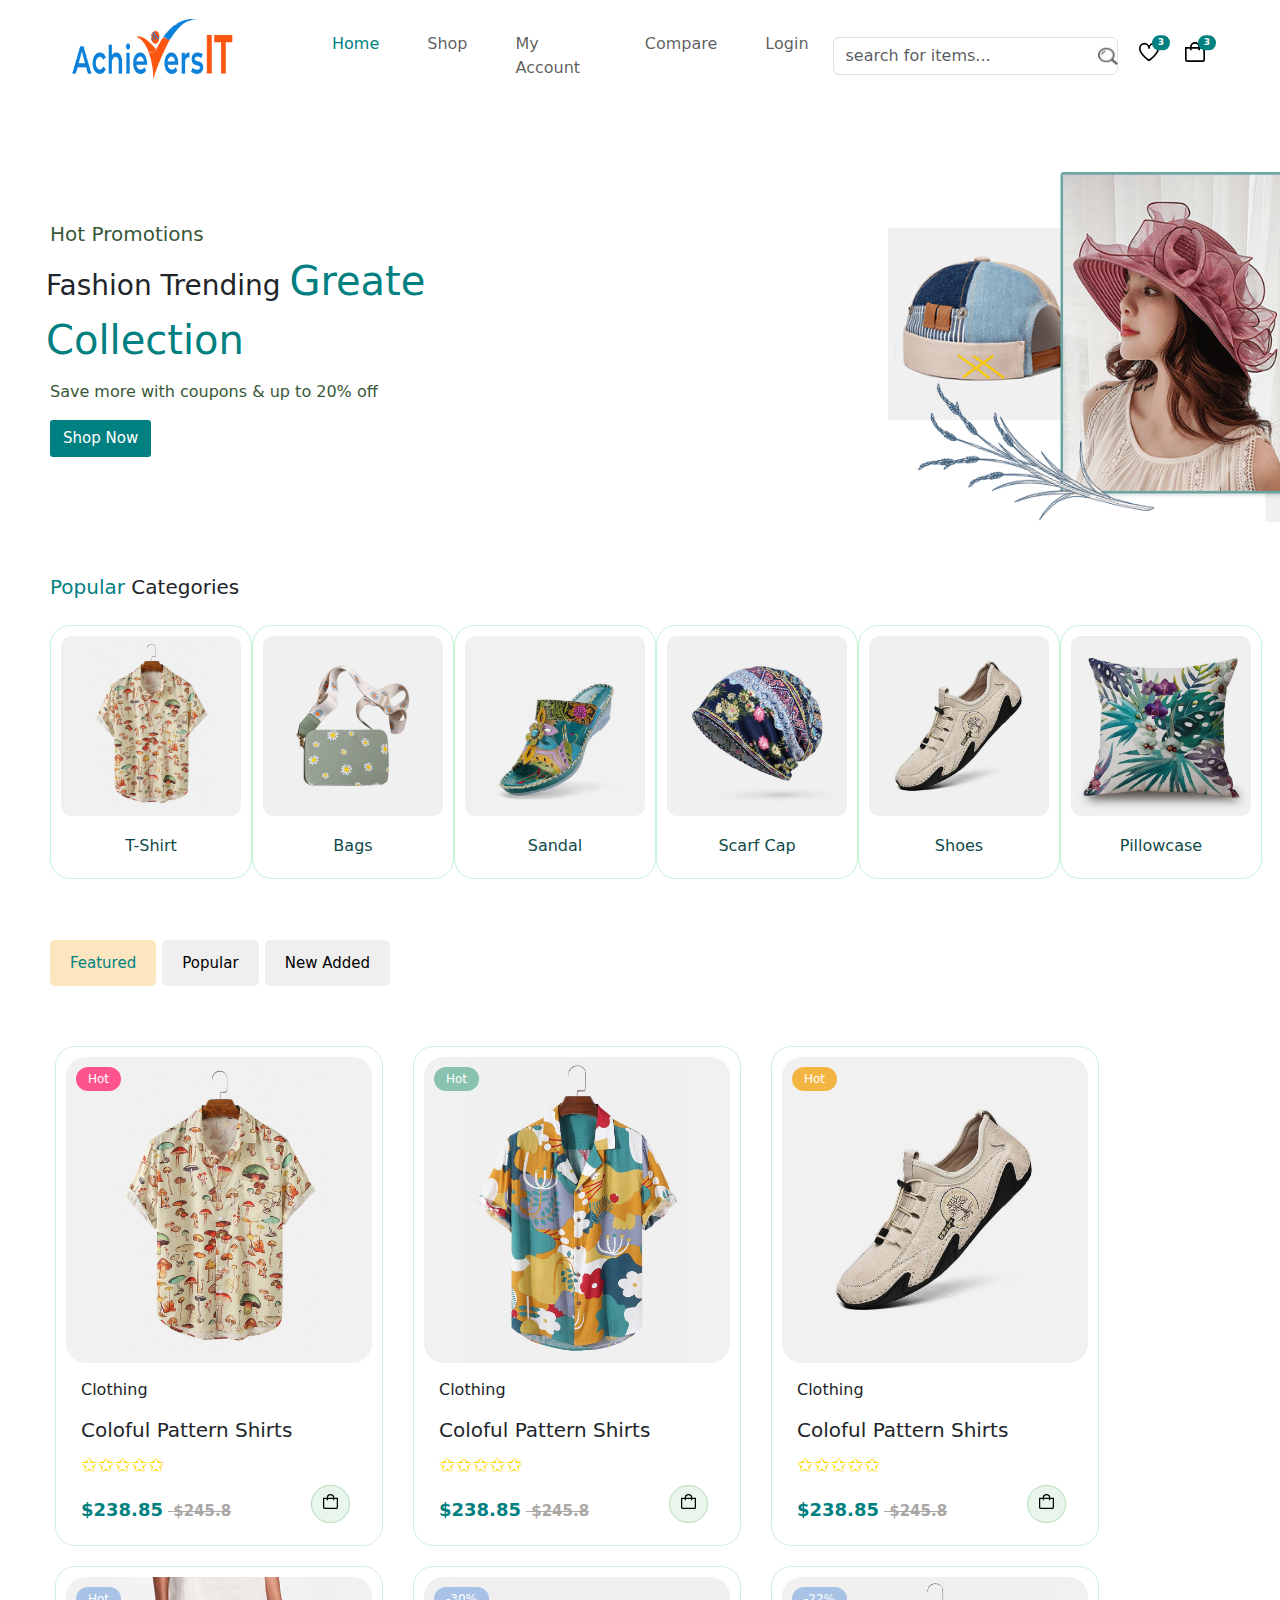
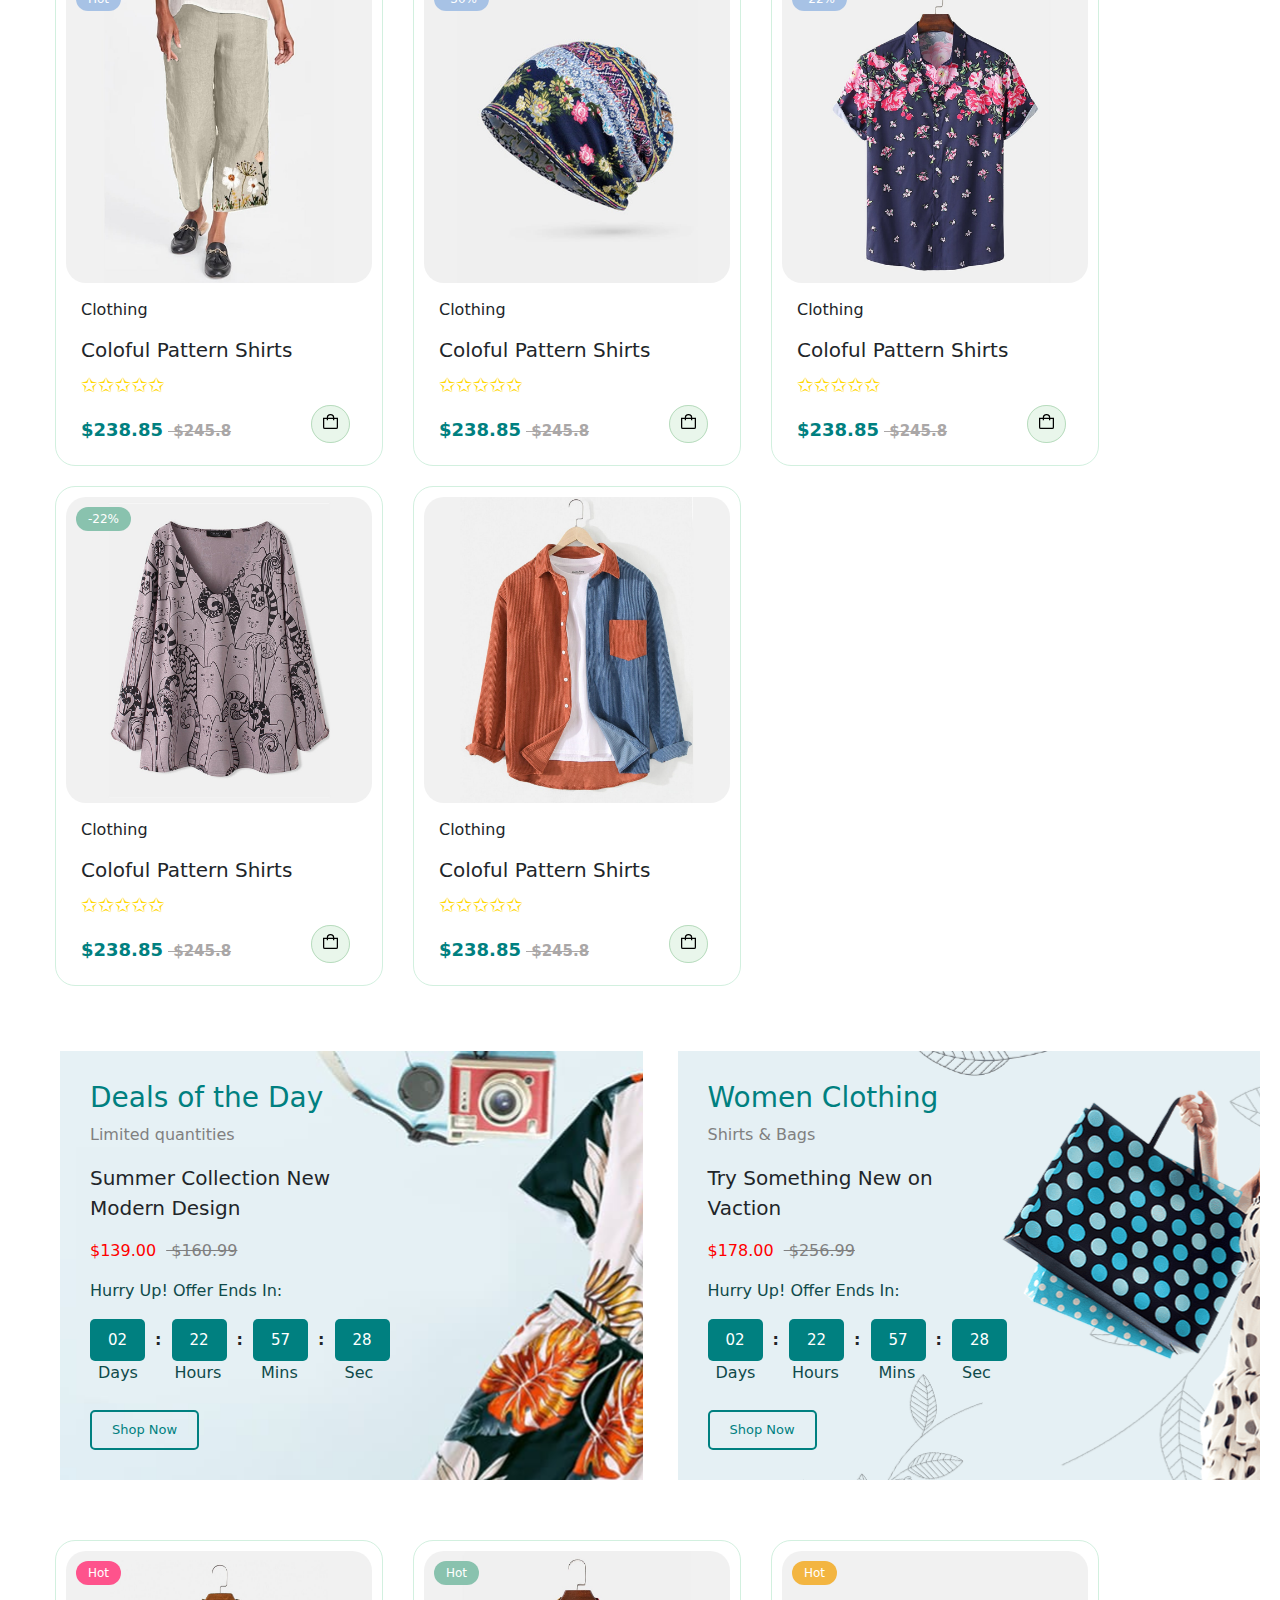
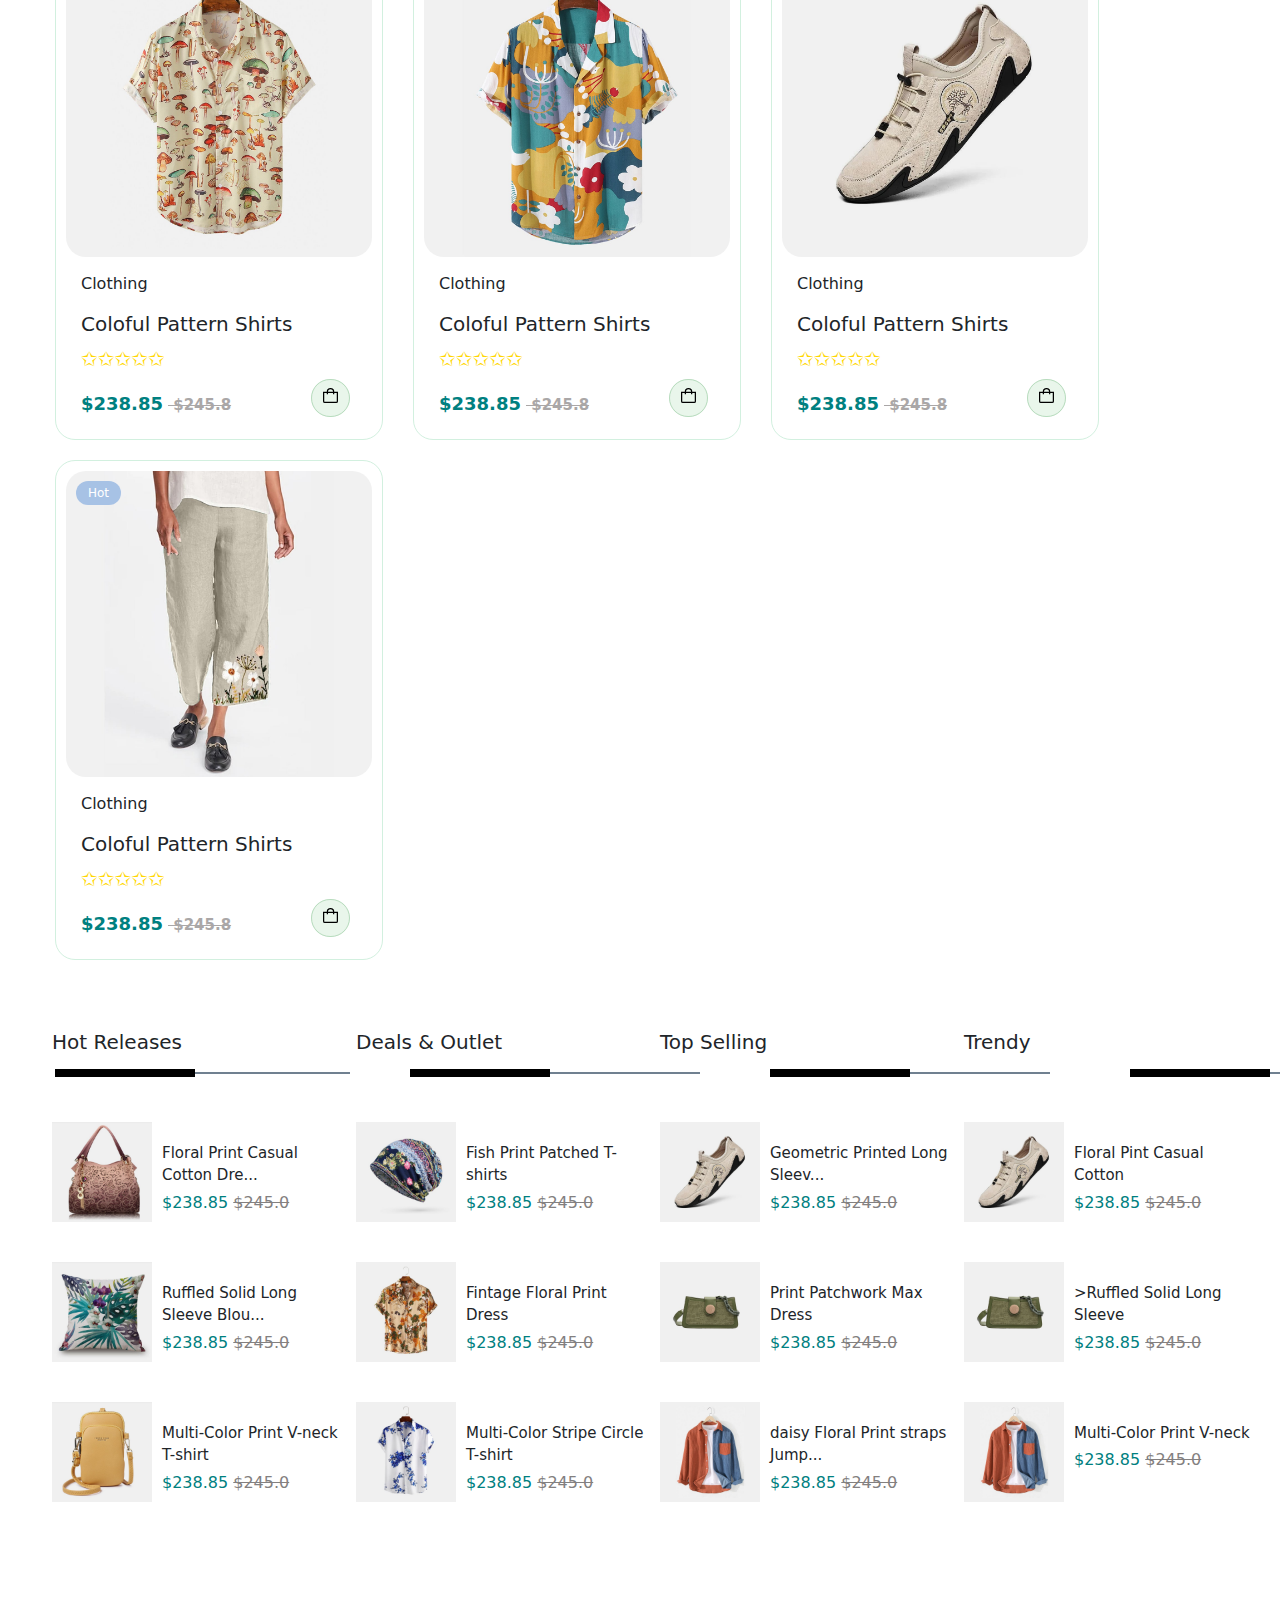
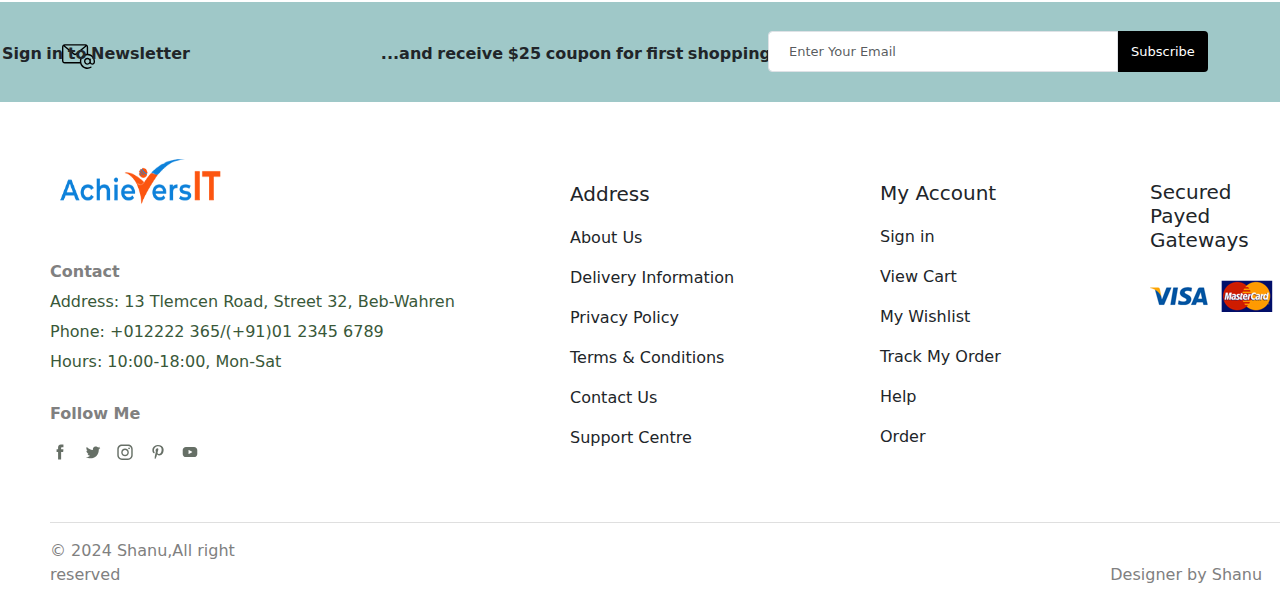
<file: img/ammu.html>
<!DOCTYPE html>
<html lang="en">
<head>
  <meta charset="UTF-8">
  <meta name="viewport" content="width=device-width, initial-scale=1.0">
  <title>Document</title>
  <link href="https://cdn.jsdelivr.net/npm/bootstrap@5.3.3/dist/css/bootstrap.min.css" rel="stylesheet"
    integrity="sha384-QWTKZyjpPEjISv5WaRU9OFeRpok6YctnYmDr5pNlyT2bRjXh0JMhjY6hW+ALEwIH" crossorigin="anonymous">
  <link href="./ammu.css" rel="stylesheet">
  <link rel="stylesheet" href="https://cdnjs.cloudflare.com/ajax/libs/font-awesome/6.6.0/css/all.min.css" integrity="sha512-Kc323vGBEqzTmouAECnVceyQqyqdsSiqLQISBL29aUW4U/M7pSPA/gEUZQqv1cwx4OnYxTxve5UMg5GT6L4JJg==" crossorigin="anonymous" referrerpolicy="no-referrer" />
  <link rel="stylesheet" href="https://cdn.jsdelivr.net/npm/bootstrap-icons@1.11.3/font/bootstrap-icons.min.css">
</head>
<!-- headers -->
<body class="abc">
  <nav class="navbar navbar-expand-lg">
    <div class="container-fluid">
      <a class="navbar-brand" href="#"><img src="../img/logo.png" height="80px" width="180px"></a>
      <button class="navbar-toggler" type="button" data-bs-toggle="collapse" data-bs-target="#navbarSupportedContent"
        aria-controls="navbarSupportedContent" aria-expanded="false" aria-label="Toggle navigation">
        <span class="navbar-toggler-icon"></span>
      </button>
      <div class="tags collapse navbar-collapse" id="navbarSupportedContent">
        <ul class="navbar-nav me-auto mb-2 mb-lg-0">
          <li class="nav-item">
            <a style="color: teal;" class="nav-link  p-4" href="../img/home.html">Home</a>
          </li>
          <li class="nav-item">
            <a class="nav-link  p-4" href="../img/Shop.html">Shop</a>
          </li>
          <li class="nav-item">
            <a class="nav-link  p-4" href="../img/My account.html">My Account</a>
          </li>
          <li class="nav-item">
            <a class="nav-link  p-4" href="../img/Compare page.html">Compare</a>
          </li>
          <li class="nav-item">
            <a class="nav-link p-4" href="../img/loginpage.html">Login</a>
          </li>
        </ul>
        <form class="d-flex" role="search">
          <input class="form-control me-2" type="search" placeholder="search for items..." aria-label="Search">
          <img class="seabtn" src="../img/search.png" height="20px" width="20px">
          <!-- <button class="btn btn-outline-success" type="submit">Search for items</button> -->
        </form>
        <button type="button" class="btn position-relative">
          <img class="likeimg" src="../img/icon-heart.svg" height="20px" width="20px">
          <span class="likebtn position-absolute top-0 start-100 translate-middle badge rounded-pill">
            3
            <span class="visually-hidden">Wishlist</span>
          </span>
          <button type="button" class="btn position-relative">
            <img class="cartbtn" src="../img/icon-cart.svg" height="20px" width="20px">
            <span class="likebtn position-absolute top-0 start-100 translate-middle badge rounded-pill">
              3
              <span class="visually-hidden">Wishlist</span>
            </span>
          </button>
      </div>
    </div>
  </nav>
  <!-- Hero section -->
  <section>
    <img class="homeimg" src="../img/home-img.png" height="350px" width="550px">
    <h5 class="head1">Hot Promotions</h5>
    <h3 class="trend">Fashion Trending <span class="grt" style="color: teal">Greate Collection</span></h3>
    <p style="color: rgb(57, 88, 57);">Save more with coupons & up to 20% off</p>
    <button type="button" class="shop btn">Shop Now</button>
  </section>
  <!-- Popular Categories -->
  <section>
    <h5 class="pop"><span style="color: teal;">Popular</span> Categories</h5>
    <div class="oneset">
      <figure>
        <img class="imgs" src="../img/product-1-1.jpg" height="180px" width="180px">
        <figcaption>T-Shirt</figcaption>
      </figure>
      <figure>
        <img class="imgs" src="../img/product-13-2.jpg" height="180px" width="180px">
        <figcaption>Bags</figcaption>
      </figure>
      <figure>
        <img class="imgs" src="../img/product-10-2.jpg" height="180px" width="180px">
        <figcaption>Sandal</figcaption>
      </figure>
      <figure>
        <img class="imgs" src="../img/showcase-img-4.jpg" height="180px" width="180px">
        <figcaption>Scarf Cap</figcaption>
      </figure>
      <figure>
        <img class="imgs" src="../img/showcase-img-7.jpg" height="180px" width="180px">
        <figcaption>Shoes</figcaption>
      </figure>
      <figure>
        <img class="imgs" src="../img/showcase-img-2.jpg" height="180px" width="180px">
         <figcaption>Pillowcase</figcaption>
      </figure>
    </div>
    <div class="chervon">
      <i class="arrow1 fa-solid fa-chevron-left fa-s"></i>
     <i class="arrow2 fa-solid fa-chevron-right fa-s"></i>
     
   </div>
  </section>
  <section class="feature">
    <button style="color: teal; background-color: #fbe6c0;" type="button" class="btn2">Featured</button>
    <button type="button" class="btn2">Popular</button>
    <button type="button" class="btn2">New Added</button>
  </section>

  <!-- Cards -->

  <section class="pro">
    <div class="card">
      <div class="image-container">
        <img src="../img/product-1-1.jpg" id="img1">
        <div class="back">
          <img src="../img/product-1-2.jpg" id="img2" >
          <div class="back-icons">
            <div class="tt">
              <span class="tt-icon"><i class="bi bi-eye"></i></span>
              <span class="tt-text" data-tt="Quick View" ></span>
            </div>
            <div class="tt">
              <span class="tt-icon"><i class="bi bi-heart"></i></span>
              <span class="tt-text" data-tt="Add to Whislist" ></span>
            </div>
            <div class="tt">
              <span class="tt-icon"><i class="bi bi-shuffle"></i></span>
              <span class="tt-text" data-tt="Compare" ></span>
            </div>
          </div>
      </div>
      </div>
      <div>
        <button class="hot-button">Hot</button>
      </div>
      <div class="card-details">
        <p class="procap8">Clothing</p>
        <h5 class="procap82">Coloful Pattern Shirts</h5>
        <p style="color: gold; font-size: 20px; font-weight: bold;">✩✩✩✩✩</p>
        <p class="price">$238.85<span class="offprz"> $245.8</span></p>
        <div>
          <span class="card-cart"><img src="../img/icon-cart.svg" height="35px" width="15px"></span>
          </div>
      </div>
      </div>
      <div class="card">
        <div class="image-container">
          <img src="../img/product-2-1.jpg" id="img1">
          <div class="back">
            <img src="../img/product-2-2.jpg" id="img2" >
            <div class="back-icons">
              <div class="tt">
                <span class="tt-icon"><i class="bi bi-eye"></i></span>
                <span class="tt-text" data-tt="Quick View" ></span>
              </div>
              <div class="tt">
                <span class="tt-icon"><i class="bi bi-heart"></i></span>
                <span class="tt-text" data-tt="Add to Whislist" ></span>
              </div>
              <div class="tt">
                <span class="tt-icon"><i class="bi bi-shuffle"></i></span>
                <span class="tt-text" data-tt="Compare" ></span>
              </div>
            </div>
        </div>
        </div>
        <div>
          <button style="background-color: rgb(137, 194, 174);" class="hot-button">Hot</button>
        </div>
        <div class="card-details">
          <p class="procap8">Clothing</p>
          <h5 class="procap82">Coloful Pattern Shirts</h5>
          <p style="color: gold; font-size: 20px; font-weight: bold;">✩✩✩✩✩</p>
          <p class="price">$238.85<span class="offprz"> $245.8</span></p>
          <div>
            <span class="card-cart"><img src="../img/icon-cart.svg" height="35px" width="15px"></span>
            </div>
        </div>
        </div>
        <div class="card">
          <div class="image-container">
            <img src="../img/product-3-1.jpg" id="img1">
            <div class="back">
              <img src="../img/product-3-2.jpg" id="img2" >
              <div class="back-icons">
                <div class="tt">
                  <span class="tt-icon"><i class="bi bi-eye"></i></span>
                  <span class="tt-text" data-tt="Quick View" ></span>
                </div>
                <div class="tt">
                  <span class="tt-icon"><i class="bi bi-heart"></i></span>
                  <span class="tt-text" data-tt="Add to Whislist" ></span>
                </div>
                <div class="tt">
                  <span class="tt-icon"><i class="bi bi-shuffle"></i></span>
                  <span class="tt-text" data-tt="Compare" ></span>
                </div>
              </div>
          </div>
          </div>
          <div>
            <button style="background-color: rgb(243, 181, 65);" class="hot-button">Hot</button>
          </div>
          <div class="card-details">
            <p class="procap8">Clothing</p>
            <h5 class="procap82">Coloful Pattern Shirts</h5>
            <p style="color: gold; font-size: 20px; font-weight: bold;">✩✩✩✩✩</p>
            <p class="price">$238.85<span class="offprz"> $245.8</span></p>
            <div>
              <span class="card-cart"><img src="../img/icon-cart.svg" height="35px" width="15px"></span>
              </div>
          </div>
          </div>
          <div class="card">
            <div class="image-container">
              <img src="../img/product-4-1.jpg" id="img1">
              <div class="back">
                <img src="../img/product-4-2.jpg" id="img2" >
                <div class="back-icons">
                  <div class="tt">
                    <span class="tt-icon"><i class="bi bi-eye"></i></span>
                    <span class="tt-text" data-tt="Quick View" ></span>
                  </div>
                  <div class="tt">
                    <span class="tt-icon"><i class="bi bi-heart"></i></span>
                    <span class="tt-text" data-tt="Add to Whislist" ></span>
                  </div>
                  <div class="tt">
                    <span class="tt-icon"><i class="bi bi-shuffle"></i></span>
                    <span class="tt-text" data-tt="Compare" ></span>
                  </div>
                </div>
            </div>
            </div>
            <div>
              <button style="background-color: rgb(167, 194, 229);" class="hot-button">Hot</button>
            </div>
            <div class="card-details">
              <p class="procap8">Clothing</p>
              <h5 class="procap82">Coloful Pattern Shirts</h5>
              <p style="color: gold; font-size: 20px; font-weight: bold;">✩✩✩✩✩</p>
              <p class="price">$238.85<span class="offprz"> $245.8</span></p>
              <div>
                <span class="card-cart"><img src="../img/icon-cart.svg" height="35px" width="15px"></span>
                </div>
            </div>
            </div> 
            <div class="card">
              <div class="image-container">
                <img src="../img/product-5-1.jpg" id="img1">
                <div class="back">
                  <img src="../img/product-5-2.jpg" id="img2" >
                  <div class="back-icons">
                    <div class="tt">
                      <span class="tt-icon"><i class="bi bi-eye"></i></span>
                      <span class="tt-text" data-tt="Quick View" ></span>
                    </div>
                    <div class="tt">
                      <span class="tt-icon"><i class="bi bi-heart"></i></span>
                      <span class="tt-text" data-tt="Add to Whislist" ></span>
                    </div>
                    <div class="tt">
                      <span class="tt-icon"><i class="bi bi-shuffle"></i></span>
                      <span class="tt-text" data-tt="Compare" ></span>
                    </div>
                  </div>
              </div>
              </div>
              <div>
                <button style="background-color: rgb(167, 194, 229);" class="hot-button">-30%</button>
              </div>
              <div class="card-details">
                <p class="procap8">Clothing</p>
                <h5 class="procap82">Coloful Pattern Shirts</h5>
                <p style="color: gold; font-size: 20px; font-weight: bold;">✩✩✩✩✩</p>
                <p class="price">$238.85<span class="offprz"> $245.8</span></p>
                <div>
                  <span class="card-cart"><img src="../img/icon-cart.svg" height="35px" width="15px"></span>
                  </div>
              </div>
              </div>  
              <div class="card">
                <div class="image-container">
                  <img src="../img/product-6-1.jpg" id="img1">
                  <div class="back">
                    <img src="../img/product-6-2.jpg" id="img2" >
                    <div class="back-icons">
                      <div class="tt">
                        <span class="tt-icon"><i class="bi bi-eye"></i></span>
                        <span class="tt-text" data-tt="Quick View" ></span>
                      </div>
                      <div class="tt">
                        <span class="tt-icon"><i class="bi bi-heart"></i></span>
                        <span class="tt-text" data-tt="Add to Whislist" ></span>
                      </div>
                      <div class="tt">
                        <span class="tt-icon"><i class="bi bi-shuffle"></i></span>
                        <span class="tt-text" data-tt="Compare" ></span>
                      </div>
                    </div>
                </div>
                </div>
                <div>
                  <button style="background-color: rgb(167, 194, 229);" class="hot-button">-22%</button>
                </div>
                <div class="card-details">
                  <p class="procap8">Clothing</p>
                  <h5 class="procap82">Coloful Pattern Shirts</h5>
                  <p style="color: gold; font-size: 20px; font-weight: bold;">✩✩✩✩✩</p>
                  <p class="price">$238.85<span class="offprz"> $245.8</span></p>
                  <div>
                    <span class="card-cart"><img src="../img/icon-cart.svg" height="35px" width="15px"></span>
                    </div>
                </div>
                </div> 
                <div class="card">
                  <div class="image-container">
                    <img src="../img/product-7-1.jpg" id="img1">
                    <div class="back">
                      <img src="../img/product-7-2.jpg" id="img2" >
                      <div class="back-icons">
                        <div class="tt">
                          <span class="tt-icon"><i class="bi bi-eye"></i></span>
                          <span class="tt-text" data-tt="Quick View" ></span>
                        </div>
                        <div class="tt">
                          <span class="tt-icon"><i class="bi bi-heart"></i></span>
                          <span class="tt-text" data-tt="Add to Whislist" ></span>
                        </div>
                        <div class="tt">
                          <span class="tt-icon"><i class="bi bi-shuffle"></i></span>
                          <span class="tt-text" data-tt="Compare" ></span>
                        </div>
                      </div>
                  </div>
                  </div>
                  <div>
                    <button style="background-color: rgb(137, 194, 174);" class="hot-button">-22%</button>
                  </div>
                  <div class="card-details">
                    <p class="procap8">Clothing</p>
                    <h5 class="procap82">Coloful Pattern Shirts</h5>
                    <p style="color: gold; font-size: 20px; font-weight: bold;">✩✩✩✩✩</p>
                    <p class="price">$238.85<span class="offprz"> $245.8</span></p>
                    <div>
                      <span class="card-cart"><img src="../img/icon-cart.svg" height="35px" width="15px"></span>
                      </div>
                  </div>
                  </div> 
                  <div class="card">
                    <div class="image-container">
                      <img src="../img/product-8-1.jpg" id="img1">
                      <div class="back">
                        <img src="../img/product-8-2.jpg" id="img2" >
                        <div class="back-icons">
                          <div class="tt">
                            <span class="tt-icon"><i class="bi bi-eye"></i></span>
                            <span class="tt-text" data-tt="Quick View" ></span>
                          </div>
                          <div class="tt">
                            <span class="tt-icon"><i class="bi bi-heart"></i></span>
                            <span class="tt-text" data-tt="Add to Whislist" ></span>
                          </div>
                          <div class="tt">
                            <span class="tt-icon"><i class="bi bi-shuffle"></i></span>
                            <span class="tt-text" data-tt="Compare" ></span>
                          </div>
                        </div>
                    </div>
                    </div>
                    <div>
                      <!-- <button class="hot-button">Hot</button> -->
                    </div>
                    <div class="card-details">
                      <p class="procap8">Clothing</p>
                      <h5 class="procap82">Coloful Pattern Shirts</h5>
                      <p style="color: gold; font-size: 20px; font-weight: bold;">✩✩✩✩✩</p>
                      <p class="price">$238.85<span class="offprz"> $245.8</span></p>
                      <div>
                        <span class="card-cart"><img src="../img/icon-cart.svg" height="35px" width="15px"></span>
                        </div>
                    </div>
                    </div>         
     </section>
  <!-- Banner Section-->
<section class="banners">
  <div class="banner">
    <h3 style="color: teal;">Deals of the Day</h3>
    <p style="color: gray;">Limited quantities</p>
    <p style="font-size: 20px;">Summer Collection New<br>Modern Design</p>
    <p style="color: red; font-weight: 500;">$139.00<span style="color: gray; text-decoration: line-through;"> $160.99</span></p>
    <div>
      <p style="color: rgb(15, 74, 74);">Hurry Up! Offer Ends In:</p>
      <div class="timer">
        <div>
      <button class="btn3">02</button><span style="font-weight: bold;">:</span>
      <div class="timers1" >Days</div>
      </div>
      <div>
      <button class="btn3">22</button><span style="font-weight: bold;">:</span>
      <div class="timers2">Hours</div>
      </div>
      <div>
      <button class="btn3">57</button><span style="font-weight: bold;">:</span>
      <div class="timers3">Mins</div>
      </div>
      <div>
      <button class="btn3">28</button>
      <div class="timers4">Sec</div>
      </div>
    </div> 
    </div>
    <button class="btn1">Shop Now</button>
  </div>
  <div class="banner2">
    <h3 style="color: teal;">Women Clothing</h3>
    <p style="color: gray;">Shirts & Bags</p>
    <p style="font-size: 20px;">Try Something New on<br>Vaction</p>
    <p style="color: red; font-weight: 500;">$178.00<span style="color: gray; text-decoration: line-through;"> $256.99</span></p>
    <div>
      <p style="color: rgb(15, 74, 74);">Hurry Up! Offer Ends In:</p>
      <div class="timer">
        <div>
      <button class="btn3">02</button><span style="font-weight: bold;">:</span>
      <div class="timers1" >Days</div>
      </div>
      <div>
      <button class="btn3">22</button><span style="font-weight: bold;">:</span>
      <div class="timers2">Hours</div>
      </div>
      <div>
      <button class="btn3">57</button><span style="font-weight: bold;">:</span>
      <div class="timers3">Mins</div>
      </div>
      <div>
      <button class="btn3">28</button>
      <div class="timers4">Sec</div>
      </div>
    </div> 
    </div>
    <button class="btn1">Shop Now</button>
  </div>
</section>

  <!-- New arrivals -->

  <section class="pro">
    <div class="card">
      <div class="image-container">
        <img src="../img/product-1-1.jpg" id="img1">
        <div class="back">
          <img src="../img/product-1-2.jpg" id="img2" >
          <div class="back-icons">
            <div class="tt">
              <span class="tt-icon"><i class="bi bi-eye"></i></span>
              <span class="tt-text" data-tt="Quick View" ></span>
            </div>
            <div class="tt">
              <span class="tt-icon"><i class="bi bi-heart"></i></span>
              <span class="tt-text" data-tt="Add to Whislist" ></span>
            </div>
            <div class="tt">
              <span class="tt-icon"><i class="bi bi-shuffle"></i></span>
              <span class="tt-text" data-tt="Compare" ></span>
            </div>
          </div>
      </div>
      </div>
      <div>
        <button class="hot-button">Hot</button>
      </div>
      <div class="card-details">
        <p class="procap8">Clothing</p>
        <h5 class="procap82">Coloful Pattern Shirts</h5>
        <p style="color: gold; font-size: 20px; font-weight: bold;">✩✩✩✩✩</p>
        <p class="price">$238.85<span class="offprz"> $245.8</span></p>
        <div>
          <span class="card-cart"><img src="../img/icon-cart.svg" height="35px" width="15px"></span>
          </div>
      </div>
      </div>
      <div class="card">
        <div class="image-container">
          <img src="../img/product-2-1.jpg" id="img1">
          <div class="back">
            <img src="../img/product-2-2.jpg" id="img2" >
            <div class="back-icons">
              <div class="tt">
                <span class="tt-icon"><i class="bi bi-eye"></i></span>
                <span class="tt-text" data-tt="Quick View" ></span>
              </div>
              <div class="tt">
                <span class="tt-icon"><i class="bi bi-heart"></i></span>
                <span class="tt-text" data-tt="Add to Whislist" ></span>
              </div>
              <div class="tt">
                <span class="tt-icon"><i class="bi bi-shuffle"></i></span>
                <span class="tt-text" data-tt="Compare" ></span>
              </div>
            </div>
        </div>
        </div>
        <div>
          <button style="background-color: rgb(137, 194, 174);" class="hot-button">Hot</button>
        </div>
        <div class="card-details">
          <p class="procap8">Clothing</p>
          <h5 class="procap82">Coloful Pattern Shirts</h5>
          <p style="color: gold; font-size: 20px; font-weight: bold;">✩✩✩✩✩</p>
          <p class="price">$238.85<span class="offprz"> $245.8</span></p>
          <div>
            <span class="card-cart"><img src="../img/icon-cart.svg" height="35px" width="15px"></span>
            </div>
        </div>
        </div>
        <div class="card">
          <div class="image-container">
            <img src="../img/product-3-1.jpg" id="img1">
            <div class="back">
              <img src="../img/product-3-2.jpg" id="img2" >
              <div class="back-icons">
                <div class="tt">
                  <span class="tt-icon"><i class="bi bi-eye"></i></span>
                  <span class="tt-text" data-tt="Quick View" ></span>
                </div>
                <div class="tt">
                  <span class="tt-icon"><i class="bi bi-heart"></i></span>
                  <span class="tt-text" data-tt="Add to Whislist" ></span>
                </div>
                <div class="tt">
                  <span class="tt-icon"><i class="bi bi-shuffle"></i></span>
                  <span class="tt-text" data-tt="Compare" ></span>
                </div>
              </div>
          </div>
          </div>
          <div>
            <button style="background-color: rgb(243, 181, 65);" class="hot-button">Hot</button>
          </div>
          <div class="card-details">
            <p class="procap8">Clothing</p>
            <h5 class="procap82">Coloful Pattern Shirts</h5>
            <p style="color: gold; font-size: 20px; font-weight: bold;">✩✩✩✩✩</p>
            <p class="price">$238.85<span class="offprz"> $245.8</span></p>
            <div>
              <span class="card-cart"><img src="../img/icon-cart.svg" height="35px" width="15px"></span>
              </div>
          </div>
          </div>
          <div class="card">
            <div class="image-container">
              <img src="../img/product-4-1.jpg" id="img1">
              <div class="back">
                <img src="../img/product-4-2.jpg" id="img2" >
                <div class="back-icons">
                  <div class="tt">
                    <span class="tt-icon"><i class="bi bi-eye"></i></span>
                    <span class="tt-text" data-tt="Quick View" ></span>
                  </div>
                  <div class="tt">
                    <span class="tt-icon"><i class="bi bi-heart"></i></span>
                    <span class="tt-text" data-tt="Add to Whislist" ></span>
                  </div>
                  <div class="tt">
                    <span class="tt-icon"><i class="bi bi-shuffle"></i></span>
                    <span class="tt-text" data-tt="Compare" ></span>
                  </div>
                </div>
            </div>
            <div>
              <div>
                <button style="background-color: rgb(167, 194, 229);" class="hot-button">Hot</button>
              </div>
              <div class="card-details">
                <p class="procap8">Clothing</p>
                <h5 class="procap82">Coloful Pattern Shirts</h5>
                <p style="color: gold; font-size: 20px; font-weight: bold;">✩✩✩✩✩</p>
                <p class="price">$238.85<span class="offprz"> $245.8</span></p>
                <div>
                  <span class="card-cart"><img src="../img/icon-cart.svg" height="35px" width="15px"></span>
                  </div>
              </div>
              </div>
            
            </section>

   <!-- 4 column design -->


   
 <section class="grid">
    <h5 class="four-column">Hot Releases</h5>
    <h5 class="four-column">Deals & Outlet</h5>
    <h5 class="four-column">Top Selling</h5>
    <h5 class="four-column">Trendy</h5>
    <div class="line"></div>
    <div></div>
    <div></div>
    <div></div>

<div>
  <div><img src="../img/showcase-img-1.jpg" alt="" height="100px" width="100px"></div>
  <div> <p> Floral Print Casual Cotton Dre...</p>
  <h6 style="color:teal">$238.85 <del style="color: rgb(131, 128, 128);">$245.0</del></h6></div>
</div>
<div>
  <div><img src="../img/showcase-img-4.jpg" alt="" height="100px" width="100px"></div>
  <div> <p>Fish Print Patched T-shirts</p>
  <h6 style="color:teal">$238.85 <del style="color:rgb(131, 128, 128);">$245.0</del></h6></div>
</div>
<div>
  <div><img src="../img/showcase-img-7.jpg" alt="" height="100px" width="100px"></div>
  <div> <p>Geometric Printed Long Sleev...</p>
  <h6 style="color:teal">$238.85 <del style="color:rgb(131, 128, 128);">$245.0</del></h6></div>
</div>
<div>
  <div><img src="../img/showcase-img-7.jpg" alt="" height="100px" width="100px"></div>
  <div> <p> Floral Pint Casual Cotton</p>
  <h6 style="color:teal">$238.85 <del style="color:rgb(131, 128, 128);">$245.0</del></h6></div>
</div>
<div>
  <div><img src="../img/showcase-img-2.jpg" alt="" height="100px" width="100px"></div>
  <div> <p>Ruffled Solid Long Sleeve Blou...</p>
  <h6 style="color:teal">$238.85 <del style="color:rgb(131, 128, 128);">$245.0</del></h6></div>
</div>
<div>
  <div><img src="../img/showcase-img-5.jpg" alt="" height="100px" width="100px"></div>
  <div> <p>Fintage Floral Print Dress</p>
  <h6 style="color:teal">$238.85 <del style="color:rgb(131, 128, 128);">$245.0</del></h6></div>
</div>
<div>
  <div><img src="../img/showcase-img-8.jpg" alt="" height="100px" width="100px"></div>
  <div> <p>Print Patchwork Max Dress</p>
  <h6 style="color: teal">$238.85 <del style="color:rgb(131, 128, 128);">$245.0</del></h6></div>
</div>
<div>
  <div><img src="../img/showcase-img-8.jpg" alt="" height="100px" width="100px"></div>
  <div> <p>>Ruffled Solid Long Sleeve</p>
  <h6 style="color: teal">$238.85 <del style="color:rgb(131, 128, 128);">$245.0</del></h6></div>
</div>
<div>
  <div><img src="../img/showcase-img-3.jpg" alt="" height="100px" width="100px"></div>
  <div> <p>Multi-Color Print V-neck T-shirt</p>
  <h6 style="color: teal">$238.85 <del style="color:rgb(131, 128, 128);">$245.0</del></h6></div>
</div>
<div>
  <div><img src="../img/showcase-img-6.jpg" alt="" height="100px" width="100px"></div>
  <div> <p> Multi-Color Stripe Circle T-shirt</p>
  <h6 style="color: teal">$238.85 <del style="color:rgb(131, 128, 128);">$245.0</del></h6></div>
</div>
<div>
  <div><img src="../img/showcase-img-9.jpg" alt="" height="100px" width="100px"></div>
  <div> <p>daisy Floral Print straps  Jump...</p>
  <h6 style="color: teal">$238.85 <del style="color:rgb(131, 128, 128);">$245.0</del></h6></div>
</div>
<div>
  <div><img src="../img/showcase-img-9.jpg" alt="" height="100px" width="100px"></div>
  <div> <p>Multi-Color Print V-neck</p>
  <h6 style="color: teal">$238.85 <del style="color:rgb(131, 128, 128);">$245.0</del></h6></div>
</div>
  </section>
  
  
  <div class="small-line1"></div>
  <div class="small-line2"></div>
  <div class="small-line3"></div>
  <div class="small-line4"></div>
  <div class="small-line5"></div>
  <div class="small-line6"></div>
  <div class="small-line7"></div>
  <div class="small-line8"></div>




  <!-- Footer -->
  <section>
    <nav class="footer navbar">
      <div class="container-fluid">
        <a class="navbar-brand"><img class="emaimg" src="../img/icon-email.svg" height="33px" width="33px"></a>
        <p class="foot1">Sign in to Newsletter</p>
        <span class="foot2">...and receive $25 coupon for first shopping.</span>
        <form class="d-flex" role="search">
          <input class="emailbox form-control" type="search" placeholder="Enter Your Email" aria-label="Search">
          <button class="subbox btn" type="submit">Subscribe</button>
        </form>
      </div>
    </nav>
  </section>
  <section class="footerpart">
    <img class="footimg" src="../img/logo.png" height="60px" width="180px">
    <p class="foot6">Contact</p><br>
    <p class="foot5"><span class="foot4">Address: </span>13 Tlemcen Road, Street 32, Beb-Wahren<br>
      <span class="foot4">Phone:</span> +012222 365/(+91)01 2345 6789<br>
      <span class="foot4">Hours:</span> 10:00-18:00, Mon-Sat</p>
      <p class="foot7">Follow Me</p>
      <div class="footicons">
        <img src="../img/icon-facebook.svg" height="20px" width="20px">
        <img src="../img/icon-twitter.svg" height="20px" width="20px">
        <img src="../img/icon-instagram.svg" height="20px" width="20px">
        <img src="../img/icon-pinterest.svg" height="20px" width="20px">
        <img src="../img/icon-youtube.svg" height="20px" width="20px">
      </div>
      <div class="footset">
        <h5>Address</h5>
        <p class="footset1">About Us</p>
        <p>Delivery Information</p>
        <p>Privacy Policy</p>
        <p>Terms & Conditions</p>
        <p>Contact Us</p>
        <p>Support Centre</p>
      </div>
      <div class="footset2">
        <h5>My Account</h5>
        <p class="footset1">Sign in</p>
        <p>View Cart</p>
        <p>My Wishlist</p>
        <p>Track My Order</p>
        <p>Help</p>
        <p>Order</p>
      </div>
      <div class="footpay">
        <h5>Secured Payed Gateways</h5>
        <img src="../img/payment-method.png">
      </div>
  </section>

  
  <script src="https://cdn.jsdelivr.net/npm/bootstrap@5.3.3/dist/js/bootstrap.bundle.min.js"
    integrity="sha384-YvpcrYf0tY3lHB60NNkmXc5s9fDVZLESaAA55NDzOxhy9GkcIdslK1eN7N6jIeHz"
    crossorigin="anonymous"></script>

<div class="copyright">
  <div class="logo" >
    <hr style="width:1350px;">
   <p>&copy; 2024 Shanu,All right reserved<span id="design">Designer by Shanu</span> </p>

  </div>
</div>
</body>
</file>
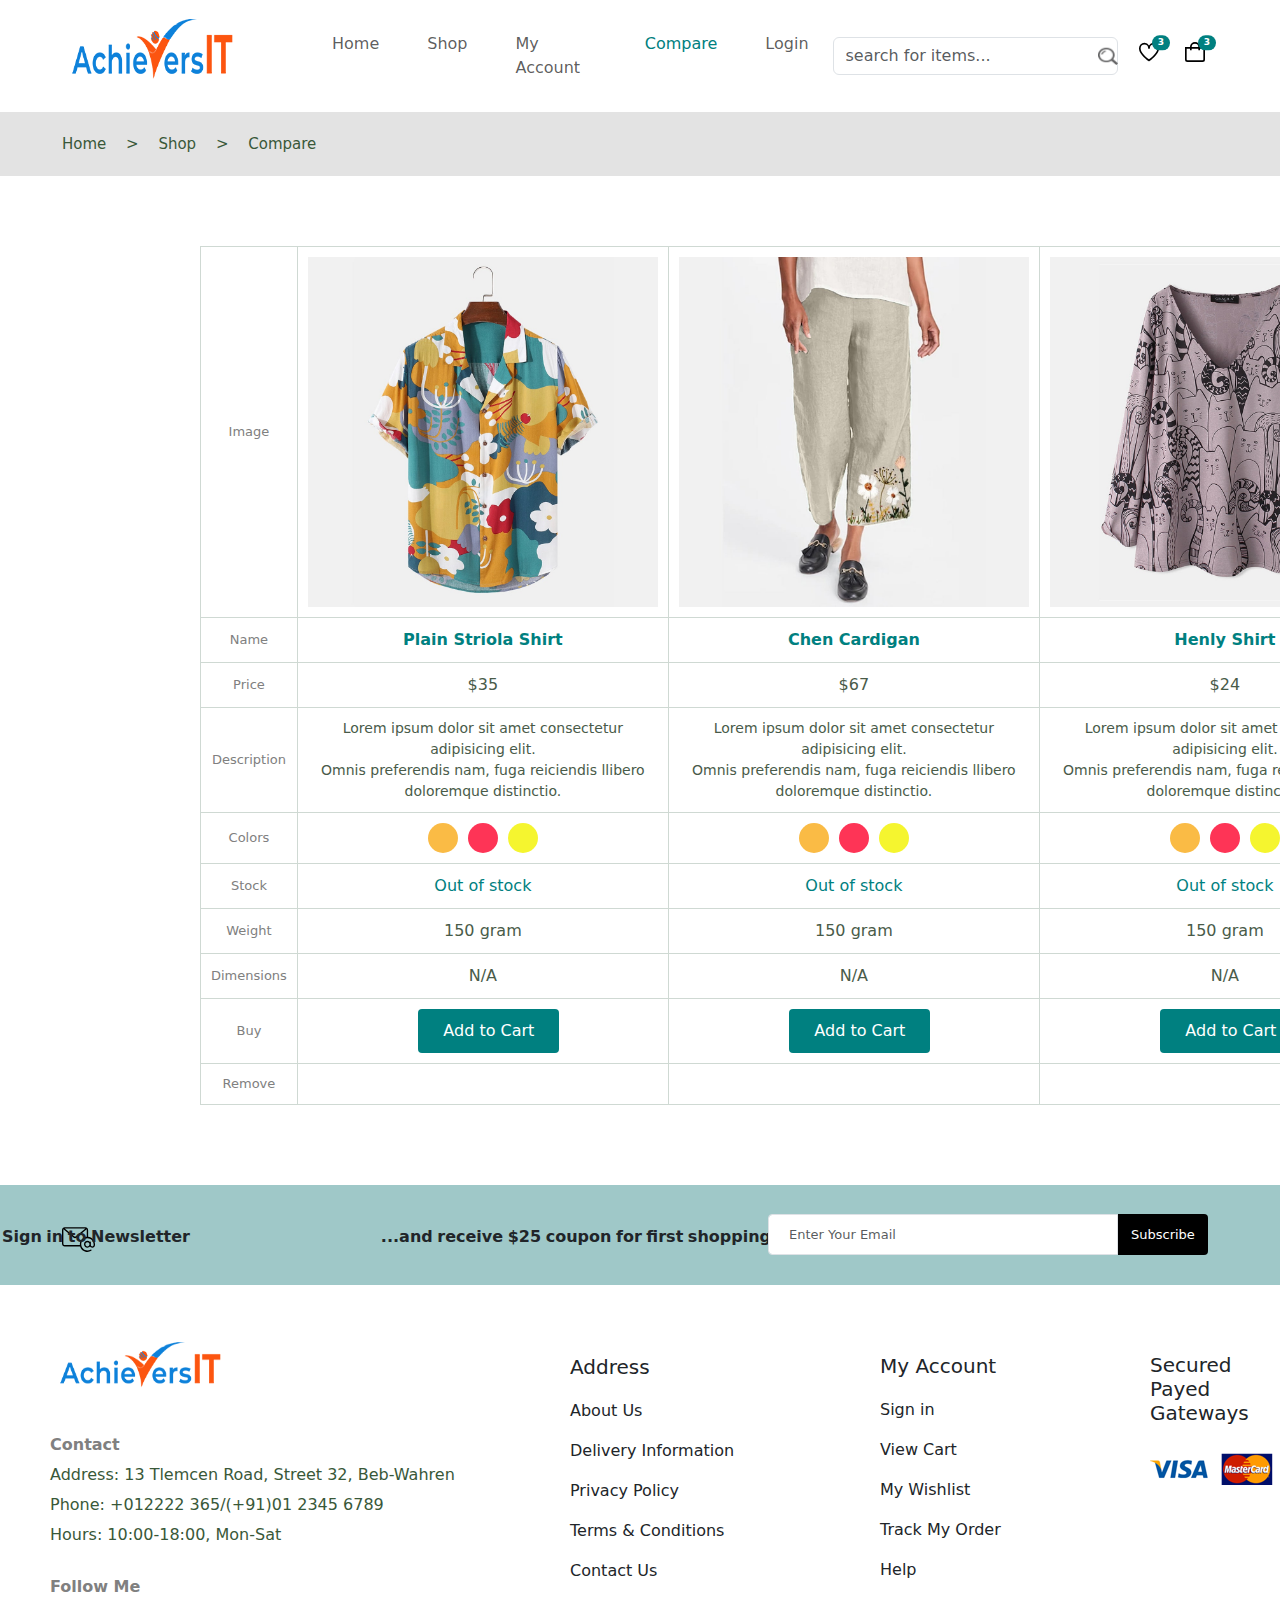
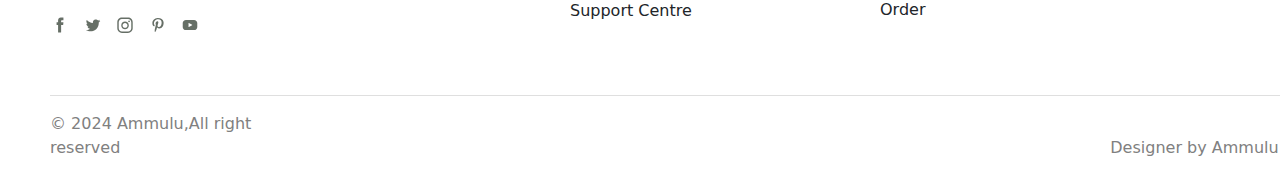
<file: img/Compare page.html>
<!DOCTYPE html>
<html lang="en">
<head>
    <meta charset="UTF-8">
    <meta name="viewport" content="width=device-width, initial-scale=1.0">
    <title>compare page</title>
    <link href="https://cdn.jsdelivr.net/npm/bootstrap@5.3.3/dist/css/bootstrap.min.css" rel="stylesheet" integrity="sha384-QWTKZyjpPEjISv5WaRU9OFeRpok6YctnYmDr5pNlyT2bRjXh0JMhjY6hW+ALEwIH" crossorigin="anonymous">
    <link href="./comparepage.css" rel="stylesheet">
    <link rel="stylesheet" href="https://cdnjs.cloudflare.com/ajax/libs/font-awesome/6.6.0/css/all.min.css" integrity="sha512-Kc323vGBEqzTmouAECnVceyQqyqdsSiqLQISBL29aUW4U/M7pSPA/gEUZQqv1cwx4OnYxTxve5UMg5GT6L4JJg==" crossorigin="anonymous" referrerpolicy="no-referrer" />
</head>
<!-- Headers -->
   <body class="abc">
      <nav class="navbar navbar-expand-lg">
        <div class="container-fluid">
          <a class="navbar-brand" href="#"><img src="../img/logo.png" height="80px" width="180px"></a>
          <button class="navbar-toggler" type="button" data-bs-toggle="collapse" data-bs-target="#navbarSupportedContent"
            aria-controls="navbarSupportedContent" aria-expanded="false" aria-label="Toggle navigation">
            <span class="navbar-toggler-icon"></span>
          </button>
          <div class="tags collapse navbar-collapse" id="navbarSupportedContent">
            <ul class="navbar-nav me-auto mb-2 mb-lg-0">
              <li class="nav-item">
                <a class="nav-link  p-4" href="./ammu.css">Home</a>
              </li>
              <li class="nav-item">
                <a class="nav-link  p-4" href="./Shop.html">Shop</a>
              </li>
              <li class="nav-item">
                <a class="nav-link  p-4" href="./My account.html">My Account</a>
              </li>
              <li class="nav-item">
                <a style="color: teal;" class="nav-link p-4" href="./Compare.html">Compare</a>
              </li>
              <li class="nav-item">
                <a class="nav-link p-4" href="./login.html">Login</a>
              </li>
            </ul>
            <form class="d-flex" role="search">
              <input class="form-control me-2" type="search" placeholder="search for items..." aria-label="Search">
              <img class="seabtn" src="../img/search.png" height="20px" width="20px">
              <!-- <button class="btn btn-outline-success" type="submit">Search for items</button> -->
            </form>
            <button type="button" class="btn position-relative">
              <img class="likeimg" src="../img/icon-heart.svg" height="20px" width="20px">
              <span class="likebtn position-absolute top-0 start-100 translate-middle badge rounded-pill">
                3
                <span class="visually-hidden">Wishlist</span>
              </span>
              <button type="button" class="btn position-relative">
                <img class="cartbtn" src="../img/icon-cart.svg" height="20px" width="20px">
                <span class="likebtn position-absolute top-0 start-100 translate-middle badge rounded-pill">
                  3
                  <span class="visually-hidden">Wishlist</span>
                </span>
              </button>
          </div>
        </div>
      </nav>
   <!-- Header Section -->
    <nav class="log navbar">
        <div class="container-fluid">
          <span class="login navbar-brand mb-0 h1">Home > Shop > Compare</span>
        </div>
      </nav>

   <!-- Main Section -->
    <section class="compare">
     <table>
     <thead>
     <tr>
       <td class="tablecen" style="color: gray; font-size: small; font-weight: 500;">Image</td>
       <td><img src="../img/product-2-1.jpg" height="350px" width="350px"></td>
       <td><img src="../img/product-4-1.jpg" height="350px" width="350px"></td>
       <td><img src="../img/product-7-1.jpg" height="350px" width="350px"></td>
     </tr>
     <tr>
        <td class="tablecen" style="color: gray; font-size: small; font-weight: 500;">Name</td>
        <td class="tablecen" style="color: teal; font-weight: 650;">Plain Striola Shirt</td>
        <td class="tablecen" style="color: teal; font-weight: 650;">Chen Cardigan</td>
        <td class="tablecen" style="color: teal; font-weight: 650;">Henly Shirt</td>
     </tr>
     <tr>
        <td class="tablecen" style="color: gray; font-size: small; font-weight: 500;">Price</td>
        <td class="tablecen" style="color: rgb(73, 91, 73);">$35</td>
        <td class="tablecen" style="color: rgb(73, 91, 73);">$67</td>
        <td class="tablecen" style="color: rgb(73, 91, 73);">$24</td>
     </tr>
     <tr>
        <td class="tablecen" style="color: gray; font-size: small; font-weight: 500;">Description</td>
        <td class="comtxt" style="color: rgb(73, 91, 73);">Lorem ipsum dolor sit amet consectetur adipisicing elit.<br>Omnis preferendis nam, fuga reiciendis llibero<br> doloremque distinctio.</td>
        <td class="comtxt" style="color: rgb(73, 91, 73);">Lorem ipsum dolor sit amet consectetur adipisicing elit.<br>Omnis preferendis nam, fuga reiciendis llibero<br> doloremque distinctio.</td>
        <td class="comtxt" style="color: rgb(73, 91, 73);">Lorem ipsum dolor sit amet consectetur adipisicing elit.<br>Omnis preferendis nam, fuga reiciendis llibero<br> doloremque distinctio.</td>
     </tr>
     <tr>
        <td class="tablecen" style="color: gray; font-size: small; font-weight: 500;">Colors</td>
        <td class="tablecen">
            <div class="colorball">
            <div class="colorball1"></div>
            <div class="colorball2"></div>
            <div class="colorball3"></div>
        </div>
    </td>
        <td class="tablecen">
            <div class="colorball">
                <div class="colorball1"></div>
                <div class="colorball2"></div>
                <div class="colorball3"></div>
            </div>
        </td>
        <td class="tablecen">
            <div class="colorball">
                <div class="colorball1"></div>
                <div class="colorball2"></div>
                <div class="colorball3"></div>
            </div>
        </td>
     </tr>
     <tr>
        <td class="tablecen" style="color: gray; font-size: small; font-weight: 500;">Stock</td>
        <td class="tablecen" style="color: teal; font-weight: 500;">Out of stock</td>
        <td class="tablecen" style="color: teal; font-weight: 500;">Out of stock</td>
        <td class="tablecen" style="color: teal; font-weight: 500;">Out of stock</td>
     </tr>
     <tr>
        <td class="tablecen" style="color: gray; font-size: small; font-weight: 500;">Weight</td>
        <td class="tablecen" style="color: rgb(73, 91, 73);">150 gram</td>
        <td class="tablecen" style="color: rgb(73, 91, 73);">150 gram</td>
        <td class="tablecen" style="color: rgb(73, 91, 73);">150 gram</td>
     </tr>
     <tr>
        <td class="tablecen" style="color: gray; font-size: small; font-weight: 500;">Dimensions</td>
        <td class="tablecen" style="color: rgb(73, 91, 73);">N/A</td>
        <td class="tablecen" style="color: rgb(73, 91, 73);">N/A</td>
        <td class="tablecen" style="color: rgb(73, 91, 73);">N/A</td>
     </tr>
     <tr>
        <td class="tablecen" style="color: gray; font-size: small; font-weight: 500;">Buy</td>
        <td class="tablecen"><button class="logbtn">Add to Cart</button></td>
        <td class="tablecen"><button class="logbtn">Add to Cart</button></td>
        <td class="tablecen"><button class="logbtn">Add to Cart</button></td>
     </tr>
     <tr>
        <td class="tablecen" style="color: gray; font-size: small; font-weight: 500;">Remove</td>
        <td class="tablecen"><i class="fa-regular fa-trash-can"></i></td>
        <td class="tablecen"><i class="fa-regular fa-trash-can"></i></td>
        <td class="tablecen"><i class="fa-regular fa-trash-can"></i></td>
     </tr>
     </thead>
     </table>
    </section>
    <!-- Footers -->
    <section>
      <nav class="footer navbar">
        <div class="container-fluid">
          <a class="navbar-brand"><img class="emaimg" src="../img/icon-email.svg" height="33px" width="33px"></a>
          <p class="foot1">Sign in to Newsletter</p>
          <span class="foot2">...and receive $25 coupon for first shopping.</span>
          <form class="d-flex" role="search">
            <input class="emailbox form-control" type="search" placeholder="Enter Your Email" aria-label="Search">
            <button class="subbox btn" type="submit">Subscribe</button>
          </form>
        </div>
      </nav>
    </section>
   </section>
   <!-- Footers -->
   <section class="footerpart">
    <img class="footimg" src="../img/logo.png" height="60px" width="180px">
    <p class="foot6">Contact</p><br>
    <p class="foot5"><span class="foot4">Address: </span>13 Tlemcen Road, Street 32, Beb-Wahren<br>
      <span class="foot4">Phone:</span> +012222 365/(+91)01 2345 6789<br>
      <span class="foot4">Hours:</span> 10:00-18:00, Mon-Sat</p>
      <p class="foot7">Follow Me</p>
      <div class="footicons">
        <img src="../img/icon-facebook.svg" height="20px" width="20px">
        <img src="../img/icon-twitter.svg" height="20px" width="20px">
        <img src="../img/icon-instagram.svg" height="20px" width="20px">
        <img src="../img/icon-pinterest.svg" height="20px" width="20px">
        <img src="../img/icon-youtube.svg" height="20px" width="20px">
      </div>
      <div class="footset">
        <h5>Address</h5>
        <p class="footset1">About Us</p>
        <p>Delivery Information</p>
        <p>Privacy Policy</p>
        <p>Terms & Conditions</p>
        <p>Contact Us</p>
        <p>Support Centre</p>
      </div>
      <div class="footset2">
        <h5>My Account</h5>
        <p class="footset1">Sign in</p>
        <p>View Cart</p>
        <p>My Wishlist</p>
        <p>Track My Order</p>
        <p>Help</p>
        <p>Order</p>
      </div>
      <div class="footpay">
        <h5>Secured Payed Gateways</h5>
        <img src="../img/payment-method.png">
      </div>
  </section>
    <script src="https://cdn.jsdelivr.net/npm/bootstrap@5.3.3/dist/js/bootstrap.bundle.min.js" integrity="sha384-YvpcrYf0tY3lHB60NNkmXc5s9fDVZLESaAA55NDzOxhy9GkcIdslK1eN7N6jIeHz" crossorigin="anonymous"></script>
    <div class="copyright">
      <div class="logo" >
        <hr style="width:1350px;">
       <p>&copy; 2024 Ammulu,All right reserved<span id="design">Designer by Ammulu</span> </p>
    
      </div>
</body>
</html>
</file>
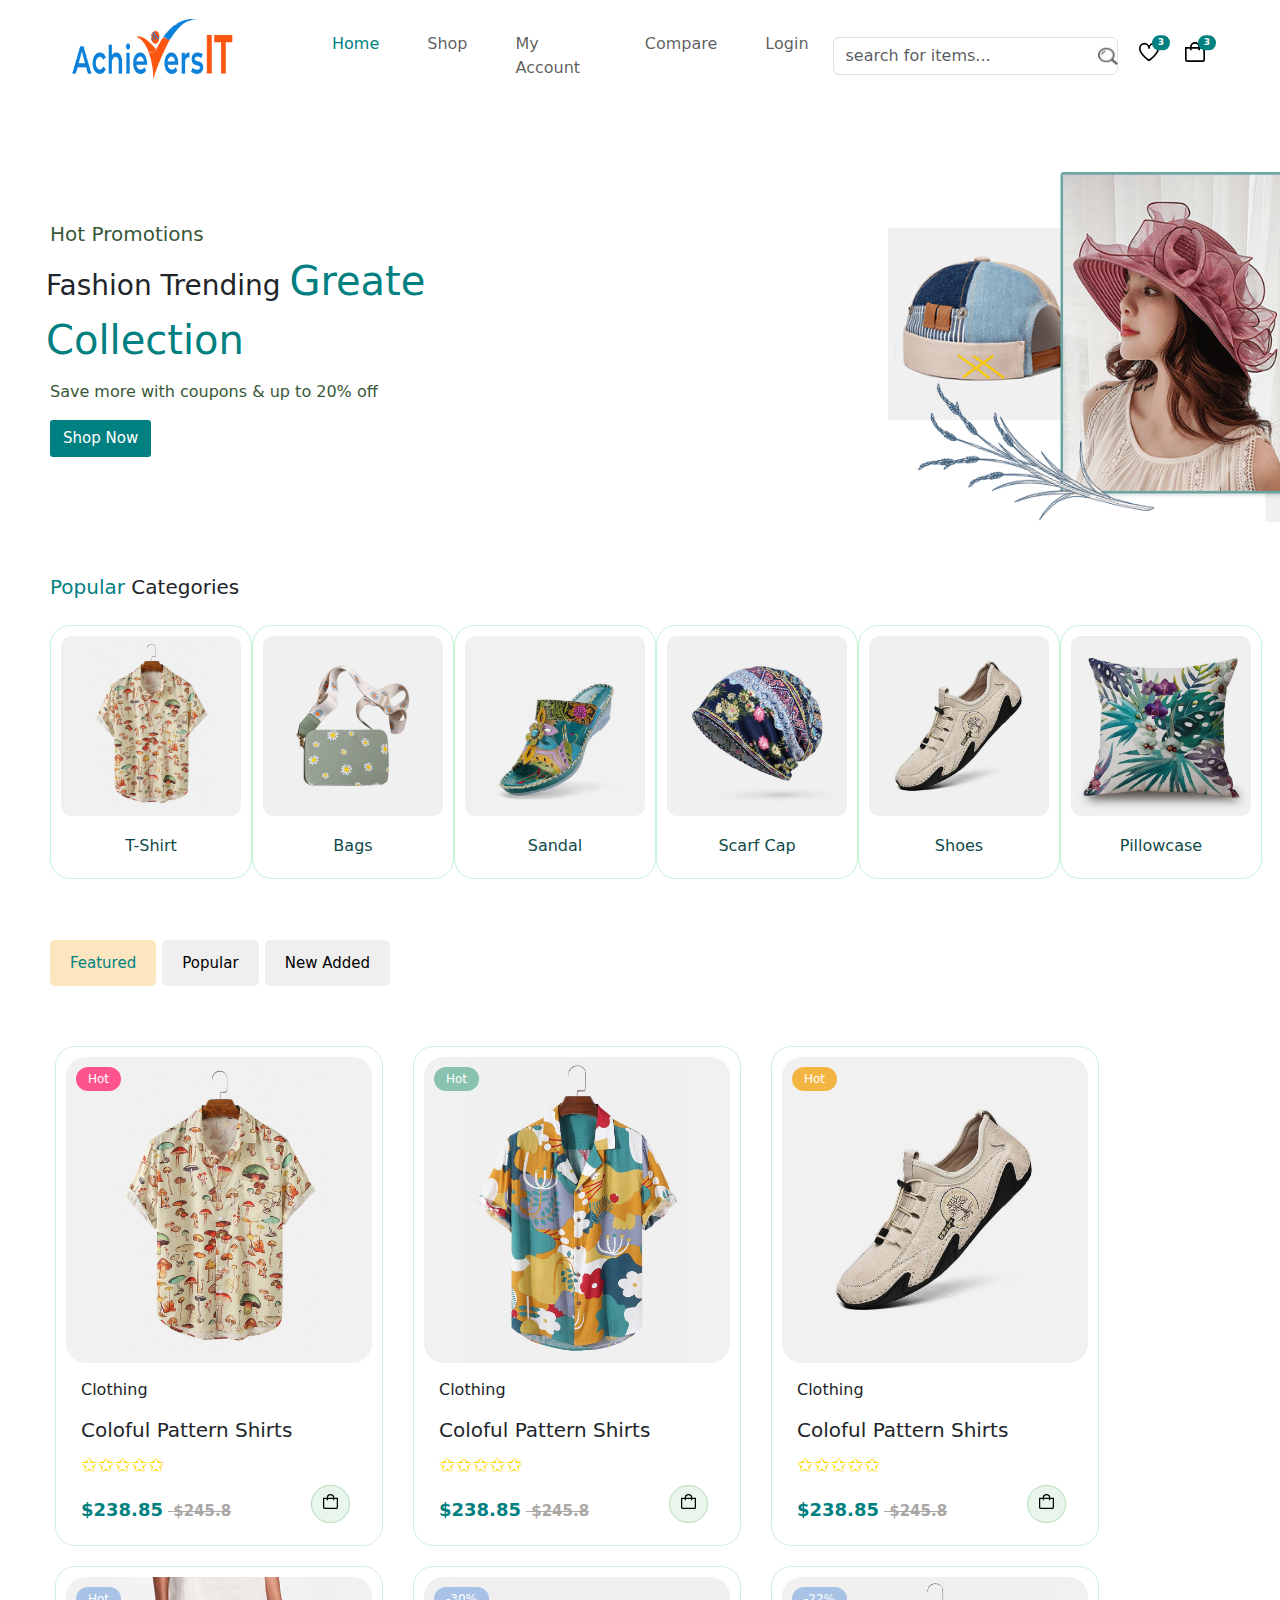
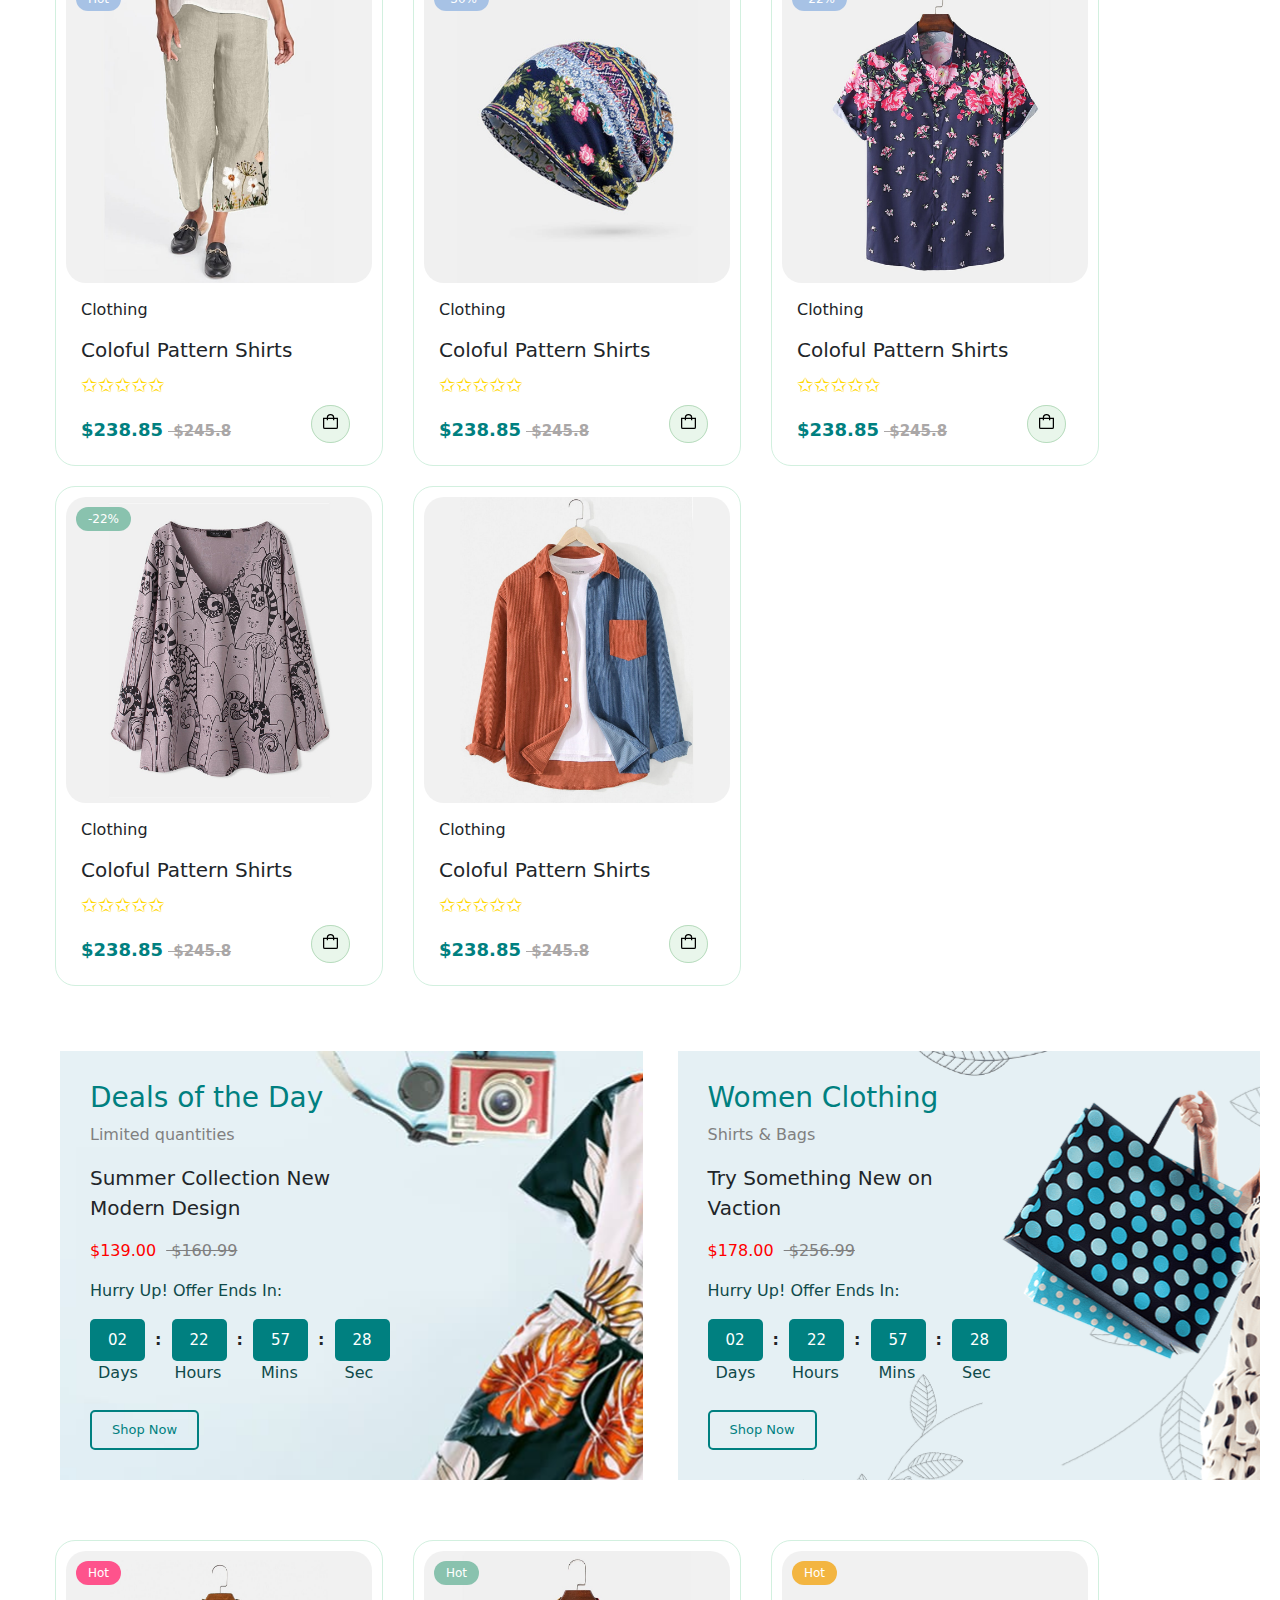
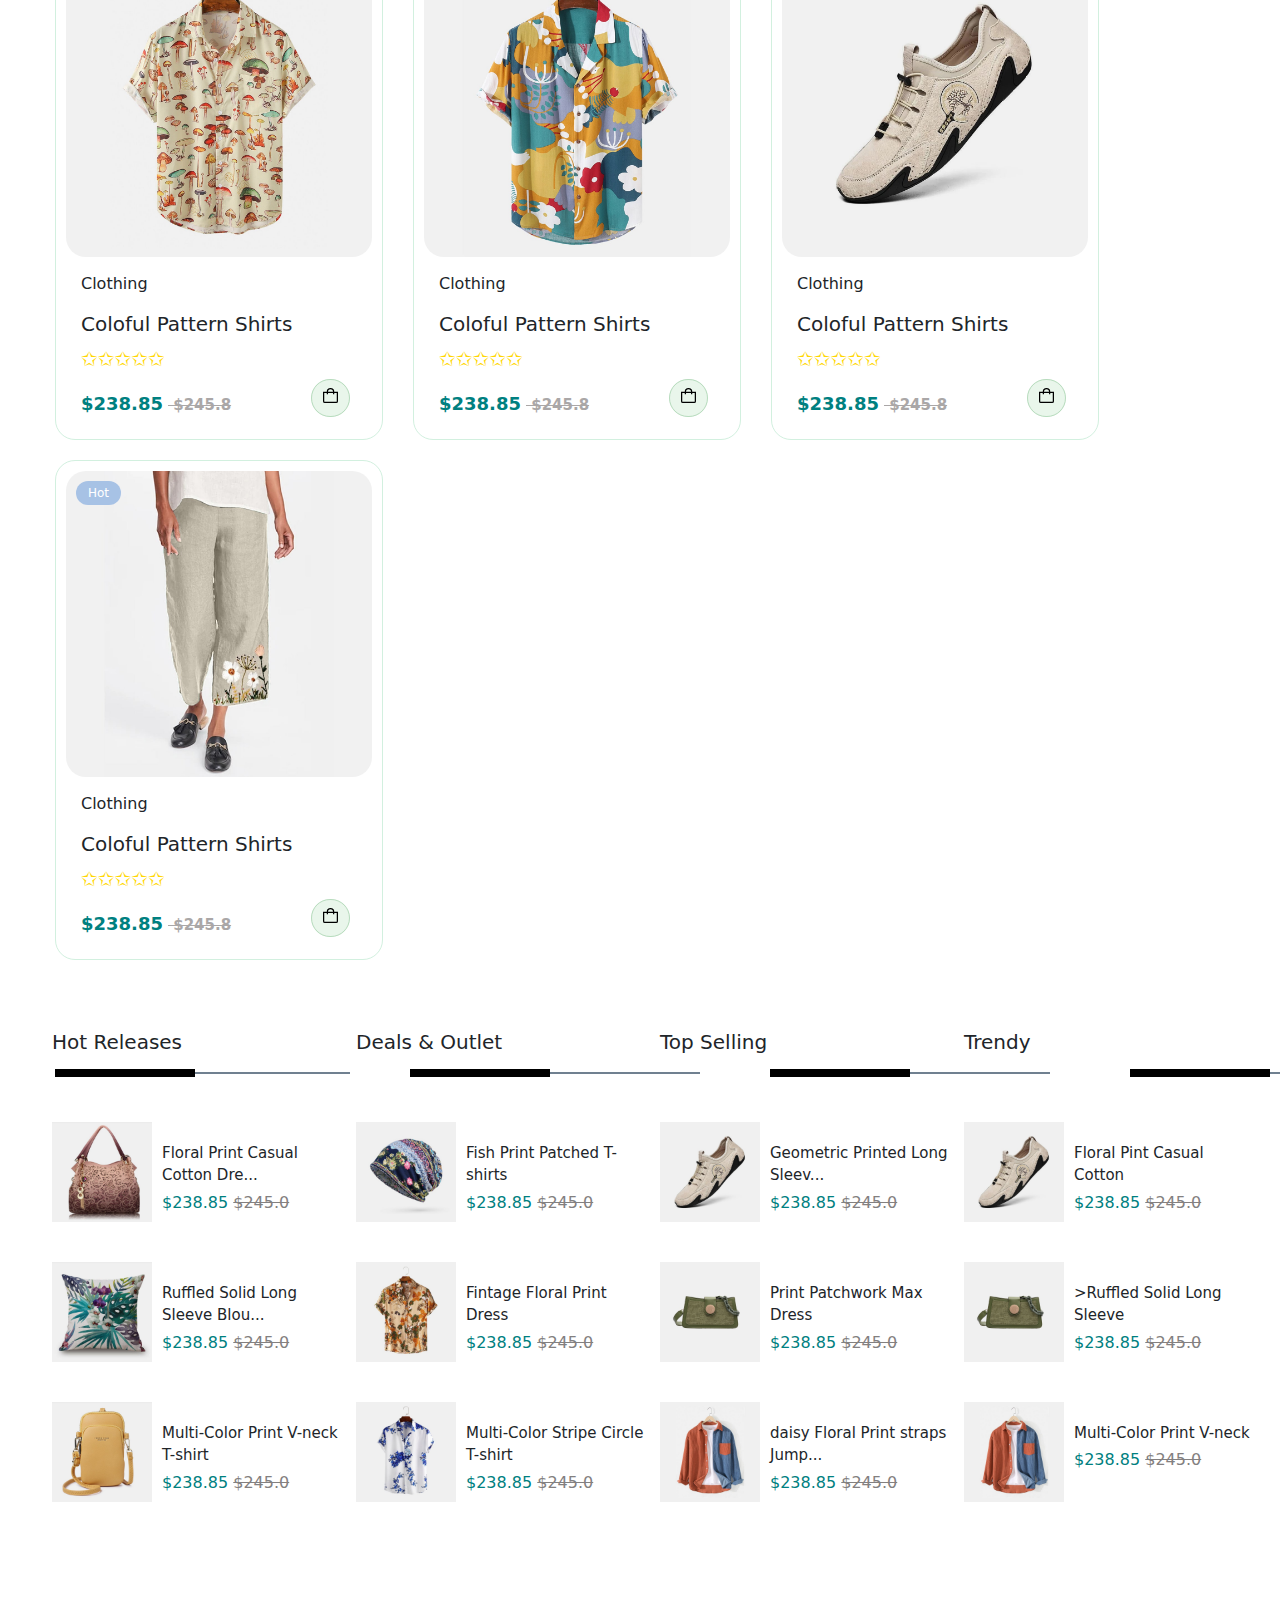
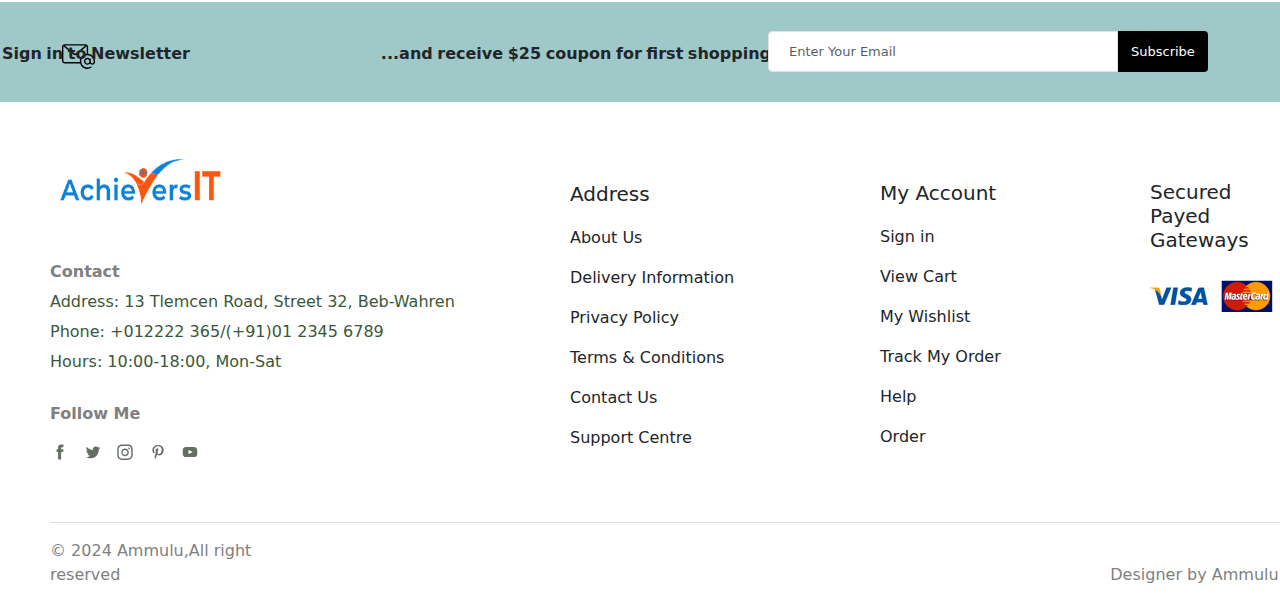
<file: img/home.html>
<!DOCTYPE html>
<html lang="en">
<head>
  <meta charset="UTF-8">
  <meta name="viewport" content="width=device-width, initial-scale=1.0">
  <title>Document</title>
  <link href="https://cdn.jsdelivr.net/npm/bootstrap@5.3.3/dist/css/bootstrap.min.css" rel="stylesheet"
    integrity="sha384-QWTKZyjpPEjISv5WaRU9OFeRpok6YctnYmDr5pNlyT2bRjXh0JMhjY6hW+ALEwIH" crossorigin="anonymous">
  <link href="./home.css" rel="stylesheet">
  <link rel="stylesheet" href="https://cdnjs.cloudflare.com/ajax/libs/font-awesome/6.6.0/css/all.min.css" integrity="sha512-Kc323vGBEqzTmouAECnVceyQqyqdsSiqLQISBL29aUW4U/M7pSPA/gEUZQqv1cwx4OnYxTxve5UMg5GT6L4JJg==" crossorigin="anonymous" referrerpolicy="no-referrer" />
  <link rel="stylesheet" href="https://cdn.jsdelivr.net/npm/bootstrap-icons@1.11.3/font/bootstrap-icons.min.css">
</head>
<!-- headers -->
<body class="abc">
  <nav class="navbar navbar-expand-lg">
    <div class="container-fluid">
      <a class="navbar-brand" href="#"><img src="../img/logo.png" height="80px" width="180px"></a>
      <button class="navbar-toggler" type="button" data-bs-toggle="collapse" data-bs-target="#navbarSupportedContent"
        aria-controls="navbarSupportedContent" aria-expanded="false" aria-label="Toggle navigation">
        <span class="navbar-toggler-icon"></span>
      </button>
      <div class="tags collapse navbar-collapse" id="navbarSupportedContent">
        <ul class="navbar-nav me-auto mb-2 mb-lg-0">
          <li class="nav-item">
            <a style="color: teal;" class="nav-link  p-4" href="../img/home.html">Home</a>
          </li>
          <li class="nav-item">
            <a class="nav-link  p-4" href="../img/Shop.html">Shop</a>
          </li>
          <li class="nav-item">
            <a class="nav-link  p-4" href="../img/My account.html">My Account</a>
          </li>
          <li class="nav-item">
            <a class="nav-link  p-4" href="../img/Compare page.html">Compare</a>
          </li>
          <li class="nav-item">
            <a class="nav-link p-4" href="../img/loginpage.html">Login</a>
          </li>
        </ul>
        <form class="d-flex" role="search">
          <input class="form-control me-2" type="search" placeholder="search for items..." aria-label="Search">
          <img class="seabtn" src="../img/search.png" height="20px" width="20px">
          <!-- <button class="btn btn-outline-success" type="submit">Search for items</button> -->
        </form>
        <button type="button" class="btn position-relative">
          <img class="likeimg" src="../img/icon-heart.svg" height="20px" width="20px">
          <span class="likebtn position-absolute top-0 start-100 translate-middle badge rounded-pill">
            3
            <span class="visually-hidden">Wishlist</span>
          </span>
          <button type="button" class="btn position-relative">
            <img class="cartbtn" src="../img/icon-cart.svg" height="20px" width="20px">
            <span class="likebtn position-absolute top-0 start-100 translate-middle badge rounded-pill">
              3
              <span class="visually-hidden">Wishlist</span>
            </span>
          </button>
      </div>
    </div>
  </nav>
  <!-- Hero section -->
  <section>
    <img class="homeimg" src="../img/home-img.png" height="350px" width="550px">
    <h5 class="head1">Hot Promotions</h5>
    <h3 class="trend">Fashion Trending <span class="grt" style="color: teal">Greate Collection</span></h3>
    <p style="color: rgb(57, 88, 57);">Save more with coupons & up to 20% off</p>
    <button type="button" class="shop btn">Shop Now</button>
  </section>
  <!-- Popular Categories -->
  <section>
    <h5 class="pop"><span style="color: teal;">Popular</span> Categories</h5>
    <div class="oneset">
      <figure>
        <img class="imgs" src="../img/product-1-1.jpg" height="180px" width="180px">
        <figcaption>T-Shirt</figcaption>
      </figure>
      <figure>
        <img class="imgs" src="../img/product-13-2.jpg" height="180px" width="180px">
        <figcaption>Bags</figcaption>
      </figure>
      <figure>
        <img class="imgs" src="../img/product-10-2.jpg" height="180px" width="180px">
        <figcaption>Sandal</figcaption>
      </figure>
      <figure>
        <img class="imgs" src="../img/showcase-img-4.jpg" height="180px" width="180px">
        <figcaption>Scarf Cap</figcaption>
      </figure>
      <figure>
        <img class="imgs" src="../img/showcase-img-7.jpg" height="180px" width="180px">
        <figcaption>Shoes</figcaption>
      </figure>
      <figure>
        <img class="imgs" src="../img/showcase-img-2.jpg" height="180px" width="180px">
         <figcaption>Pillowcase</figcaption>
      </figure>
    </div>
    <div class="chervon">
      <i class="arrow1 fa-solid fa-chevron-left fa-s"></i>
     <i class="arrow2 fa-solid fa-chevron-right fa-s"></i>
     
   </div>
  </section>
  <section class="feature">
    <button style="color: teal; background-color: #fbe6c0;" type="button" class="btn2">Featured</button>
    <button type="button" class="btn2">Popular</button>
    <button type="button" class="btn2">New Added</button>
  </section>

  <!-- Cards -->

  <section class="pro">
    <div class="card">
      <div class="image-container">
        <img src="../img/product-1-1.jpg" id="img1">
        <div class="back">
          <img src="../img/product-1-2.jpg" id="img2" >
          <div class="back-icons">
            <div class="tt">
              <span class="tt-icon"><i class="bi bi-eye"></i></span>
              <span class="tt-text" data-tt="Quick View" ></span>
            </div>
            <div class="tt">
              <span class="tt-icon"><i class="bi bi-heart"></i></span>
              <span class="tt-text" data-tt="Add to Whislist" ></span>
            </div>
            <div class="tt">
              <span class="tt-icon"><i class="bi bi-shuffle"></i></span>
              <span class="tt-text" data-tt="Compare" ></span>
            </div>
          </div>
      </div>
      </div>
      <div>
        <button class="hot-button">Hot</button>
      </div>
      <div class="card-details">
        <p class="procap8">Clothing</p>
        <h5 class="procap82">Coloful Pattern Shirts</h5>
        <p style="color: gold; font-size: 20px; font-weight: bold;">✩✩✩✩✩</p>
        <p class="price">$238.85<span class="offprz"> $245.8</span></p>
        <div>
          <span class="card-cart"><img src="../img/icon-cart.svg" height="35px" width="15px"></span>
          </div>
      </div>
      </div>
      <div class="card">
        <div class="image-container">
          <img src="../img/product-2-1.jpg" id="img1">
          <div class="back">
            <img src="../img/product-2-2.jpg" id="img2" >
            <div class="back-icons">
              <div class="tt">
                <span class="tt-icon"><i class="bi bi-eye"></i></span>
                <span class="tt-text" data-tt="Quick View" ></span>
              </div>
              <div class="tt">
                <span class="tt-icon"><i class="bi bi-heart"></i></span>
                <span class="tt-text" data-tt="Add to Whislist" ></span>
              </div>
              <div class="tt">
                <span class="tt-icon"><i class="bi bi-shuffle"></i></span>
                <span class="tt-text" data-tt="Compare" ></span>
              </div>
            </div>
        </div>
        </div>
        <div>
          <button style="background-color: rgb(137, 194, 174);" class="hot-button">Hot</button>
        </div>
        <div class="card-details">
          <p class="procap8">Clothing</p>
          <h5 class="procap82">Coloful Pattern Shirts</h5>
          <p style="color: gold; font-size: 20px; font-weight: bold;">✩✩✩✩✩</p>
          <p class="price">$238.85<span class="offprz"> $245.8</span></p>
          <div>
            <span class="card-cart"><img src="../img/icon-cart.svg" height="35px" width="15px"></span>
            </div>
        </div>
        </div>
        <div class="card">
          <div class="image-container">
            <img src="../img/product-3-1.jpg" id="img1">
            <div class="back">
              <img src="../img/product-3-2.jpg" id="img2" >
              <div class="back-icons">
                <div class="tt">
                  <span class="tt-icon"><i class="bi bi-eye"></i></span>
                  <span class="tt-text" data-tt="Quick View" ></span>
                </div>
                <div class="tt">
                  <span class="tt-icon"><i class="bi bi-heart"></i></span>
                  <span class="tt-text" data-tt="Add to Whislist" ></span>
                </div>
                <div class="tt">
                  <span class="tt-icon"><i class="bi bi-shuffle"></i></span>
                  <span class="tt-text" data-tt="Compare" ></span>
                </div>
              </div>
          </div>
          </div>
          <div>
            <button style="background-color: rgb(243, 181, 65);" class="hot-button">Hot</button>
          </div>
          <div class="card-details">
            <p class="procap8">Clothing</p>
            <h5 class="procap82">Coloful Pattern Shirts</h5>
            <p style="color: gold; font-size: 20px; font-weight: bold;">✩✩✩✩✩</p>
            <p class="price">$238.85<span class="offprz"> $245.8</span></p>
            <div>
              <span class="card-cart"><img src="../img/icon-cart.svg" height="35px" width="15px"></span>
              </div>
          </div>
          </div>
          <div class="card">
            <div class="image-container">
              <img src="../img/product-4-1.jpg" id="img1">
              <div class="back">
                <img src="../img/product-4-2.jpg" id="img2" >
                <div class="back-icons">
                  <div class="tt">
                    <span class="tt-icon"><i class="bi bi-eye"></i></span>
                    <span class="tt-text" data-tt="Quick View" ></span>
                  </div>
                  <div class="tt">
                    <span class="tt-icon"><i class="bi bi-heart"></i></span>
                    <span class="tt-text" data-tt="Add to Whislist" ></span>
                  </div>
                  <div class="tt">
                    <span class="tt-icon"><i class="bi bi-shuffle"></i></span>
                    <span class="tt-text" data-tt="Compare" ></span>
                  </div>
                </div>
            </div>
            </div>
            <div>
              <button style="background-color: rgb(167, 194, 229);" class="hot-button">Hot</button>
            </div>
            <div class="card-details">
              <p class="procap8">Clothing</p>
              <h5 class="procap82">Coloful Pattern Shirts</h5>
              <p style="color: gold; font-size: 20px; font-weight: bold;">✩✩✩✩✩</p>
              <p class="price">$238.85<span class="offprz"> $245.8</span></p>
              <div>
                <span class="card-cart"><img src="../img/icon-cart.svg" height="35px" width="15px"></span>
                </div>
            </div>
            </div> 
            <div class="card">
              <div class="image-container">
                <img src="../img/product-5-1.jpg" id="img1">
                <div class="back">
                  <img src="../img/product-5-2.jpg" id="img2" >
                  <div class="back-icons">
                    <div class="tt">
                      <span class="tt-icon"><i class="bi bi-eye"></i></span>
                      <span class="tt-text" data-tt="Quick View" ></span>
                    </div>
                    <div class="tt">
                      <span class="tt-icon"><i class="bi bi-heart"></i></span>
                      <span class="tt-text" data-tt="Add to Whislist" ></span>
                    </div>
                    <div class="tt">
                      <span class="tt-icon"><i class="bi bi-shuffle"></i></span>
                      <span class="tt-text" data-tt="Compare" ></span>
                    </div>
                  </div>
              </div>
              </div>
              <div>
                <button style="background-color: rgb(167, 194, 229);" class="hot-button">-30%</button>
              </div>
              <div class="card-details">
                <p class="procap8">Clothing</p>
                <h5 class="procap82">Coloful Pattern Shirts</h5>
                <p style="color: gold; font-size: 20px; font-weight: bold;">✩✩✩✩✩</p>
                <p class="price">$238.85<span class="offprz"> $245.8</span></p>
                <div>
                  <span class="card-cart"><img src="../img/icon-cart.svg" height="35px" width="15px"></span>
                  </div>
              </div>
              </div>  
              <div class="card">
                <div class="image-container">
                  <img src="../img/product-6-1.jpg" id="img1">
                  <div class="back">
                    <img src="../img/product-6-2.jpg" id="img2" >
                    <div class="back-icons">
                      <div class="tt">
                        <span class="tt-icon"><i class="bi bi-eye"></i></span>
                        <span class="tt-text" data-tt="Quick View" ></span>
                      </div>
                      <div class="tt">
                        <span class="tt-icon"><i class="bi bi-heart"></i></span>
                        <span class="tt-text" data-tt="Add to Whislist" ></span>
                      </div>
                      <div class="tt">
                        <span class="tt-icon"><i class="bi bi-shuffle"></i></span>
                        <span class="tt-text" data-tt="Compare" ></span>
                      </div>
                    </div>
                </div>
                </div>
                <div>
                  <button style="background-color: rgb(167, 194, 229);" class="hot-button">-22%</button>
                </div>
                <div class="card-details">
                  <p class="procap8">Clothing</p>
                  <h5 class="procap82">Coloful Pattern Shirts</h5>
                  <p style="color: gold; font-size: 20px; font-weight: bold;">✩✩✩✩✩</p>
                  <p class="price">$238.85<span class="offprz"> $245.8</span></p>
                  <div>
                    <span class="card-cart"><img src="../img/icon-cart.svg" height="35px" width="15px"></span>
                    </div>
                </div>
                </div> 
                <div class="card">
                  <div class="image-container">
                    <img src="../img/product-7-1.jpg" id="img1">
                    <div class="back">
                      <img src="../img/product-7-2.jpg" id="img2" >
                      <div class="back-icons">
                        <div class="tt">
                          <span class="tt-icon"><i class="bi bi-eye"></i></span>
                          <span class="tt-text" data-tt="Quick View" ></span>
                        </div>
                        <div class="tt">
                          <span class="tt-icon"><i class="bi bi-heart"></i></span>
                          <span class="tt-text" data-tt="Add to Whislist" ></span>
                        </div>
                        <div class="tt">
                          <span class="tt-icon"><i class="bi bi-shuffle"></i></span>
                          <span class="tt-text" data-tt="Compare" ></span>
                        </div>
                      </div>
                  </div>
                  </div>
                  <div>
                    <button style="background-color: rgb(137, 194, 174);" class="hot-button">-22%</button>
                  </div>
                  <div class="card-details">
                    <p class="procap8">Clothing</p>
                    <h5 class="procap82">Coloful Pattern Shirts</h5>
                    <p style="color: gold; font-size: 20px; font-weight: bold;">✩✩✩✩✩</p>
                    <p class="price">$238.85<span class="offprz"> $245.8</span></p>
                    <div>
                      <span class="card-cart"><img src="../img/icon-cart.svg" height="35px" width="15px"></span>
                      </div>
                  </div>
                  </div> 
                  <div class="card">
                    <div class="image-container">
                      <img src="../img/product-8-1.jpg" id="img1">
                      <div class="back">
                        <img src="../img/product-8-2.jpg" id="img2" >
                        <div class="back-icons">
                          <div class="tt">
                            <span class="tt-icon"><i class="bi bi-eye"></i></span>
                            <span class="tt-text" data-tt="Quick View" ></span>
                          </div>
                          <div class="tt">
                            <span class="tt-icon"><i class="bi bi-heart"></i></span>
                            <span class="tt-text" data-tt="Add to Whislist" ></span>
                          </div>
                          <div class="tt">
                            <span class="tt-icon"><i class="bi bi-shuffle"></i></span>
                            <span class="tt-text" data-tt="Compare" ></span>
                          </div>
                        </div>
                    </div>
                    </div>
                    <div>
                      <!-- <button class="hot-button">Hot</button> -->
                    </div>
                    <div class="card-details">
                      <p class="procap8">Clothing</p>
                      <h5 class="procap82">Coloful Pattern Shirts</h5>
                      <p style="color: gold; font-size: 20px; font-weight: bold;">✩✩✩✩✩</p>
                      <p class="price">$238.85<span class="offprz"> $245.8</span></p>
                      <div>
                        <span class="card-cart"><img src="../img/icon-cart.svg" height="35px" width="15px"></span>
                        </div>
                    </div>
                    </div>         
     </section>
  <!-- Banner Section-->
<section class="banners">
  <div class="banner">
    <h3 style="color: teal;">Deals of the Day</h3>
    <p style="color: gray;">Limited quantities</p>
    <p style="font-size: 20px;">Summer Collection New<br>Modern Design</p>
    <p style="color: red; font-weight: 500;">$139.00<span style="color: gray; text-decoration: line-through;"> $160.99</span></p>
    <div>
      <p style="color: rgb(15, 74, 74);">Hurry Up! Offer Ends In:</p>
      <div class="timer">
        <div>
      <button class="btn3">02</button><span style="font-weight: bold;">:</span>
      <div class="timers1" >Days</div>
      </div>
      <div>
      <button class="btn3">22</button><span style="font-weight: bold;">:</span>
      <div class="timers2">Hours</div>
      </div>
      <div>
      <button class="btn3">57</button><span style="font-weight: bold;">:</span>
      <div class="timers3">Mins</div>
      </div>
      <div>
      <button class="btn3">28</button>
      <div class="timers4">Sec</div>
      </div>
    </div> 
    </div>
    <button class="btn1">Shop Now</button>
  </div>
  <div class="banner2">
    <h3 style="color: teal;">Women Clothing</h3>
    <p style="color: gray;">Shirts & Bags</p>
    <p style="font-size: 20px;">Try Something New on<br>Vaction</p>
    <p style="color: red; font-weight: 500;">$178.00<span style="color: gray; text-decoration: line-through;"> $256.99</span></p>
    <div>
      <p style="color: rgb(15, 74, 74);">Hurry Up! Offer Ends In:</p>
      <div class="timer">
        <div>
      <button class="btn3">02</button><span style="font-weight: bold;">:</span>
      <div class="timers1" >Days</div>
      </div>
      <div>
      <button class="btn3">22</button><span style="font-weight: bold;">:</span>
      <div class="timers2">Hours</div>
      </div>
      <div>
      <button class="btn3">57</button><span style="font-weight: bold;">:</span>
      <div class="timers3">Mins</div>
      </div>
      <div>
      <button class="btn3">28</button>
      <div class="timers4">Sec</div>
      </div>
    </div> 
    </div>
    <button class="btn1">Shop Now</button>
  </div>
</section>

  <!-- New arrivals -->

  <section class="pro">
    <div class="card">
      <div class="image-container">
        <img src="../img/product-1-1.jpg" id="img1">
        <div class="back">
          <img src="../img/product-1-2.jpg" id="img2" >
          <div class="back-icons">
            <div class="tt">
              <span class="tt-icon"><i class="bi bi-eye"></i></span>
              <span class="tt-text" data-tt="Quick View" ></span>
            </div>
            <div class="tt">
              <span class="tt-icon"><i class="bi bi-heart"></i></span>
              <span class="tt-text" data-tt="Add to Whislist" ></span>
            </div>
            <div class="tt">
              <span class="tt-icon"><i class="bi bi-shuffle"></i></span>
              <span class="tt-text" data-tt="Compare" ></span>
            </div>
          </div>
      </div>
      </div>
      <div>
        <button class="hot-button">Hot</button>
      </div>
      <div class="card-details">
        <p class="procap8">Clothing</p>
        <h5 class="procap82">Coloful Pattern Shirts</h5>
        <p style="color: gold; font-size: 20px; font-weight: bold;">✩✩✩✩✩</p>
        <p class="price">$238.85<span class="offprz"> $245.8</span></p>
        <div>
          <span class="card-cart"><img src="../img/icon-cart.svg" height="35px" width="15px"></span>
          </div>
      </div>
      </div>
      <div class="card">
        <div class="image-container">
          <img src="../img/product-2-1.jpg" id="img1">
          <div class="back">
            <img src="../img/product-2-2.jpg" id="img2" >
            <div class="back-icons">
              <div class="tt">
                <span class="tt-icon"><i class="bi bi-eye"></i></span>
                <span class="tt-text" data-tt="Quick View" ></span>
              </div>
              <div class="tt">
                <span class="tt-icon"><i class="bi bi-heart"></i></span>
                <span class="tt-text" data-tt="Add to Whislist" ></span>
              </div>
              <div class="tt">
                <span class="tt-icon"><i class="bi bi-shuffle"></i></span>
                <span class="tt-text" data-tt="Compare" ></span>
              </div>
            </div>
        </div>
        </div>
        <div>
          <button style="background-color: rgb(137, 194, 174);" class="hot-button">Hot</button>
        </div>
        <div class="card-details">
          <p class="procap8">Clothing</p>
          <h5 class="procap82">Coloful Pattern Shirts</h5>
          <p style="color: gold; font-size: 20px; font-weight: bold;">✩✩✩✩✩</p>
          <p class="price">$238.85<span class="offprz"> $245.8</span></p>
          <div>
            <span class="card-cart"><img src="../img/icon-cart.svg" height="35px" width="15px"></span>
            </div>
        </div>
        </div>
        <div class="card">
          <div class="image-container">
            <img src="../img/product-3-1.jpg" id="img1">
            <div class="back">
              <img src="../img/product-3-2.jpg" id="img2" >
              <div class="back-icons">
                <div class="tt">
                  <span class="tt-icon"><i class="bi bi-eye"></i></span>
                  <span class="tt-text" data-tt="Quick View" ></span>
                </div>
                <div class="tt">
                  <span class="tt-icon"><i class="bi bi-heart"></i></span>
                  <span class="tt-text" data-tt="Add to Whislist" ></span>
                </div>
                <div class="tt">
                  <span class="tt-icon"><i class="bi bi-shuffle"></i></span>
                  <span class="tt-text" data-tt="Compare" ></span>
                </div>
              </div>
          </div>
          </div>
          <div>
            <button style="background-color: rgb(243, 181, 65);" class="hot-button">Hot</button>
          </div>
          <div class="card-details">
            <p class="procap8">Clothing</p>
            <h5 class="procap82">Coloful Pattern Shirts</h5>
            <p style="color: gold; font-size: 20px; font-weight: bold;">✩✩✩✩✩</p>
            <p class="price">$238.85<span class="offprz"> $245.8</span></p>
            <div>
              <span class="card-cart"><img src="../img/icon-cart.svg" height="35px" width="15px"></span>
              </div>
          </div>
          </div>
          <div class="card">
            <div class="image-container">
              <img src="../img/product-4-1.jpg" id="img1">
              <div class="back">
                <img src="../img/product-4-2.jpg" id="img2" >
                <div class="back-icons">
                  <div class="tt">
                    <span class="tt-icon"><i class="bi bi-eye"></i></span>
                    <span class="tt-text" data-tt="Quick View" ></span>
                  </div>
                  <div class="tt">
                    <span class="tt-icon"><i class="bi bi-heart"></i></span>
                    <span class="tt-text" data-tt="Add to Whislist" ></span>
                  </div>
                  <div class="tt">
                    <span class="tt-icon"><i class="bi bi-shuffle"></i></span>
                    <span class="tt-text" data-tt="Compare" ></span>
                  </div>
                </div>
            </div>
            <div>
              <div>
                <button style="background-color: rgb(167, 194, 229);" class="hot-button">Hot</button>
              </div>
              <div class="card-details">
                <p class="procap8">Clothing</p>
                <h5 class="procap82">Coloful Pattern Shirts</h5>
                <p style="color: gold; font-size: 20px; font-weight: bold;">✩✩✩✩✩</p>
                <p class="price">$238.85<span class="offprz"> $245.8</span></p>
                <div>
                  <span class="card-cart"><img src="../img/icon-cart.svg" height="35px" width="15px"></span>
                  </div>
              </div>
              </div>
            
            </section>

   <!-- 4 column design -->


   
 <section class="grid">
    <h5 class="four-column">Hot Releases</h5>
    <h5 class="four-column">Deals & Outlet</h5>
    <h5 class="four-column">Top Selling</h5>
    <h5 class="four-column">Trendy</h5>
    <div class="line"></div>
    <div></div>
    <div></div>
    <div></div>

<div>
  <div><img src="../img/showcase-img-1.jpg" alt="" height="100px" width="100px"></div>
  <div> <p> Floral Print Casual Cotton Dre...</p>
  <h6 style="color:teal">$238.85 <del style="color: rgb(131, 128, 128);">$245.0</del></h6></div>
</div>
<div>
  <div><img src="../img/showcase-img-4.jpg" alt="" height="100px" width="100px"></div>
  <div> <p>Fish Print Patched T-shirts</p>
  <h6 style="color:teal">$238.85 <del style="color:rgb(131, 128, 128);">$245.0</del></h6></div>
</div>
<div>
  <div><img src="../img/showcase-img-7.jpg" alt="" height="100px" width="100px"></div>
  <div> <p>Geometric Printed Long Sleev...</p>
  <h6 style="color:teal">$238.85 <del style="color:rgb(131, 128, 128);">$245.0</del></h6></div>
</div>
<div>
  <div><img src="../img/showcase-img-7.jpg" alt="" height="100px" width="100px"></div>
  <div> <p> Floral Pint Casual Cotton</p>
  <h6 style="color:teal">$238.85 <del style="color:rgb(131, 128, 128);">$245.0</del></h6></div>
</div>
<div>
  <div><img src="../img/showcase-img-2.jpg" alt="" height="100px" width="100px"></div>
  <div> <p>Ruffled Solid Long Sleeve Blou...</p>
  <h6 style="color:teal">$238.85 <del style="color:rgb(131, 128, 128);">$245.0</del></h6></div>
</div>
<div>
  <div><img src="../img/showcase-img-5.jpg" alt="" height="100px" width="100px"></div>
  <div> <p>Fintage Floral Print Dress</p>
  <h6 style="color:teal">$238.85 <del style="color:rgb(131, 128, 128);">$245.0</del></h6></div>
</div>
<div>
  <div><img src="../img/showcase-img-8.jpg" alt="" height="100px" width="100px"></div>
  <div> <p>Print Patchwork Max Dress</p>
  <h6 style="color: teal">$238.85 <del style="color:rgb(131, 128, 128);">$245.0</del></h6></div>
</div>
<div>
  <div><img src="../img/showcase-img-8.jpg" alt="" height="100px" width="100px"></div>
  <div> <p>>Ruffled Solid Long Sleeve</p>
  <h6 style="color: teal">$238.85 <del style="color:rgb(131, 128, 128);">$245.0</del></h6></div>
</div>
<div>
  <div><img src="../img/showcase-img-3.jpg" alt="" height="100px" width="100px"></div>
  <div> <p>Multi-Color Print V-neck T-shirt</p>
  <h6 style="color: teal">$238.85 <del style="color:rgb(131, 128, 128);">$245.0</del></h6></div>
</div>
<div>
  <div><img src="../img/showcase-img-6.jpg" alt="" height="100px" width="100px"></div>
  <div> <p> Multi-Color Stripe Circle T-shirt</p>
  <h6 style="color: teal">$238.85 <del style="color:rgb(131, 128, 128);">$245.0</del></h6></div>
</div>
<div>
  <div><img src="../img/showcase-img-9.jpg" alt="" height="100px" width="100px"></div>
  <div> <p>daisy Floral Print straps  Jump...</p>
  <h6 style="color: teal">$238.85 <del style="color:rgb(131, 128, 128);">$245.0</del></h6></div>
</div>
<div>
  <div><img src="../img/showcase-img-9.jpg" alt="" height="100px" width="100px"></div>
  <div> <p>Multi-Color Print V-neck</p>
  <h6 style="color: teal">$238.85 <del style="color:rgb(131, 128, 128);">$245.0</del></h6></div>
</div>
  </section>
  
  
  <div class="small-line1"></div>
  <div class="small-line2"></div>
  <div class="small-line3"></div>
  <div class="small-line4"></div>
  <div class="small-line5"></div>
  <div class="small-line6"></div>
  <div class="small-line7"></div>
  <div class="small-line8"></div>




  <!-- Footer -->
  <section>
    <nav class="footer navbar">
      <div class="container-fluid">
        <a class="navbar-brand"><img class="emaimg" src="../img/icon-email.svg" height="33px" width="33px"></a>
        <p class="foot1">Sign in to Newsletter</p>
        <span class="foot2">...and receive $25 coupon for first shopping.</span>
        <form class="d-flex" role="search">
          <input class="emailbox form-control" type="search" placeholder="Enter Your Email" aria-label="Search">
          <button class="subbox btn" type="submit">Subscribe</button>
        </form>
      </div>
    </nav>
  </section>
  <section class="footerpart">
    <img class="footimg" src="../img/logo.png" height="60px" width="180px">
    <p class="foot6">Contact</p><br>
    <p class="foot5"><span class="foot4">Address: </span>13 Tlemcen Road, Street 32, Beb-Wahren<br>
      <span class="foot4">Phone:</span> +012222 365/(+91)01 2345 6789<br>
      <span class="foot4">Hours:</span> 10:00-18:00, Mon-Sat</p>
      <p class="foot7">Follow Me</p>
      <div class="footicons">
        <img src="../img/icon-facebook.svg" height="20px" width="20px">
        <img src="../img/icon-twitter.svg" height="20px" width="20px">
        <img src="../img/icon-instagram.svg" height="20px" width="20px">
        <img src="../img/icon-pinterest.svg" height="20px" width="20px">
        <img src="../img/icon-youtube.svg" height="20px" width="20px">
      </div>
      <div class="footset">
        <h5>Address</h5>
        <p class="footset1">About Us</p>
        <p>Delivery Information</p>
        <p>Privacy Policy</p>
        <p>Terms & Conditions</p>
        <p>Contact Us</p>
        <p>Support Centre</p>
      </div>
      <div class="footset2">
        <h5>My Account</h5>
        <p class="footset1">Sign in</p>
        <p>View Cart</p>
        <p>My Wishlist</p>
        <p>Track My Order</p>
        <p>Help</p>
        <p>Order</p>
      </div>
      <div class="footpay">
        <h5>Secured Payed Gateways</h5>
        <img src="../img/payment-method.png">
      </div>
  </section>

  
  <script src="https://cdn.jsdelivr.net/npm/bootstrap@5.3.3/dist/js/bootstrap.bundle.min.js"
    integrity="sha384-YvpcrYf0tY3lHB60NNkmXc5s9fDVZLESaAA55NDzOxhy9GkcIdslK1eN7N6jIeHz"
    crossorigin="anonymous"></script>

<div class="copyright">
  <div class="logo" >
    <hr style="width:1350px;">
   <p>&copy; 2024 Ammulu,All right reserved<span id="design">Designer by Ammulu</span> </p>

  </div>
</div>
</body>
</file>
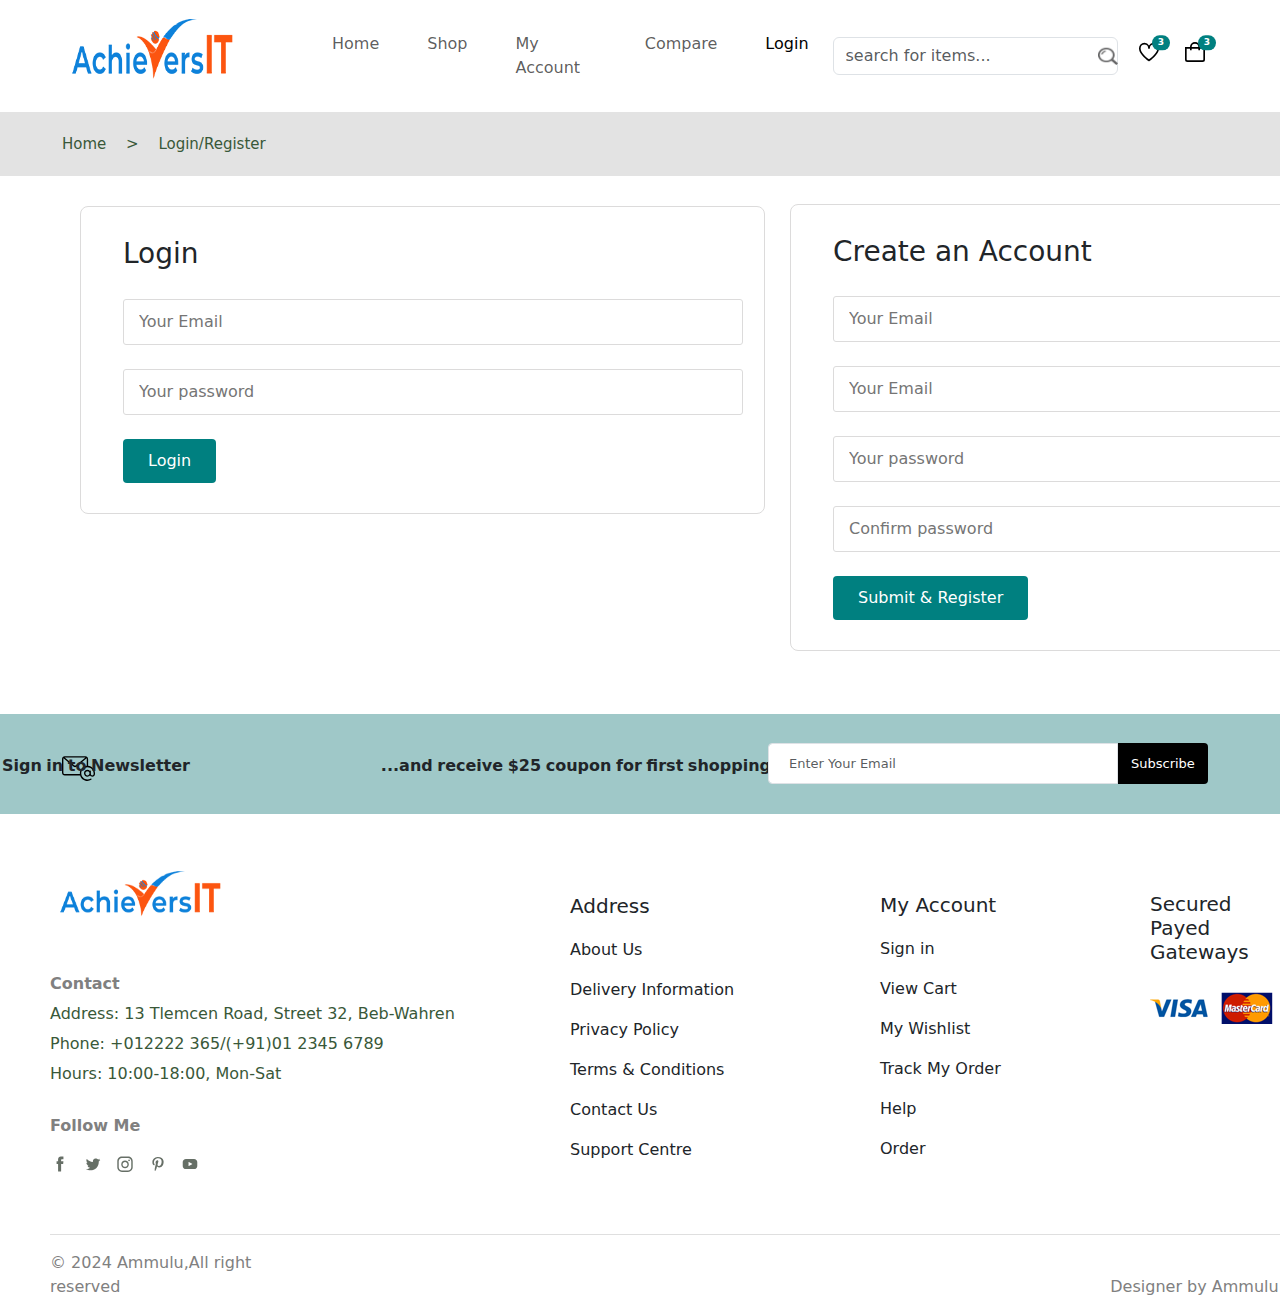
<file: img/loginpage.html>
<!DOCTYPE html>
<html lang="en">
<head>
    <meta charset="UTF-8">
    <meta name="viewport" content="width=device-width, initial-scale=1.0">
    <title>Login Page</title>
    <link href="https://cdn.jsdelivr.net/npm/bootstrap@5.3.3/dist/css/bootstrap.min.css" rel="stylesheet" integrity="sha384-QWTKZyjpPEjISv5WaRU9OFeRpok6YctnYmDr5pNlyT2bRjXh0JMhjY6hW+ALEwIH" crossorigin="anonymous">
    <link href="./Loginpage.css" rel="stylesheet">
</head>
<body class="abc">
  <nav class="navbar navbar-expand-lg">
    <div class="container-fluid">
      <a class="navbar-brand" href="#"><img src="../img/logo.png" height="80px" width="180px"></a>
      <button class="navbar-toggler" type="button" data-bs-toggle="collapse" data-bs-target="#navbarSupportedContent"
        aria-controls="navbarSupportedContent" aria-expanded="false" aria-label="Toggle navigation">
        <span class="navbar-toggler-icon"></span>
      </button>
      <div class="tags collapse navbar-collapse" id="navbarSupportedContent">
        <ul class="navbar-nav me-auto mb-2 mb-lg-0">
          <li class="nav-item">
            <a class="nav-link  p-4" href="./ammu.css">Home</a>
          </li>
          <li class="nav-item">
            <a class="nav-link  p-4" href="./Shop.html">Shop</a>
          </li>
          <li class="nav-item">
            <a class="nav-link  p-4" href="./My account.html">My Account</a>
          </li>
          <li class="nav-item">
            <a class="nav-link  p-4" href="./Compare page.html">Compare</a>
          </li>
          <li class="nav-item">
            <a class="nav-link active p-4" aria-current="page" href="./loginpage.html">Login</a>
          </li>
        </ul>
        <form class="d-flex" role="search">
          <input class="form-control me-2" type="search" placeholder="search for items..." aria-label="Search">
          <img class="seabtn" src="../img/search.png" height="20px" width="20px">
          <!-- <button class="btn btn-outline-success" type="submit">Search for items</button> -->
        </form>
        <button type="button" class="btn position-relative">
          <img class="likeimg" src="../img/icon-heart.svg" height="20px" width="20px">
          <span class="likebtn position-absolute top-0 start-100 translate-middle badge rounded-pill">
            3
            <span class="visually-hidden">Wishlist</span>
          </span>
          <button type="button" class="btn position-relative">
            <img class="cartbtn" src="../img/icon-cart.svg" height="20px" width="20px">
            <span class="likebtn position-absolute top-0 start-100 translate-middle badge rounded-pill">
              3
              <span class="visually-hidden">Wishlist</span>
            </span>
          </button>
      </div>
    </div>
  </nav>
  <nav class="log navbar">
    <div class="container-fluid">
      <span class="login navbar-brand mb-0 h1">Home > Login/Register</span>
    </div>
  </nav>
  <section class="loginbox">
    <h3>Login</h3>
    <input class="email" type="text" name="useremail" placeholder="Your Email"><br><br>
		<input class="emails" type="password" name="pwd"
     placeholder="Your password"><br><br>
     <button class="logbtn">Login</button>
  </section>
  <section class="loginbox1">
    <h3>Create an Account</h3>
    <input class="account" type="text" name="useremail" placeholder="Your Email"><br><br>
    <input class="account1" type="text" name="useremail" placeholder="Your Email"><br><br>
		<input class="account2" type="password" name="pwd"
     placeholder="Your password"><br><br>
     <input class="account3" type="password" name="pwd"
     placeholder="Confirm password"><br><br>
     <button class="logbtn">Submit & Register</button>
  </section>
  <!-- Footers -->
  <section>
    <nav class="footer navbar">
      <div class="container-fluid">
        <a class="navbar-brand"><img class="emaimg" src="../img/icon-email.svg" height="33px" width="33px"></a>
        <p class="foot1">Sign in to Newsletter</p>
        <span class="foot2">...and receive $25 coupon for first shopping.</span>
        <form class="d-flex" role="search">
          <input class="emailbox form-control" type="search" placeholder="Enter Your Email" aria-label="Search">
          <button class="subbox btn" type="submit">Subscribe</button>
        </form>
      </div>
    </nav>
  </section>
  <section class="footerpart">
    <img class="footimg" src="../img/logo.png" height="60px" width="180px">
    <p class="foot6">Contact</p><br>
    <p class="foot5"><span class="foot4">Address: </span>13 Tlemcen Road, Street 32, Beb-Wahren<br>
      <span class="foot4">Phone:</span> +012222 365/(+91)01 2345 6789<br>
      <span class="foot4">Hours:</span> 10:00-18:00, Mon-Sat</p>
      <p class="foot7">Follow Me</p>
      <div class="footicons">
        <img src="../img/icon-facebook.svg" height="20px" width="20px">
        <img src="../img/icon-twitter.svg" height="20px" width="20px">
        <img src="../img/icon-instagram.svg" height="20px" width="20px">
        <img src="../img/icon-pinterest.svg" height="20px" width="20px">
        <img src="../img/icon-youtube.svg" height="20px" width="20px">
      </div>
      <div class="footset">
        <h5>Address</h5>
        <p class="footset1">About Us</p>
        <p>Delivery Information</p>
        <p>Privacy Policy</p>
        <p>Terms & Conditions</p>
        <p>Contact Us</p>
        <p>Support Centre</p>
      </div>
      <div class="footset2">
        <h5>My Account</h5>
        <p class="footset1">Sign in</p>
        <p>View Cart</p>
        <p>My Wishlist</p>
        <p>Track My Order</p>
        <p>Help</p>
        <p>Order</p>
      </div>
      <div class="footpay">
        <h5>Secured Payed Gateways</h5>
        <img src="../img/payment-method.png">
      </div>
  </section>
   <script src="https://cdn.jsdelivr.net/npm/bootstrap@5.3.3/dist/js/bootstrap.bundle.min.js" integrity="sha384-YvpcrYf0tY3lHB60NNkmXc5s9fDVZLESaAA55NDzOxhy9GkcIdslK1eN7N6jIeHz" crossorigin="anonymous"></script>
   <div class="copyright">
    <div class="logo" >
      <hr style="width:1350px;">
     <p>&copy; 2024 Ammulu,All right reserved<span id="design">Designer by Ammulu</span> </p>
  
    </div>
</body>
</html>
</file>
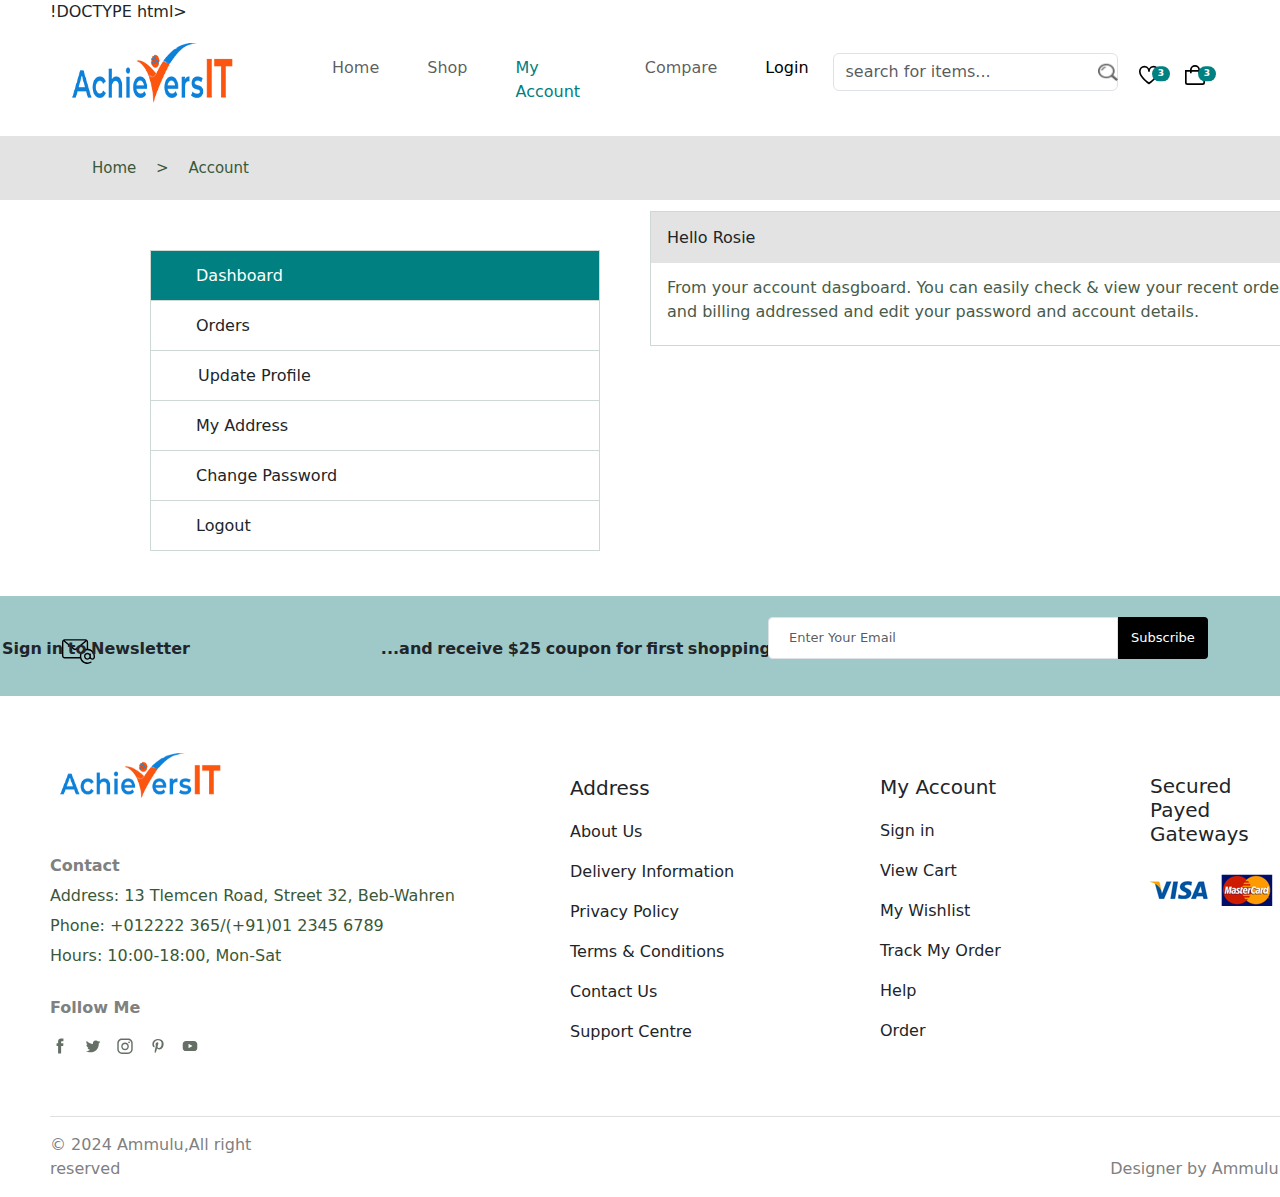
<file: img/My account.html>
!DOCTYPE html>
<html lang="en">
<head>
    <meta charset="UTF-8">
    <meta name="viewport" content="width=device-width, initial-scale=1.0">
    <title>My Account</title>
    <link href="https://cdn.jsdelivr.net/npm/bootstrap@5.3.3/dist/css/bootstrap.min.css" rel="stylesheet" integrity="sha384-QWTKZyjpPEjISv5WaRU9OFeRpok6YctnYmDr5pNlyT2bRjXh0JMhjY6hW+ALEwIH" crossorigin="anonymous">
    <link href="./My account.css" rel="stylesheet">
    <link rel="stylesheet" href="https://cdnjs.cloudflare.com/ajax/libs/font-awesome/6.6.0/css/all.min.css" integrity="sha512-Kc323vGBEqzTmouAECnVceyQqyqdsSiqLQISBL29aUW4U/M7pSPA/gEUZQqv1cwx4OnYxTxve5UMg5GT6L4JJg==" crossorigin="anonymous" referrerpolicy="no-referrer" />
</head>
<!-- Headers -->
<body class="abc">
    <nav class="navbar navbar-expand-lg">
      <div class="container-fluid">
        <a class="navbar-brand" href="#"><img src="../img/logo.png" height="80px" width="180px"></a>
        <button class="navbar-toggler" type="button" data-bs-toggle="collapse" data-bs-target="#navbarSupportedContent"
          aria-controls="navbarSupportedContent" aria-expanded="false" aria-label="Toggle navigation">
          <span class="navbar-toggler-icon"></span>
        </button>
        <div class="tags collapse navbar-collapse" id="navbarSupportedContent">
          <ul class="navbar-nav me-auto mb-2 mb-lg-0">
            <li class="nav-item">
              <a class="nav-link  p-4"  href="./ammu.css">Home</a>
            </li>
            <li class="nav-item">
              <a class="nav-link  p-4"  href="./Shop.html">Shop</a>
            </li>
            <li class="nav-item">
              <a style="color: teal;" class="nav-link  p-4"  href="./My account.html">My Account</a>
            </li>
            <li class="nav-item">
              <a class="nav-link  p-4"  href="./Compare page.html">Compare</a>
            </li>
            <li class="nav-item">
              <a class="nav-link active p-4" aria-current="page" href="./loginpage.html">Login</a>
            </li>
          </ul>
          <form class="d-flex" role="search">
            <input class="form-control me-2" type="search" placeholder="search for items..." aria-label="Search">
            <img class="seabtn" src="../img/search.png" height="20px" width="20px">
            <!-- <button class="btn btn-outline-success" type="submit">Search for items</button> -->
          </form>
          <button type="button" class="btn position-relative">
            <img class="likeimg" src="../img/icon-heart.svg" height="20px" width="20px">
            <span class="likebtn position-absolute top-0 start-100 translate-middle badge rounded-pill">
              3
              <span class="visually-hidden">Wishlist</span>
            </span>
            <button type="button" class="btn position-relative">
              <img class="cartbtn" src="../img/icon-cart.svg" height="20px" width="20px">
              <span class="likebtn position-absolute top-0 start-100 translate-middle badge rounded-pill">
                3
                <span class="visually-hidden">Wishlist</span>
              </span>
            </button>
        </div>
      </div>
    </nav>
    <!-- Main Section -->
    <nav class="log navbar">
        <div class="container-fluid">
          <span class="login navbar-brand mb-0 h1">Home > Account</span>
        </div>
        </nav>
        <section class="myacc">
            <table class="single-column">
                <tr style="background-color: teal; color: white;"><td class="dash"><i class="fa-solid fa-sliders"></i> Dashboard</td></tr>
                <tr><td><i class="fa-solid fa-right-from-bracket"></i>Orders</td></tr>
                <tr><td><i class="fa-regular fa-user"></i>Update Profile</td></tr>
                <tr><td><i class="fa-solid fa-location-dot"></i>My Address</td></tr>
                <tr><td><i class="fa-solid fa-sliders"></i>Change Password</td></tr>
                <tr><td><i class="fa-solid fa-right-from-bracket"></i>Logout</td></tr>
              </table>
        </section>
        <section class="dashboard">
            <h6>Hello Rosie</h6>
            <p style="color: rgb(73, 91, 73);">From your account dasgboard. You can easily check & view your recent order, manage your shipping and billing addressed and edit your password and account details. </p>
        </section>
        <!-- Footers -->
        <section>
          <nav class="footer navbar">
            <div class="container-fluid">
              <a class="navbar-brand"><img class="emaimg" src="../img/icon-email.svg" height="33px" width="33px"></a>
              <p class="foot1">Sign in to Newsletter</p>
              <span class="foot2">...and receive $25 coupon for first shopping.</span>
              <form class="d-flex" role="search">
                <input class="emailbox form-control" type="search" placeholder="Enter Your Email" aria-label="Search">
                <button class="subbox btn" type="submit">Subscribe</button>
              </form>
            </div>
          </nav>
        </section>
       </section>
       <section class="footerpart">
        <img class="footimg" src="../img/logo.png" height="60px" width="180px">
        <p class="foot6">Contact</p><br>
        <p class="foot5"><span class="foot4">Address: </span>13 Tlemcen Road, Street 32, Beb-Wahren<br>
          <span class="foot4">Phone:</span> +012222 365/(+91)01 2345 6789<br>
          <span class="foot4">Hours:</span> 10:00-18:00, Mon-Sat</p>
          <p class="foot7">Follow Me</p>
          <div class="footicons">
            <img src="../img/icon-facebook.svg" height="20px" width="20px">
            <img src="../img/icon-twitter.svg" height="20px" width="20px">
            <img src="../img/icon-instagram.svg" height="20px" width="20px">
            <img src="../img/icon-pinterest.svg" height="20px" width="20px">
            <img src="../img/icon-youtube.svg" height="20px" width="20px">
          </div>
          <div class="footset">
            <h5>Address</h5>
            <p class="footset1">About Us</p>
            <p>Delivery Information</p>
            <p>Privacy Policy</p>
            <p>Terms & Conditions</p>
            <p>Contact Us</p>
            <p>Support Centre</p>
          </div>
          <div class="footset2">
            <h5>My Account</h5>
            <p class="footset1">Sign in</p>
            <p>View Cart</p>
            <p>My Wishlist</p>
            <p>Track My Order</p>
            <p>Help</p>
            <p>Order</p>
          </div>
          <div class="footpay">
            <h5>Secured Payed Gateways</h5>
            <img src="../img/payment-method.png">
          </div>
      </section>
    <script src="https://cdn.jsdelivr.net/npm/bootstrap@5.3.3/dist/js/bootstrap.bundle.min.js" integrity="sha384-YvpcrYf0tY3lHB60NNkmXc5s9fDVZLESaAA55NDzOxhy9GkcIdslK1eN7N6jIeHz" crossorigin="anonymous"></script>
    <div class="copyright">
      <div class="logo" >
        <hr style="width:1350px;">
       <p>&copy; 2024 Ammulu,All right reserved<span id="design">Designer by Ammulu</span> </p>
    
      </div>
</body>
</html>
</file>
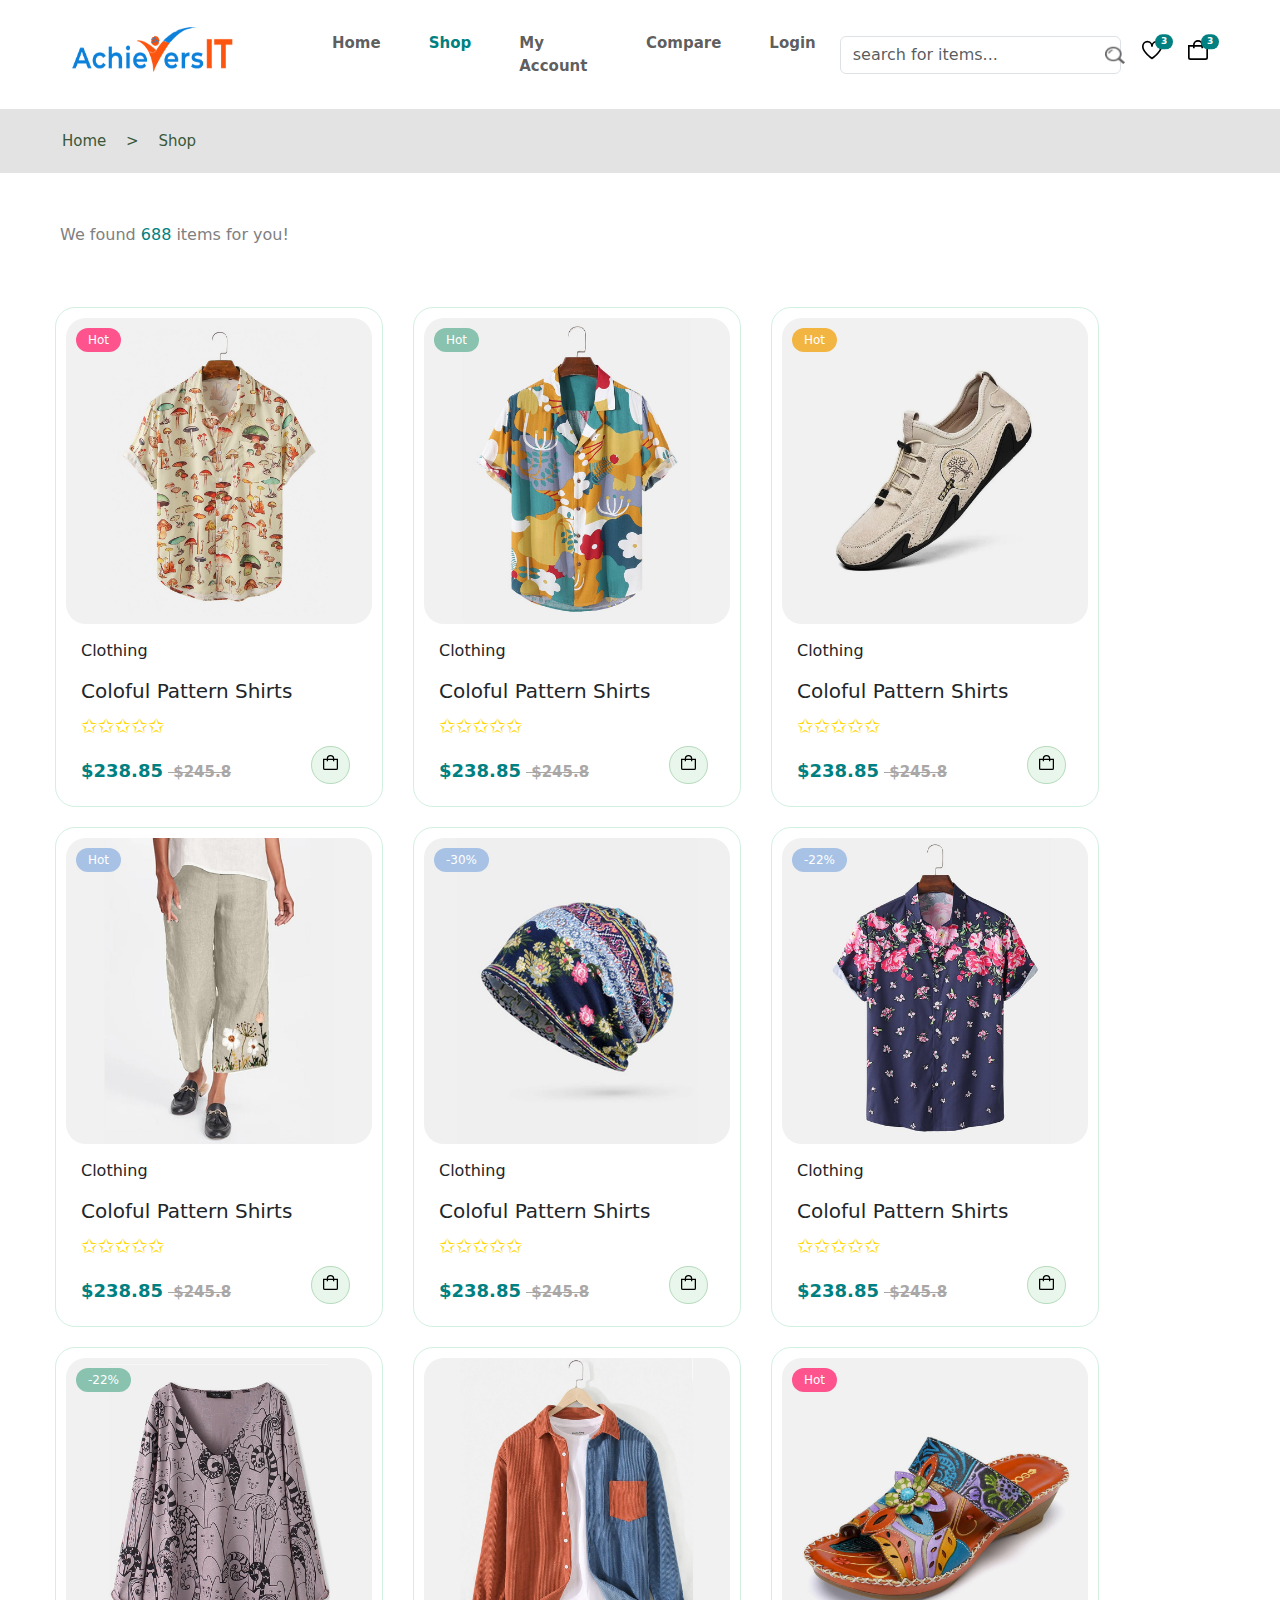
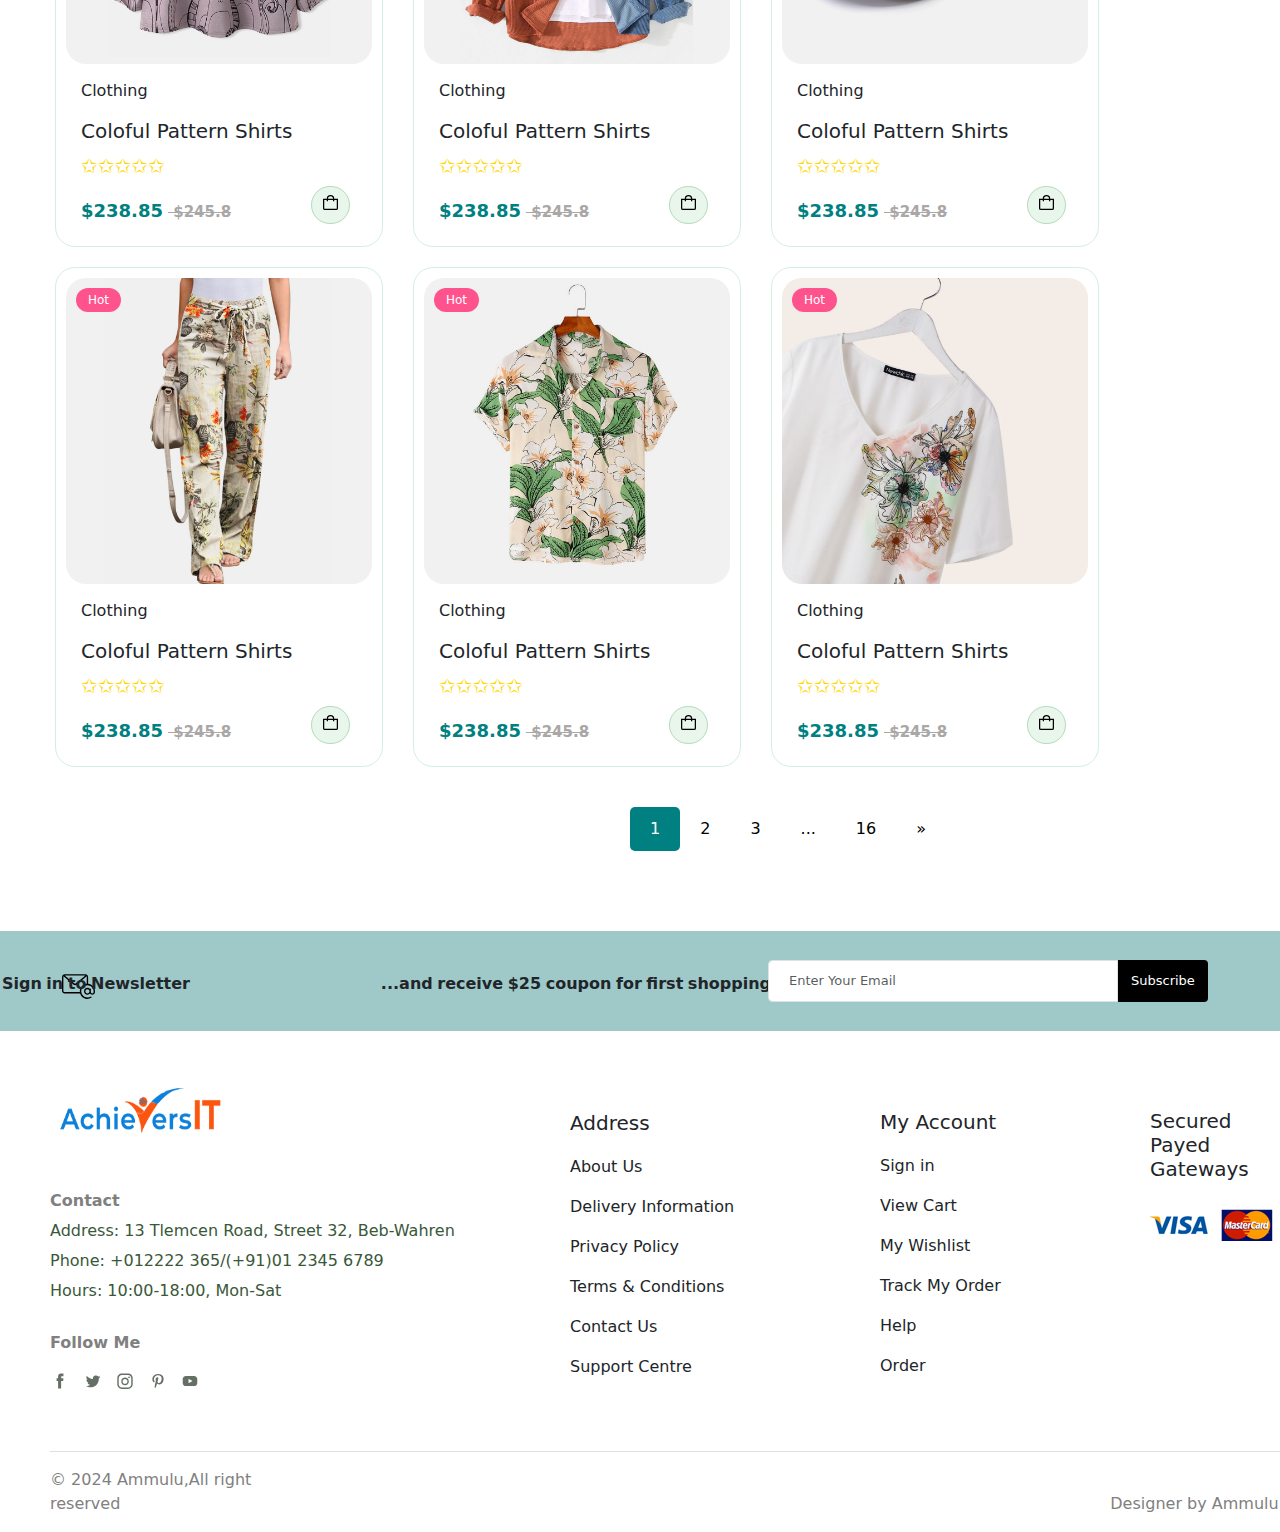
<file: img/Shop.html>
<!DOCTYPE html>
<html lang="en">
<head>
    <meta charset="UTF-8">
    <meta name="viewport" content="width=device-width, initial-scale=1.0">
    <title>Shop page</title>
    <link href="https://cdn.jsdelivr.net/npm/bootstrap@5.3.3/dist/css/bootstrap.min.css" rel="stylesheet" integrity="sha384-QWTKZyjpPEjISv5WaRU9OFeRpok6YctnYmDr5pNlyT2bRjXh0JMhjY6hW+ALEwIH" crossorigin="anonymous">
    <link href="./Shop.css" rel="stylesheet">
    <link rel="stylesheet" href="https://cdn.jsdelivr.net/npm/bootstrap-icons@1.11.3/font/bootstrap-icons.min.css">
</head>
<!-- Headers -->
  <body class="abc">
    <nav class="navbar navbar-expand-lg">
      <div class="container-fluid">
        <a class="navbar-brand" href="#"><img src="../img/logo.png" height="60px" width="180px"></a>
        <button class="navbar-toggler" type="button" data-bs-toggle="collapse" data-bs-target="#navbarSupportedContent"
          aria-controls="navbarSupportedContent" aria-expanded="false" aria-label="Toggle navigation">
          <span class="navbar-toggler-icon"></span>
        </button>
        <div class="tags collapse navbar-collapse" id="navbarSupportedContent">
          <ul class="navbar-nav me-auto mb-2 mb-lg-0">
            <li class="nav-item">
              <a class="nav-link  p-4"  href="./ammu.css">Home</a>
            </li>
            <li class="nav-item">
              <a style="color: teal;" class="nav-link  p-4"  href="./shop.html">Shop</a>
            </li>
            <li class="nav-item">
              <a class="nav-link  p-4"  href="./My account.html">My Account</a>
            </li>
            <li class="nav-item">
              <a class="nav-link  p-4"  href="./compare.html">Compare</a>
            </li>
            <li class="nav-item">
              <a class="nav-link p-4"  href="./login.html">Login</a>
            </li>
          </ul>
          <form class="d-flex" role="search">
            <input class="form-control me-2" type="search" placeholder="search for items..." aria-label="Search">
            <img class="seabtn" src="../img/search.png" height="20px" width="20px">
            <!-- <button class="btn btn-outline-success" type="submit">Search for items</button> -->
          </form>
          <button type="button" class="btn position-relative">
            <img class="likeimg" src="../img/icon-heart.svg" height="20px" width="20px">
            <span class="likebtn position-absolute top-0 start-100 translate-middle badge rounded-pill">
              3
              <span class="visually-hidden">Wishlist</span>
            </span>
            <button type="button" class="btn position-relative">
              <img class="cartbtn" src="../img/icon-cart.svg" height="20px" width="20px">
              <span class="likebtn position-absolute top-0 start-100 translate-middle badge rounded-pill">
                3
                <span class="visually-hidden">Wishlist</span>
              </span>
            </button>
        </div>
      </div>
    </nav>
    <nav class="log navbar">
        <div class="container-fluid">
          <span class="login navbar-brand mb-0 h1">Home > Shop</span>
        </div>
        </nav>
        <p class="items-found" style="color: gray;">We found <span style="color: teal; font-weight: 500;">688</span> items for you!</p>

        <!-- Main Section -->
         <!-- Cards -->
         <section class="pro">
          <div class="card">
            <div class="image-container">
              <img src="../img/product-1-1.jpg" id="img1">
              <div class="back">
                <img src="../img/product-1-2.jpg" id="img2" >
                <div class="back-icons">
                  <div class="tt">
                    <span class="tt-icon"><i class="bi bi-eye"></i></span>
                    <span class="tt-text" data-tt="Quick View" ></span>
                  </div>
                  <div class="tt">
                    <span class="tt-icon"><i class="bi bi-heart"></i></span>
                    <span class="tt-text" data-tt="Add to Whislist" ></span>
                  </div>
                  <div class="tt">
                    <span class="tt-icon"><i class="bi bi-shuffle"></i></span>
                    <span class="tt-text" data-tt="Compare" ></span>
                  </div>
                </div>
            </div>
            </div>
            <div>
              <button class="hot-button">Hot</button>
            </div>
            <div class="card-details">
              <p class="procap8">Clothing</p>
              <h5 class="procap82">Coloful Pattern Shirts</h5>
              <p style="color: gold; font-size: 20px; font-weight: bold;">✩✩✩✩✩</p>
              <p class="price">$238.85<span class="offprz"> $245.8</span></p>
              <div>
                <span class="card-cart"><img src="../img/icon-cart.svg" height="35px" width="15px"></span>
                </div>
            </div>
            </div>
            <div class="card">
              <div class="image-container">
                <img src="../img/product-2-1.jpg" id="img1">
                <div class="back">
                  <img src="../img/product-2-2.jpg" id="img2" >
                  <div class="back-icons">
                    <div class="tt">
                      <span class="tt-icon"><i class="bi bi-eye"></i></span>
                      <span class="tt-text" data-tt="Quick View" ></span>
                    </div>
                    <div class="tt">
                      <span class="tt-icon"><i class="bi bi-heart"></i></span>
                      <span class="tt-text" data-tt="Add to Whislist" ></span>
                    </div>
                    <div class="tt">
                      <span class="tt-icon"><i class="bi bi-shuffle"></i></span>
                      <span class="tt-text" data-tt="Compare" ></span>
                    </div>
                  </div>
              </div>
              </div>
              <div>
                <button style="background-color: rgb(137, 194, 174);" class="hot-button">Hot</button>
              </div>
              <div class="card-details">
                <p class="procap8">Clothing</p>
                <h5 class="procap82">Coloful Pattern Shirts</h5>
                <p style="color: gold; font-size: 20px; font-weight: bold;">✩✩✩✩✩</p>
                <p class="price">$238.85<span class="offprz"> $245.8</span></p>
                <div>
                  <span class="card-cart"><img src="../img/icon-cart.svg" height="35px" width="15px"></span>
                  </div>
              </div>
              </div>
              <div class="card">
                <div class="image-container">
                  <img src="../img/product-3-1.jpg" id="img1">
                  <div class="back">
                    <img src="../img/product-3-2.jpg" id="img2" >
                    <div class="back-icons">
                      <div class="tt">
                        <span class="tt-icon"><i class="bi bi-eye"></i></span>
                        <span class="tt-text" data-tt="Quick View" ></span>
                      </div>
                      <div class="tt">
                        <span class="tt-icon"><i class="bi bi-heart"></i></span>
                        <span class="tt-text" data-tt="Add to Whislist" ></span>
                      </div>
                      <div class="tt">
                        <span class="tt-icon"><i class="bi bi-shuffle"></i></span>
                        <span class="tt-text" data-tt="Compare" ></span>
                      </div>
                    </div>
                </div>
                </div>
                <div>
                  <button style="background-color: rgb(243, 181, 65);" class="hot-button">Hot</button>
                </div>
                <div class="card-details">
                  <p class="procap8">Clothing</p>
                  <h5 class="procap82">Coloful Pattern Shirts</h5>
                  <p style="color: gold; font-size: 20px; font-weight: bold;">✩✩✩✩✩</p>
                  <p class="price">$238.85<span class="offprz"> $245.8</span></p>
                  <div>
                    <span class="card-cart"><img src="../img/icon-cart.svg" height="35px" width="15px"></span>
                    </div>
                </div>
                </div>
                <div class="card">
                  <div class="image-container">
                    <img src="../img/product-4-1.jpg" id="img1">
                    <div class="back">
                      <img src="../img/product-4-2.jpg" id="img2" >
                      <div class="back-icons">
                        <div class="tt">
                          <span class="tt-icon"><i class="bi bi-eye"></i></span>
                          <span class="tt-text" data-tt="Quick View" ></span>
                        </div>
                        <div class="tt">
                          <span class="tt-icon"><i class="bi bi-heart"></i></span>
                          <span class="tt-text" data-tt="Add to Whislist" ></span>
                        </div>
                        <div class="tt">
                          <span class="tt-icon"><i class="bi bi-shuffle"></i></span>
                          <span class="tt-text" data-tt="Compare" ></span>
                        </div>
                      </div>
                  </div>
                  </div>
                  <div>
                    <button style="background-color: rgb(167, 194, 229);" class="hot-button">Hot</button>
                  </div>
                  <div class="card-details">
                    <p class="procap8">Clothing</p>
                    <h5 class="procap82">Coloful Pattern Shirts</h5>
                    <p style="color: gold; font-size: 20px; font-weight: bold;">✩✩✩✩✩</p>
                    <p class="price">$238.85<span class="offprz"> $245.8</span></p>
                    <div>
                      <span class="card-cart"><img src="../img/icon-cart.svg" height="35px" width="15px"></span>
                      </div>
                  </div>
                  </div> 
                  <div class="card">
                    <div class="image-container">
                      <img src="../img/product-5-1.jpg" id="img1">
                      <div class="back">
                        <img src="../img/product-5-2.jpg" id="img2" >
                        <div class="back-icons">
                          <div class="tt">
                            <span class="tt-icon"><i class="bi bi-eye"></i></span>
                            <span class="tt-text" data-tt="Quick View" ></span>
                          </div>
                          <div class="tt">
                            <span class="tt-icon"><i class="bi bi-heart"></i></span>
                            <span class="tt-text" data-tt="Add to Whislist" ></span>
                          </div>
                          <div class="tt">
                            <span class="tt-icon"><i class="bi bi-shuffle"></i></span>
                            <span class="tt-text" data-tt="Compare" ></span>
                          </div>
                        </div>
                    </div>
                    </div>
                    <div>
                      <button style="background-color: rgb(167, 194, 229);" class="hot-button">-30%</button>
                    </div>
                    <div class="card-details">
                      <p class="procap8">Clothing</p>
                      <h5 class="procap82">Coloful Pattern Shirts</h5>
                      <p style="color: gold; font-size: 20px; font-weight: bold;">✩✩✩✩✩</p>
                      <p class="price">$238.85<span class="offprz"> $245.8</span></p>
                      <div>
                        <span class="card-cart"><img src="../img/icon-cart.svg" height="35px" width="15px"></span>
                        </div>
                    </div>
                    </div>  
                    <div class="card">
                      <div class="image-container">
                        <img src="../img/product-6-1.jpg" id="img1">
                        <div class="back">
                          <img src="../img/product-6-2.jpg" id="img2" >
                          <div class="back-icons">
                            <div class="tt">
                              <span class="tt-icon"><i class="bi bi-eye"></i></span>
                              <span class="tt-text" data-tt="Quick View" ></span>
                            </div>
                            <div class="tt">
                              <span class="tt-icon"><i class="bi bi-heart"></i></span>
                              <span class="tt-text" data-tt="Add to Whislist" ></span>
                            </div>
                            <div class="tt">
                              <span class="tt-icon"><i class="bi bi-shuffle"></i></span>
                              <span class="tt-text" data-tt="Compare" ></span>
                            </div>
                          </div>
                      </div>
                      </div>
                      <div>
                        <button style="background-color: rgb(167, 194, 229);" class="hot-button">-22%</button>
                      </div>
                      <div class="card-details">
                        <p class="procap8">Clothing</p>
                        <h5 class="procap82">Coloful Pattern Shirts</h5>
                        <p style="color: gold; font-size: 20px; font-weight: bold;">✩✩✩✩✩</p>
                        <p class="price">$238.85<span class="offprz"> $245.8</span></p>
                        <div>
                          <span class="card-cart"><img src="../img/icon-cart.svg" height="35px" width="15px"></span>
                          </div>
                      </div>
                      </div> 
                      <div class="card">
                        <div class="image-container">
                          <img src="../img/product-7-1.jpg" id="img1">
                          <div class="back">
                            <img src="../img/product-7-2.jpg" id="img2" >
                            <div class="back-icons">
                              <div class="tt">
                                <span class="tt-icon"><i class="bi bi-eye"></i></span>
                                <span class="tt-text" data-tt="Quick View" ></span>
                              </div>
                              <div class="tt">
                                <span class="tt-icon"><i class="bi bi-heart"></i></span>
                                <span class="tt-text" data-tt="Add to Whislist" ></span>
                              </div>
                              <div class="tt">
                                <span class="tt-icon"><i class="bi bi-shuffle"></i></span>
                                <span class="tt-text" data-tt="Compare" ></span>
                              </div>
                            </div>
                        </div>
                        </div>
                        <div>
                          <button style="background-color: rgb(137, 194, 174);" class="hot-button">-22%</button>
                        </div>
                        <div class="card-details">
                          <p class="procap8">Clothing</p>
                          <h5 class="procap82">Coloful Pattern Shirts</h5>
                          <p style="color: gold; font-size: 20px; font-weight: bold;">✩✩✩✩✩</p>
                          <p class="price">$238.85<span class="offprz"> $245.8</span></p>
                          <div>
                            <span class="card-cart"><img src="../img/icon-cart.svg" height="35px" width="15px"></span>
                            </div>
                        </div>
                        </div> 
                        <div class="card">
                          <div class="image-container">
                            <img src="../img/product-8-1.jpg" id="img1">
                            <div class="back">
                              <img src="../img/product-8-2.jpg" id="img2" >
                              <div class="back-icons">
                                <div class="tt">
                                  <span class="tt-icon"><i class="bi bi-eye"></i></span>
                                  <span class="tt-text" data-tt="Quick View" ></span>
                                </div>
                                <div class="tt">
                                  <span class="tt-icon"><i class="bi bi-heart"></i></span>
                                  <span class="tt-text" data-tt="Add to Whislist" ></span>
                                </div>
                                <div class="tt">
                                  <span class="tt-icon"><i class="bi bi-shuffle"></i></span>
                                  <span class="tt-text" data-tt="Compare" ></span>
                                </div>
                              </div>
                          </div>
                          </div>
                          <div>
                            <!-- <button class="hot-button">Hot</button> -->
                          </div>
                          <div class="card-details">
                            <p class="procap8">Clothing</p>
                            <h5 class="procap82">Coloful Pattern Shirts</h5>
                            <p style="color: gold; font-size: 20px; font-weight: bold;">✩✩✩✩✩</p>
                            <p class="price">$238.85<span class="offprz"> $245.8</span></p>
                            <div>
                              <span class="card-cart"><img src="../img/icon-cart.svg" height="35px" width="15px"></span>
                              </div>
                          </div>
                          </div>
                          <div class="card">
                            <div class="image-container">
                              <img src="../img/product-10-1.jpg" id="img1">
                              <div class="back">
                                <img src="../img/product-10-2.jpg" id="img2" >
                                <div class="back-icons">
                                  <div class="tt">
                                    <span class="tt-icon"><i class="bi bi-eye"></i></span>
                                    <span class="tt-text" data-tt="Quick View" ></span>
                                  </div>
                                  <div class="tt">
                                    <span class="tt-icon"><i class="bi bi-heart"></i></span>
                                    <span class="tt-text" data-tt="Add to Whislist" ></span>
                                  </div>
                                  <div class="tt">
                                    <span class="tt-icon"><i class="bi bi-shuffle"></i></span>
                                    <span class="tt-text" data-tt="Compare" ></span>
                                  </div>
                                </div>
                            </div>
                            </div>
                            <div>
                              <button class="hot-button">Hot</button>
                            </div>
                            <div class="card-details">
                              <p class="procap8">Clothing</p>
                              <h5 class="procap82">Coloful Pattern Shirts</h5>
                              <p style="color: gold; font-size: 20px; font-weight: bold;">✩✩✩✩✩</p>
                              <p class="price">$238.85<span class="offprz"> $245.8</span></p>
                              <div>
                                <span class="card-cart"><img src="../img/icon-cart.svg" height="35px" width="15px"></span>
                                </div>
                            </div>
                            </div> 
                            <div class="card">
                              <div class="image-container">
                                <img src="../img/product-11-1.jpg" id="img1">
                                <div class="back">
                                  <img src="../img/product-11-2.jpg" id="img2" >
                                  <div class="back-icons">
                                    <div class="tt">
                                      <span class="tt-icon"><i class="bi bi-eye"></i></span>
                                      <span class="tt-text" data-tt="Quick View" ></span>
                                    </div>
                                    <div class="tt">
                                      <span class="tt-icon"><i class="bi bi-heart"></i></span>
                                      <span class="tt-text" data-tt="Add to Whislist" ></span>
                                    </div>
                                    <div class="tt">
                                      <span class="tt-icon"><i class="bi bi-shuffle"></i></span>
                                      <span class="tt-text" data-tt="Compare" ></span>
                                    </div>
                                  </div>
                              </div>
                              </div>
                              <div>
                                <button class="hot-button">Hot</button>
                              </div>
                              <div class="card-details">
                                <p class="procap8">Clothing</p>
                                <h5 class="procap82">Coloful Pattern Shirts</h5>
                                <p style="color: gold; font-size: 20px; font-weight: bold;">✩✩✩✩✩</p>
                                <p class="price">$238.85<span class="offprz"> $245.8</span></p>
                                <div>
                                  <span class="card-cart"><img src="../img/icon-cart.svg" height="35px" width="15px"></span>
                                  </div>
                              </div>
                              </div>
                              <div class="card">
                                <div class="image-container">
                                  <img src="../img/product-9-1.jpg" id="img1">
                                  <div class="back">
                                    <img src="../img/product-9-2.jpg" id="img2" >
                                    <div class="back-icons">
                                      <div class="tt">
                                        <span class="tt-icon"><i class="bi bi-eye"></i></span>
                                        <span class="tt-text" data-tt="Quick View" ></span>
                                      </div>
                                      <div class="tt">
                                        <span class="tt-icon"><i class="bi bi-heart"></i></span>
                                        <span class="tt-text" data-tt="Add to Whislist" ></span>
                                      </div>
                                      <div class="tt">
                                        <span class="tt-icon"><i class="bi bi-shuffle"></i></span>
                                        <span class="tt-text" data-tt="Compare" ></span>
                                      </div>
                                    </div>
                                </div>
                                </div>
                                <div>
                                  <button class="hot-button">Hot</button>
                                </div>
                                <div class="card-details">
                                  <p class="procap8">Clothing</p>
                                  <h5 class="procap82">Coloful Pattern Shirts</h5>
                                  <p style="color: gold; font-size: 20px; font-weight: bold;">✩✩✩✩✩</p>
                                  <p class="price">$238.85<span class="offprz"> $245.8</span></p>
                                  <div>
                                    <span class="card-cart"><img src="../img/icon-cart.svg" height="35px" width="15px"></span>
                                    </div>
                                </div>
                                </div>
                                <div class="card">
                                  <div class="image-container">
                                    <img src="../img/product-12-1.jpg" id="img1">
                                    <div class="back">
                                      <img src="../img/product-12-2.jpg" id="img2" >
                                      <div class="back-icons">
                                        <div class="tt">
                                          <span class="tt-icon"><i class="bi bi-eye"></i></span>
                                          <span class="tt-text" data-tt="Quick View" ></span>
                                        </div>
                                        <div class="tt">
                                          <span class="tt-icon"><i class="bi bi-heart"></i></span>
                                          <span class="tt-text" data-tt="Add to Whislist" ></span>
                                        </div>
                                        <div class="tt">
                                          <span class="tt-icon"><i class="bi bi-shuffle"></i></span>
                                          <span class="tt-text" data-tt="Compare" ></span>
                                        </div>
                                      </div>
                                  </div>
                                  </div>
                                  <div>
                                    <button class="hot-button">Hot</button>
                                  </div>
                                  <div class="card-details">
                                    <p class="procap8">Clothing</p>
                                    <h5 class="procap82">Coloful Pattern Shirts</h5>
                                    <p style="color: gold; font-size: 20px; font-weight: bold;">✩✩✩✩✩</p>
                                    <p class="price">$238.85<span class="offprz"> $245.8</span></p>
                                    <div>
                                      <span class="card-cart"><img src="../img/icon-cart.svg" height="35px" width="15px"></span>
                                      </div>
                                  </div>
                                  </div>        
           </section>
           <section>
            <div class="pagination">
            <a href="#" class="active1" style="color: white;">1</a>
            <a href="#">2</a>
            <a href="#">3</a>
            <a href="#">...</a>
            <a href="#">16</a>
            <a href="#">&raquo;</a>
           </div>
           </section>

        <!-- Footers -->
        <section>
          <nav class="footer navbar">
            <div class="container-fluid">
              <a class="navbar-brand"><img class="emaimg" src="../img/icon-email.svg" height="33px" width="33px"></a>
              <p class="foot1">Sign in to Newsletter</p>
              <span class="foot2">...and receive $25 coupon for first shopping.</span>
              <form class="d-flex" role="search">
                <input class="emailbox form-control" type="search" placeholder="Enter Your Email" aria-label="Search">
                <button class="subbox btn" type="submit">Subscribe</button>
              </form>
            </div>
          </nav>
        </section>
        <section class="footerpart">
          <img class="footimg" src="../img/logo.png" height="60px" width="180px">
          <p class="foot6">Contact</p><br>
          <p class="foot5"><span class="foot4">Address: </span>13 Tlemcen Road, Street 32, Beb-Wahren<br>
            <span class="foot4">Phone:</span> +012222 365/(+91)01 2345 6789<br>
            <span class="foot4">Hours:</span> 10:00-18:00, Mon-Sat</p>
            <p class="foot7">Follow Me</p>
            <div class="footicons">
              <img src="../img/icon-facebook.svg" height="20px" width="20px">
              <img src="../img/icon-twitter.svg" height="20px" width="20px">
              <img src="../img/icon-instagram.svg" height="20px" width="20px">
              <img src="../img/icon-pinterest.svg" height="20px" width="20px">
              <img src="../img/icon-youtube.svg" height="20px" width="20px">
            </div>
            <div class="footset">
              <h5>Address</h5>
              <p class="footset1">About Us</p>
              <p>Delivery Information</p>
              <p>Privacy Policy</p>
              <p>Terms & Conditions</p>
              <p>Contact Us</p>
              <p>Support Centre</p>
            </div>
            <div class="footset2">
              <h5>My Account</h5>
              <p class="footset1">Sign in</p>
              <p>View Cart</p>
              <p>My Wishlist</p>
              <p>Track My Order</p>
              <p>Help</p>
              <p>Order</p>
            </div>
            <div class="footpay">
              <h5>Secured Payed Gateways</h5>
              <img src="../img/payment-method.png">
            </div>
        </section>
        <script src="https://cdn.jsdelivr.net/npm/bootstrap@5.3.3/dist/js/bootstrap.bundle.min.js" integrity="sha384-YvpcrYf0tY3lHB60NNkmXc5s9fDVZLESaAA55NDzOxhy9GkcIdslK1eN7N6jIeHz" crossorigin="anonymous"></script>



        <div class="copyright">
          <div class="logo" >
            <hr style="width:1350px;">
           <p>&copy; 2024 Ammulu,All right reserved<span id="design">Designer by Ammulu</span> </p>
        
          </div>
</body>
</html>
</file>
<file: img/ammu.css>
/* Headers */
.abc{
    margin-left: 50px;
    /* margin-right: 20px; */
    /* width: 1200px; */
  }
  section{
  margin-right: 20px;
  }
  .d-flex{
    width: 300px;
  }
  .tags{
    margin-inline: 50px;
  }
  .seabtn{
     margin-top: 8px;
     margin-left: 265px;   
     position: absolute; 
     z-index: 500;
  }
  .likebtn{
    font-size: 9px;
    margin-top: 5px; 
    margin-left: -10px;
    /* position: absolute;
    z-index: 500; */
    background-color: teal;
  }
  .likeimg{
    margin-top: -10px;
  
  }
  .cartbtn{
    margin-top: -10px;
  }
  /* hero section */
  .homeimg{
      margin-left: 838px;
      margin-top: 60px;
  }
  .head1{
      color: rgb(57, 88, 57);
      margin-top: -300px;
  }
  .grt{
      font-size: 40px;
  }
  .trend{
      width: 500px;
      margin-left: -4px;
      line-height: 55px;
  }
  .shop{
    background-color: teal;
    color: white;
    border-radius: 3px;
    font-size: 15px;
    font-weight: 500;
  }
  .shop:hover{
    background-color: white;
    border: 1px solid teal;
    color: teal;
  }
  /* popular categories */
  .pop{
      margin-top: 100px;
      line-height: 60px;
  }
  .oneset{
    width: 97%;
    display: flex;
    justify-content: space-between;
      
   }
  .oneset figure{
    border: 1px solid rgb(194, 244, 216);
    padding: 10px;
    border-radius: 20px;
  }
  .imgs{
    border-radius: 10px;
  } 
  figcaption{
    text-align: center;
    font-weight: 500;
    color: rgb(15, 74, 74);
    padding-top: 18px;
    padding-bottom: 10px;
  }
  .btn2{
      border: none;
      padding: 12px;
      font-size: 15px;
      font-weight: 500;
      padding-left: 20px;
      padding-right: 20px;
      border-radius: 5px;
  }
  .feature{
      margin-top: 45px;
      width: 340px;
      display: flex;
      justify-content: space-between;
  }
  /* cards */
  .pro{
      width: 95vw;
      margin: auto;
      display: flex;
      flex-wrap: wrap;
      margin-top: 60px;
      margin-left: -25px;
    }
    
    .pro>div{
      margin-left: 30px;
      margin-bottom: 20px;
      /* width: 320px; */
      border-radius: 20px;
      padding: 10px;
    }
    
    .card-details{
      padding: 15px;
    }
    
     .pro img{
      border-radius: 20px;
     }
    /*  */
     .card{
      border: 1px solid rgb(210, 240, 223);
      position: relative;
      padding: 10px;
      height: 500px;
      /* width: 250px; */
    }   
  
     .image-container{
      width:306px;
    }
  
    #img1{
      width: 100%;
    }
  
    .back{
      width: 300px;
      position: absolute;
      top: 10px;
    }
  
    #img2{
      width: 100%;
      opacity: 0;
      transition: opacity 0.5s;
    }
  
    .card:hover #img2{
      opacity: 1;
    }
  
    .back-icons{
      display: flex;
      position: absolute;
      top: 50%;
      left: 49%;
      transform: translateX(-49%);
      opacity: 0;
      transition: opacity 0.5s;
    }
  
    .card:hover .back-icons{
      opacity: 1;
    }
    
    .tt-icon{
      height: 50px;
      width: 50px;
      border: 1px solid #E9F6EB;
      border-radius: 50%;
      background-color: #E9F6EB;
      color: black;
      padding: 10px;
      padding-inline: 15px;
      margin-left: 5px;
    }
  
    .tt:hover .tt-icon{
      background-color: teal;
      border-color: teal;
      color: white;
    }
  
    .tt{
      position: relative;
    }
  
    .tt .tt-text::after{
      content: attr(data-tt);
      color: white;
      background-color: teal;
      font-size: 12px;
      padding-block: 5px;
      padding-inline: 10px;
      border: 1px solid teal;
      border-radius: 5px;
      position: absolute;
      left: -25%;
      white-space: nowrap;
      visibility: hidden;
      opacity: 0;
      transition: opacity 0.5s;
    }
  
    .tt:hover .tt-text::after{
      visibility: visible;
      opacity: 1;
      top: -190%;
    }
  
    .tt .tt-text::before{
      content: '';
      position: absolute;
      left: 50%;
      transform: translateX(-50%);
      border: 7px solid;
      border-color: teal transparent transparent transparent;
      visibility: hidden;
      opacity: 0;
      transition: opacity 0.5s;
    }
  
    .tt:hover .tt-text::before{
      visibility: visible;
      opacity: 1;
      top: -70%;
    }
  
  
    .price{
      color: teal;
      font-weight: 600;
      font-size: 18px;
    }
  
    .offprz{
      font-size: 15px;
      color: rgb(170, 167, 167);
      text-decoration: 1px line-through;
      padding-left:5px ;
    }
    .hot-button{
      position: absolute;
      top: 20px;
      left: 20px;
      border-radius: 15px;
      background-color: rgb(254, 83, 140);
      border: none;
      color: white;
      font-size: 12px;
      font-weight: 400;
      padding: 3px;
      padding-left: 12px;
      padding-right: 12px;
    }
    .card-cart{
      position: relative;
      left: 230px;
      top: -55px;
      background-color:  #E9F6EB;
      border: 1px solid  #b8dcbe;
      padding: 5px;
      padding-bottom: 12px;
      padding-left: 11px;
      padding-right: 11px;
      border-radius: 50px;
    }
  
    /* Banner section */
   .btn3{
    border: none;
    background-color: teal;
    color: white;
    padding: 10px;
    font-size: 15px;
    font-weight: 500;
    padding-left: 18px;
    padding-right: 18px;
    border-radius: 5px;
   }
   .banner{
    background-image: url("../img/deals-1.jpg");
    padding: 30px;
    margin-left: 10px;
    margin-top: 45px;
    width: 683px;
   }
   .btn1{
    background-color: transparent;
    margin-top: 25px;
    border: 2px solid teal;
    color: teal;
    font-weight: 500;
    font-size: small;
    padding: 8px;
    padding-left: 20px;
    padding-right: 20px;
    border-radius: 5px;
   }
   .timer{
    display: flex;
   }
   .banner span{
    padding: 10px;
   }
   .timers1{
   margin-left: 8px;
   color: rgb(15, 74, 74);
   }
   .timers2{
    margin-left: 3px;
    color: rgb(15, 74, 74);
    }
    .timers3{
    margin-left: 8px;
    color: rgb(15, 74, 74);
    }
    .timers4{
      margin-left: 10px;
      color: rgb(15, 74, 74);
    }
    .banner2{
      background-image: url("../img/deals-2.png");
      background-position: 40%;
      padding: 30px;
      margin-left: 35px;
      margin-top: 45px;
      width: 683px;
     }
     .banner2 span{
      padding: 10px;
     }
   .banners{
    display: flex;
   }
   /* 4 column design */
  
   .four-column{
    margin-left: -5px;
    padding-top: 50px;
    /* padding-bottom: 30px; */
   }
   .grid{
    width: 95vw;
    margin: auto;
    display: grid;
    grid-template-columns: repeat(4 ,1fr);
    /* margin-left: 10px; */
   }
  
   .grid>div{
    display: flex;
    padding: 20px;
    margin-left: -25px;
    
   }
   .grid p{
    padding-left: 10px;
    font-size: 15px;
    margin-top: 20px;
   }
   .grid h6{
    padding-left: 10px;
    margin-top: -10px;
   }

  
   #design{
    margin-left:990px;
    color: grey;
   }
  
   .logo{
  color:grey;
  
   }
   .smal-line4{
    position: absolute;
    border: 1px solid slategray;
    width: 200px;
    margin-top: -450px;
    margin-left: 100px;

   }
   .small-line1{
    position: absolute;
    border: 1px solid slategray;
    width: 200px;
    margin-top:-450px;
    margin-left: 450px;
    
    
   }
   .small-line2{
    position: absolute;
    border: 1px solid slategray;
    margin-top:-450px ;
    width: 200px;
    margin-left: 800px;
   }
   .small-line3{
    position: absolute;
    border: 1px solid slategray;
    margin-left: 1150px ;
    margin-top: -450px;
    width: 200px;
   }
   .small-line4{
    position: absolute;
    border: 1px solid slategray;
    margin-left: 100px ;
    margin-top: -450px;
    width: 200px;
   }
   .small-line5{
    position: absolute;
    border: 4px solid black;
    margin-left: 5px ;
    margin-top: -453px;
    width: 140px;
   }
   .small-line6{
    position: absolute;
    border: 4px solid black;
    margin-left: 360px ;
    margin-top: -453px;
    width: 140px;
   }
   .small-line7{
    position: absolute;
    border: 4px solid black;
    margin-left: 720px ;
    margin-top: -453px;
    width: 140px;
   }
   .small-line8{
    position: absolute;
    border: 4px solid black;
    margin-left: 1080px ;
    margin-top: -453px;
    width: 140px;
   }
   .footer{
    margin-top: 80px;
    background-color: rgb(159, 200, 200);
    margin-left: -50px;
    margin-right: -20px;
    height: 100px;
  }
  .emaimg{
    margin-left: 50px;
    margin-top: 10px;
  }
  .foot1{
    margin-left: -300px;
    margin-top: 21px;
    font-weight: 600;
    word-spacing: -1px;
    
  }
  .emailbox{
    border-radius: 0px;
    border-bottom-left-radius: 4px;
    border-top-left-radius: 4px;
    width: 350px;
    margin-left: -200px;
    font-size: small;
    padding: 10px;
    padding-left:20px;
  }
  .foot2{
    margin-top: 5px;
    font-weight: 600;
    word-spacing: -1px;
  }
  .subbox{
    background-color: black;
    color: white;
    border-radius: 0px;
    border-bottom-right-radius: 4px;
    border-top-right-radius: 4px;
    font-size: small;
  }
  .footerpart{
    margin-top: 5px;
  }
  .foot6{
    margin-top: 30px;
    line-height: 50px;
    color: gray;
    font-weight: 600;
    font-size: medium;
  }
  .foot4{
    font-weight: 500;
    color: rgb(57, 88, 57);
  }
  .foot5{
    font-size: medium;
    line-height: 30px;
    margin-top: -50px;
    color: rgb(57, 88, 57);
  }
  .foot7{
    color: gray;
    margin-top: 25px;
    font-weight: 600;
    font-size: medium;
  }
  .footicons{
    width: 150px;
    display: flex;
    justify-content: space-between;
    filter: brightness(3) invert(1);
  }
  .footset{
    margin-left: 520px;
    margin-top: -280px;
  }
  .footset1{
    margin-top: 20px;
  }
  .footset2{
    margin-left: 830px;
    margin-top: -285px;
  }
  .footpay{
    margin-left: 1100px;
    margin-top: -285px;
  }
  .footpay img{
    margin-top: 20px;
  }
  .footimg{
    margin-top: 50px;
  }
  .chervon{
    margin-right: 50px;
    position: absolute;
    top:560px;
    left: 1370px;
  }
  .chervon1{
   position: absolute;
   left: 1370px;
   
 }
  .arrow1{
   background-color: #E9F6EB;
   border: 1px solid;
   color: green;
   padding: 10px;
   border-radius: 50%;
 
  }
  .arrow2{
   background-color: #E9F6EB;
   border: 1px solid;
   color: green;
   padding: 10px;
   border-radius: 50%;
 
  }
  .copyright{
    margin-top: 210px;
  }
  #design{
    margin-left:990px;
    color: grey;
   }
  
   .logo{
  color:grey;
  
   }
</file>
<file: img/comparepage.css>
.abc{
    margin-left: 50px;
    /* margin-right: 20px; */
    /* width: 1200px; */
}
section{
  margin-right: 20px;
}
.d-flex{
    width: 300px;
}
.tags{
    margin-inline: 50px;
}
.seabtn{
     margin-top: 8px;
     margin-left: 265px;   
     position: absolute; 
     z-index: 500;
}
.likebtn{
    font-size: 9px;
    margin-top: 5px; 
    margin-left: -10px;
    /* position: absolute;
    z-index: 500; */
    background-color: teal;
}
.likeimg{
    margin-top: -10px;

}
.cartbtn{
    margin-top: -10px;
}
.log{
  margin-left: -50px;
  background-color: hsl(0, 0%, 89%);
}

.login{
  padding-top: 15px;
  padding-bottom: 15px;
  margin-left: 50px;
  font-weight: 400;
  font-size: 15px;
  color: rgb(57, 88, 57);
  word-spacing: 15px;
  /* border: 1px solid rgb(194, 244, 216); */

}

   /* Main Section */
  .compare td{
    border: 1px solid rgb(207, 217, 211);
    padding: 10px;
  }
  .comtxt{
    font-size: 14px;
    font-weight: 400;
    text-align: center;
  }
  .compare{
    margin-top: 70px;
    margin-left: 150px;
  }
  .tablecen{
    text-align: center;
  }
  .colorball{
    display: flex;
    justify-content: center;
  }
  .colorball1{
    height: 30px;
    width: 30px;
    margin-right: 10px; 
    border: none;
    border-radius: 50%;
    background-color: rgb(250, 187, 69);
  }
  .colorball2{
    height: 30px;
    width: 30px;
    margin-right: 10px; 
    border: none;
    border-radius: 50%;
    background-color: rgb(254, 52, 86);
  }
  .colorball3{
    height: 30px;
    width: 30px;
    border: none;
    border-radius: 50%;
    background-color: rgb(245, 245, 47);
  }
  .logbtn{
    border: none;
    border-radius: 4px;
    background-color: teal;
    color: white;
    padding: 10px;
    font-weight: 500px;
    padding-left: 25px;
    padding-right: 25px;
    margin-left: 12px;
  }
  /* Footers */
  .footer{
    margin-top: 80px;
    background-color: rgb(159, 200, 200);
    margin-left: -50px;
    margin-right: -20px;
    height: 100px;
  }
  .emaimg{
    margin-left: 50px;
    margin-top: 10px;
  }
  .foot1{
    margin-left: -300px;
    margin-top: 21px;
    font-weight: 600;
    word-spacing: -1px;
    
  }
  .emailbox{
    border-radius: 0px;
    border-bottom-left-radius: 4px;
    border-top-left-radius: 4px;
    width: 350px;
    margin-left: -200px;
    font-size: small;
    padding: 10px;
    padding-left:20px;
  }
  .foot2{
    margin-top: 5px;
    font-weight: 600;
    word-spacing: -1px;
  }
  .subbox{
    background-color: black;
    color: white;
    border-radius: 0px;
    border-bottom-right-radius: 4px;
    border-top-right-radius: 4px;
    font-size: small;
  }
  .footerpart{
    margin-top: 5px;
  }
  .foot6{
    margin-top: 20px;
    line-height: 50px;
    color: gray;
    font-weight: 600;
    font-size: medium;
  }
  .foot4{
    font-weight: 500;
    color: rgb(57, 88, 57);
  }
  .foot5{
    font-size: medium;
    line-height: 30px;
    margin-top: -50px;
    color: rgb(57, 88, 57);
  }
  .foot7{
    color: gray;
    margin-top: 25px;
    font-weight: 600;
    font-size: medium;
  }
  .footicons{
    width: 150px;
    display: flex;
    justify-content: space-between;
    filter: brightness(3) invert(1);
  }
  .footset{
    margin-left: 520px;
    margin-top: -280px;
  }
  .footset1{
    margin-top: 20px;
  }
  .footset2{
    margin-left: 830px;
    margin-top: -285px;
  }
  .footpay{
    margin-left: 1100px;
    margin-top: -285px;
  }
  .footpay img{
    margin-top: 20px;
  }
  .footimg{
    margin-top: 50px;
  }
  .copyright{
    margin-top: 210px;
  }
  #design{
    margin-left:990px;
    color: grey;
   }
  
   .logo{
  color:grey;
  
   }
</file>
<file: img/home.css>
/* Headers */
.abc{
    margin-left: 50px;
    /* margin-right: 20px; */
    /* width: 1200px; */
  }
  section{
  margin-right: 20px;
  }
  .d-flex{
    width: 300px;
  }
  .tags{
    margin-inline: 50px;
  }
  .seabtn{
     margin-top: 8px;
     margin-left: 265px;   
     position: absolute; 
     z-index: 500;
  }
  .likebtn{
    font-size: 9px;
    margin-top: 5px; 
    margin-left: -10px;
    /* position: absolute;
    z-index: 500; */
    background-color: teal;
  }
  .likeimg{
    margin-top: -10px;
  
  }
  .cartbtn{
    margin-top: -10px;
  }
  /* hero section */
  .homeimg{
      margin-left: 838px;
      margin-top: 60px;
  }
  .head1{
      color: rgb(57, 88, 57);
      margin-top: -300px;
  }
  .grt{
      font-size: 40px;
  }
  .trend{
      width: 500px;
      margin-left: -4px;
      line-height: 55px;
  }
  .shop{
    background-color: teal;
    color: white;
    border-radius: 3px;
    font-size: 15px;
    font-weight: 500;
  }
  .shop:hover{
    background-color: white;
    border: 1px solid teal;
    color: teal;
  }
  /* popular categories */
  .pop{
      margin-top: 100px;
      line-height: 60px;
  }
  .oneset{
    width: 97%;
    display: flex;
    justify-content: space-between;
      
   }
  .oneset figure{
    border: 1px solid rgb(194, 244, 216);
    padding: 10px;
    border-radius: 20px;
  }
  .imgs{
    border-radius: 10px;
  } 
  figcaption{
    text-align: center;
    font-weight: 500;
    color: rgb(15, 74, 74);
    padding-top: 18px;
    padding-bottom: 10px;
  }
  .btn2{
      border: none;
      padding: 12px;
      font-size: 15px;
      font-weight: 500;
      padding-left: 20px;
      padding-right: 20px;
      border-radius: 5px;
  }
  .feature{
      margin-top: 45px;
      width: 340px;
      display: flex;
      justify-content: space-between;
  }
  /* cards */
  .pro{
      width: 95vw;
      margin: auto;
      display: flex;
      flex-wrap: wrap;
      margin-top: 60px;
      margin-left: -25px;
    }
    
    .pro>div{
      margin-left: 30px;
      margin-bottom: 20px;
      /* width: 320px; */
      border-radius: 20px;
      padding: 10px;
    }
    
    .card-details{
      padding: 15px;
    }
    
     .pro img{
      border-radius: 20px;
     }
    /*  */
     .card{
      border: 1px solid rgb(210, 240, 223);
      position: relative;
      padding: 10px;
      height: 500px;
      /* width: 250px; */
    }   
  
     .image-container{
      width:306px;
    }
  
    #img1{
      width: 100%;
    }
  
    .back{
      width: 300px;
      position: absolute;
      top: 10px;
    }
  
    #img2{
      width: 100%;
      opacity: 0;
      transition: opacity 0.5s;
    }
  
    .card:hover #img2{
      opacity: 1;
    }
  
    .back-icons{
      display: flex;
      position: absolute;
      top: 50%;
      left: 49%;
      transform: translateX(-49%);
      opacity: 0;
      transition: opacity 0.5s;
    }
  
    .card:hover .back-icons{
      opacity: 1;
    }
    
    .tt-icon{
      height: 50px;
      width: 50px;
      border: 1px solid #E9F6EB;
      border-radius: 50%;
      background-color: #E9F6EB;
      color: black;
      padding: 10px;
      padding-inline: 15px;
      margin-left: 5px;
    }
  
    .tt:hover .tt-icon{
      background-color: teal;
      border-color: teal;
      color: white;
    }
  
    .tt{
      position: relative;
    }
  
    .tt .tt-text::after{
      content: attr(data-tt);
      color: white;
      background-color: teal;
      font-size: 12px;
      padding-block: 5px;
      padding-inline: 10px;
      border: 1px solid teal;
      border-radius: 5px;
      position: absolute;
      left: -25%;
      white-space: nowrap;
      visibility: hidden;
      opacity: 0;
      transition: opacity 0.5s;
    }
  
    .tt:hover .tt-text::after{
      visibility: visible;
      opacity: 1;
      top: -190%;
    }
  
    .tt .tt-text::before{
      content: '';
      position: absolute;
      left: 50%;
      transform: translateX(-50%);
      border: 7px solid;
      border-color: teal transparent transparent transparent;
      visibility: hidden;
      opacity: 0;
      transition: opacity 0.5s;
    }
  
    .tt:hover .tt-text::before{
      visibility: visible;
      opacity: 1;
      top: -70%;
    }
  
  
    .price{
      color: teal;
      font-weight: 600;
      font-size: 18px;
    }
  
    .offprz{
      font-size: 15px;
      color: rgb(170, 167, 167);
      text-decoration: 1px line-through;
      padding-left:5px ;
    }
    .hot-button{
      position: absolute;
      top: 20px;
      left: 20px;
      border-radius: 15px;
      background-color: rgb(254, 83, 140);
      border: none;
      color: white;
      font-size: 12px;
      font-weight: 400;
      padding: 3px;
      padding-left: 12px;
      padding-right: 12px;
    }
    .card-cart{
      position: relative;
      left: 230px;
      top: -55px;
      background-color:  #E9F6EB;
      border: 1px solid  #b8dcbe;
      padding: 5px;
      padding-bottom: 12px;
      padding-left: 11px;
      padding-right: 11px;
      border-radius: 50px;
    }
  
    /* Banner section */
   .btn3{
    border: none;
    background-color: teal;
    color: white;
    padding: 10px;
    font-size: 15px;
    font-weight: 500;
    padding-left: 18px;
    padding-right: 18px;
    border-radius: 5px;
   }
   .banner{
    background-image: url("../img/deals-1.jpg");
    padding: 30px;
    margin-left: 10px;
    margin-top: 45px;
    width: 683px;
   }
   .btn1{
    background-color: transparent;
    margin-top: 25px;
    border: 2px solid teal;
    color: teal;
    font-weight: 500;
    font-size: small;
    padding: 8px;
    padding-left: 20px;
    padding-right: 20px;
    border-radius: 5px;
   }
   .timer{
    display: flex;
   }
   .banner span{
    padding: 10px;
   }
   .timers1{
   margin-left: 8px;
   color: rgb(15, 74, 74);
   }
   .timers2{
    margin-left: 3px;
    color: rgb(15, 74, 74);
    }
    .timers3{
    margin-left: 8px;
    color: rgb(15, 74, 74);
    }
    .timers4{
      margin-left: 10px;
      color: rgb(15, 74, 74);
    }
    .banner2{
      background-image: url("../img/deals-2.png");
      background-position: 40%;
      padding: 30px;
      margin-left: 35px;
      margin-top: 45px;
      width: 683px;
     }
     .banner2 span{
      padding: 10px;
     }
   .banners{
    display: flex;
   }
   /* 4 column design */
  
   .four-column{
    margin-left: -5px;
    padding-top: 50px;
    /* padding-bottom: 30px; */
   }
   .grid{
    width: 95vw;
    margin: auto;
    display: grid;
    grid-template-columns: repeat(4 ,1fr);
    /* margin-left: 10px; */
   }
  
   .grid>div{
    display: flex;
    padding: 20px;
    margin-left: -25px;
    
   }
   .grid p{
    padding-left: 10px;
    font-size: 15px;
    margin-top: 20px;
   }
   .grid h6{
    padding-left: 10px;
    margin-top: -10px;
   }

  
   #design{
    margin-left:990px;
    color: grey;
   }
  
   .logo{
  color:grey;
  
   }
   .smal-line4{
    position: absolute;
    border: 1px solid slategray;
    width: 200px;
    margin-top: -450px;
    margin-left: 100px;

   }
   .small-line1{
    position: absolute;
    border: 1px solid slategray;
    width: 200px;
    margin-top:-450px;
    margin-left: 450px;
    
    
   }
   .small-line2{
    position: absolute;
    border: 1px solid slategray;
    margin-top:-450px ;
    width: 200px;
    margin-left: 800px;
   }
   .small-line3{
    position: absolute;
    border: 1px solid slategray;
    margin-left: 1150px ;
    margin-top: -450px;
    width: 200px;
   }
   .small-line4{
    position: absolute;
    border: 1px solid slategray;
    margin-left: 100px ;
    margin-top: -450px;
    width: 200px;
   }
   .small-line5{
    position: absolute;
    border: 4px solid black;
    margin-left: 5px ;
    margin-top: -453px;
    width: 140px;
   }
   .small-line6{
    position: absolute;
    border: 4px solid black;
    margin-left: 360px ;
    margin-top: -453px;
    width: 140px;
   }
   .small-line7{
    position: absolute;
    border: 4px solid black;
    margin-left: 720px ;
    margin-top: -453px;
    width: 140px;
   }
   .small-line8{
    position: absolute;
    border: 4px solid black;
    margin-left: 1080px ;
    margin-top: -453px;
    width: 140px;
   }
   .footer{
    margin-top: 80px;
    background-color: rgb(159, 200, 200);
    margin-left: -50px;
    margin-right: -20px;
    height: 100px;
  }
  .emaimg{
    margin-left: 50px;
    margin-top: 10px;
  }
  .foot1{
    margin-left: -300px;
    margin-top: 21px;
    font-weight: 600;
    word-spacing: -1px;
    
  }
  .emailbox{
    border-radius: 0px;
    border-bottom-left-radius: 4px;
    border-top-left-radius: 4px;
    width: 350px;
    margin-left: -200px;
    font-size: small;
    padding: 10px;
    padding-left:20px;
  }
  .foot2{
    margin-top: 5px;
    font-weight: 600;
    word-spacing: -1px;
  }
  .subbox{
    background-color: black;
    color: white;
    border-radius: 0px;
    border-bottom-right-radius: 4px;
    border-top-right-radius: 4px;
    font-size: small;
  }
  .footerpart{
    margin-top: 5px;
  }
  .foot6{
    margin-top: 30px;
    line-height: 50px;
    color: gray;
    font-weight: 600;
    font-size: medium;
  }
  .foot4{
    font-weight: 500;
    color: rgb(57, 88, 57);
  }
  .foot5{
    font-size: medium;
    line-height: 30px;
    margin-top: -50px;
    color: rgb(57, 88, 57);
  }
  .foot7{
    color: gray;
    margin-top: 25px;
    font-weight: 600;
    font-size: medium;
  }
  .footicons{
    width: 150px;
    display: flex;
    justify-content: space-between;
    filter: brightness(3) invert(1);
  }
  .footset{
    margin-left: 520px;
    margin-top: -280px;
  }
  .footset1{
    margin-top: 20px;
  }
  .footset2{
    margin-left: 830px;
    margin-top: -285px;
  }
  .footpay{
    margin-left: 1100px;
    margin-top: -285px;
  }
  .footpay img{
    margin-top: 20px;
  }
  .footimg{
    margin-top: 50px;
  }
  .chervon{
    margin-right: 50px;
    position: absolute;
    top:560px;
    left: 1370px;
  }
  .chervon1{
   position: absolute;
   left: 1370px;
   
 }
  .arrow1{
   background-color: #E9F6EB;
   border: 1px solid;
   color: green;
   padding: 10px;
   border-radius: 50%;
 
  }
  .arrow2{
   background-color: #E9F6EB;
   border: 1px solid;
   color: green;
   padding: 10px;
   border-radius: 50%;
 
  }
  .copyright{
    margin-top: 210px;
  }
  #design{
    margin-left:990px;
    color: grey;
   }
  
   .logo{
  color:grey;
  
   }
</file>
<file: img/Loginpage.css>
.abc{
    margin-left: 50px;
    /* margin-right: 20px; */
    /* width: 1200px; */
}
section{
  margin-right: 20px;
}
.d-flex{
    width: 300px;
}
.tags{
    margin-inline: 50px;
}
.seabtn{
     margin-top: 8px;
     margin-left: 265px;   
     position: absolute; 
     z-index: 500;
}
.likebtn{
    font-size: 9px;
    margin-top: 5px; 
    margin-left: -10px;
    /* position: absolute;
    z-index: 500; */
    background-color: teal;
}
.likeimg{
    margin-top: -10px;

}
.cartbtn{
    margin-top: -10px;
}
/* main section */
.log{
    margin-left: -50px;
    background-color: hsl(0, 0%, 89%);
  }

  .login{
    padding-top: 15px;
    padding-bottom: 15px;
    margin-left: 50px;
    font-weight: 400;
    font-size: 15px;
    color: rgb(57, 88, 57);
    word-spacing: 15px;
    /* border: 1px solid rgb(194, 244, 216); */

  }
  .loginbox{
    border: 0.5px solid hsl(0, 1%, 86%);
    width: 685px;
    padding: 30px;
    margin-top: 30px;
    border-radius: 8px;
    margin-left: 30px;
  }
  .email{
    padding: 10px;
    margin-top: 20px;
    width: 620px;
    border: 0.5px solid hsl(0, 1%, 86%);
    border-radius: 3px;
    padding-left: 15px;
    margin-left: 12px;
  }
  .emails{
    padding: 10px;
    width: 620px;
    border: 0.5px solid hsl(0, 1%, 86%);
    border-radius: 3px;
    padding-left: 15px;
    margin-left: 12px;
  }
  h3{
    margin-left: 12px;
  }
  .logbtn{
    border: none;
    border-radius: 4px;
    background-color: teal;
    color: white;
    padding: 10px;
    font-weight: 500px;
    padding-left: 25px;
    padding-right: 25px;
    margin-left: 12px;
  }
  .loginbox1{
    border: 0.5px solid hsl(0, 1%, 86%);
    width: 685px;
    padding: 30px;
    margin-top: -310px;
    border-radius: 8px;
    position: absolute;
    margin-left: 740px; 
  }
  .account{
    padding: 10px;
    margin-top: 20px;
    width: 600px;
    border: 0.5px solid hsl(0, 1%, 86%);
    border-radius: 3px;
    padding-left: 15px;
    margin-left: 12px;
  }
  .account1{
    padding: 10px;
    /* margin-top: 20px; */
    width: 600px;
    border: 0.5px solid hsl(0, 1%, 86%);
    border-radius: 3px;
    padding-left: 15px;
    margin-left: 12px;
  }
  .account2{
    padding: 10px;
    /* margin-top: 20px; */
    width: 600px;
    border: 0.5px solid hsl(0, 1%, 86%);
    border-radius: 3px;
    padding-left: 15px;
    margin-left: 12px;
  }
  .account3{
    padding: 10px;
    /* margin-top: 20px; */
    width: 600px;
    border: 0.5px solid hsl(0, 1%, 86%);
    border-radius: 3px;
    padding-left: 15px;
    margin-left: 12px;
  }
  /* Footer */
  .footer{
    margin-top: 200px;
    background-color: rgb(159, 200, 200);
    margin-left: -50px;
    margin-right: -20px;
    height: 100px;
  }
  .emaimg{
    margin-left: 50px;
    margin-top: 10px;
  }
  .foot1{
    margin-left: -300px;
    margin-top: 21px;
    font-weight: 600;
    word-spacing: -1px;
    
  }
  .emailbox{
    border-radius: 0px;
    border-bottom-left-radius: 4px;
    border-top-left-radius: 4px;
    width: 350px;
    margin-left: -200px;
    font-size: small;
    padding: 10px;
    padding-left:20px;
  }
  .foot2{
    margin-top: 5px;
    font-weight: 600;
    word-spacing: -1px;
  }
  .subbox{
    background-color: black;
    color: white;
    border-radius: 0px;
    border-bottom-right-radius: 4px;
    border-top-right-radius: 4px;
    font-size: small;
  }
  .footerpart{
    margin-top: 5px;
  }
  .foot6{
    margin-top: 30px;
    line-height: 50px;
    color: gray;
    font-weight: 600;
    font-size: medium;
  }
  .foot4{
    font-weight: 500;
    color: rgb(57, 88, 57);
  }
  .foot5{
    font-size: medium;
    line-height: 30px;
    margin-top: -50px;
    color: rgb(57, 88, 57);
  }
  .foot7{
    color: gray;
    margin-top: 25px;
    font-weight: 600;
    font-size: medium;
  }
  .footicons{
    width: 150px;
    display: flex;
    justify-content: space-between;
    filter: brightness(3) invert(1);
  }
  .footset{
    margin-left: 520px;
    margin-top: -280px;
  }
  .footset1{
    margin-top: 20px;
  }
  .footset2{
    margin-left: 830px;
    margin-top: -285px;
  }
  .footpay{
    margin-left: 1100px;
    margin-top: -285px;
  }
  .footpay img{
    margin-top: 20px;
  }
  .footimg{
    margin-top: 50px;
  }
  .copyright{
    margin-top: 210px;
  }
  #design{
    margin-left:990px;
    color: grey;
   }
  
   .logo{
  color:grey;
  
   }
</file>
<file: img/My account.css>
.abc{
    margin-left: 50px;
    /* margin-right: 20px; */
    /* width: 1200px; */
  }
  section{
  margin-right: 20px;
  }
  .d-flex{
    width: 300px;
  }
  .tags{
    margin-inline: 50px;
  }
  .seabtn{
     margin-top: 8px;
     margin-left: 265px;   
     position: absolute; 
     z-index: 500;
  }
  .likebtn{
    font-size: 9px;
    margin-top: 5px; 
    margin-left: -10px;
    /* position: absolute;
    z-index: 500; */
    background-color: teal;
  }
  .likeimg{
    margin-top: -10px;
  
  }
  .cartbtn{
    margin-top: -10px;
  }
  /* Main page */
  .log{
      margin-left: -50px;
      background-color: hsl(0, 0%, 89%);
    }
    .login{
      padding-top: 15px;
      padding-bottom: 15px;
      margin-left: 80px;
      font-weight: 400;
      font-size: 15px;
      color: rgb(57, 88, 57);
      word-spacing: 15px;
    }
  table.single-column {
      border-collapse: collapse;
      width: 200px; 
      margin-top: 50px;
      margin-left: 100px;
      width: 450px;
    }
    
    table.single-column td {
      border: 1px solid rgb(207, 217, 211);
      /* text-align: center; */
      padding: 10px; 
      height: 50px; 
    }
    .fa-solid{
      margin-left: 15px;
      padding: 10px;
    }
    .fa-regular{
      margin-left: 17px;
      padding: 10px;
    }
    .dashboard{
      width: 850px;
      border: 1px solid rgb(207, 217, 211);
      margin-left: 600px;
      margin-top: -340px;
    }
    .dashboard h6{
      padding: 16px;
      background-color: hsl(0, 0%, 89%);
    }
    .dashboard p{
      padding: 5px;
      padding-left: 16px;
    }
    /* Footers */
    .footer{
      margin-top: 250px;
      background-color: rgb(159, 200, 200);
      margin-left: -50px;
      margin-right: -20px;
      height: 100px;
    }
    .emaimg{
      margin-left: 50px;
      margin-top: 10px;
    }
    .foot1{
      margin-left: -300px;
      margin-top: 21px;
      font-weight: 600;
      word-spacing: -1px;
      
    }
    .emailbox{
      border-radius: 0px;
      border-bottom-left-radius: 4px;
      border-top-left-radius: 4px;
      width: 350px;
      margin-left: -200px;
      font-size: small;
      padding: 10px;
      padding-left:20px;
    }
    .foot2{
      margin-top: 5px;
      font-weight: 600;
      word-spacing: -1px;
    }
    .subbox{
      background-color: black;
      color: white;
      border-radius: 0px;
      border-bottom-right-radius: 4px;
      border-top-right-radius: 4px;
      font-size: small;
    }
    .footerpart{
      margin-top: 5px;
    }
    .foot6{
      margin-top: 30px;
      line-height: 50px;
      color: gray;
      font-weight: 600;
      font-size: medium;
    }
    .foot4{
      font-weight: 500;
      color: rgb(57, 88, 57);
    }
    .foot5{
      font-size: medium;
      line-height: 30px;
      margin-top: -50px;
      color: rgb(57, 88, 57);
    }
    .foot7{
      color: gray;
      margin-top: 25px;
      font-weight: 600;
      font-size: medium;
    }
    .footicons{
      width: 150px;
      display: flex;
      justify-content: space-between;
      filter: brightness(3) invert(1);
    }
    .footset{
      margin-left: 520px;
      margin-top: -280px;
    }
    .footset1{
      margin-top: 20px;
    }
    .footset2{
      margin-left: 830px;
      margin-top: -285px;
    }
    .footpay{
      margin-left: 1100px;
      margin-top: -285px;
    }
    .footpay img{
      margin-top: 20px;
    }
    .footimg{
      margin-top: 50px;
    }
    .copyright{
      margin-top: 210px;
    }
    #design{
      margin-left:990px;
      color: grey;
     }
    
     .logo{
    color:grey;
    
     }
</file>
<file: img/Shop.css>
.abc{
  margin-left: 50px;
 
}
section{
margin-right: 20px;
}
.d-flex{
  width: 300px;
}
.nav-link{
font-size: 15px;
font-weight: 600;
}
.tags{
  margin-inline: 50px;
}
.seabtn{
   margin-top: 8px;
   margin-left: 265px;   
   position: absolute; 
   z-index: 500;
}
.likebtn{
  font-size: 9px;
  margin-top: 5px; 
  margin-left: -10px;
  background-color: teal;
}
.likeimg{
  margin-top: -10px;

}
.cartbtn{
  margin-top: -10px;
}
.log{
  margin-left: -50px;
  background-color: hsl(0, 0%, 89%);
}
.items-found{
  margin-top: 50px;
  margin-left: 10px;
}
.login{
  padding-top: 15px;
  padding-bottom: 15px;
  margin-left: 50px;
  font-weight: 400;
  font-size: 15px;
  color: rgb(57, 88, 57);
  word-spacing: 15px;
 

}

/* Cards */
.pro{
  width: 95vw;
  margin: auto;
  display: flex;
  flex-wrap: wrap;
  margin-top: 60px;
  margin-left: -25px;
}

.pro>div{
  margin-left: 30px;
  margin-bottom: 20px;
  border-radius: 20px;
  padding: 10px;
}

.card-details{
  padding: 15px;
}

 .pro img{
  border-radius: 20px;
 }

 .card{
  border: 1px solid rgb(210, 240, 223);
  position: relative;
  padding: 10px;
  height: 500px;

}   

 .image-container{
  width:306px;
}

#img1{
  width: 100%;
}

.back{
  width: 300px;
  position: absolute;
  top: 10px;
}

#img2{
  width: 100%;
  opacity: 0;
  transition: opacity 0.5s;
}

.card:hover #img2{
  opacity: 1;
}

.back-icons{
  display: flex;
  position: absolute;
  top: 50%;
  left: 49%;
  transform: translateX(-49%);
  opacity: 0;
  transition: opacity 0.5s;
}

.card:hover .back-icons{
  opacity: 1;
}

.tt-icon{
  height: 50px;
  width: 50px;
  border: 1px solid #E9F6EB;
  border-radius: 50%;
  background-color: #E9F6EB;
  color: black;
  padding: 10px;
  padding-inline: 15px;
  margin-left: 5px;
}

.tt:hover .tt-icon{
  background-color: teal;
  border-color: teal;
  color: white;
}

.tt{
  position: relative;
}

.tt .tt-text::after{
  content: attr(data-tt);
  color: white;
  background-color: teal;
  font-size: 12px;
  padding-block: 5px;
  padding-inline: 10px;
  border: 1px solid teal;
  border-radius: 5px;
  position: absolute;
  left: -25%;
  white-space: nowrap;
  visibility: hidden;
  opacity: 0;
  transition: opacity 0.5s;
}

.tt:hover .tt-text::after{
  visibility: visible;
  opacity: 1;
  top: -190%;
}

.tt .tt-text::before{
  content: '';
  position: absolute;
  left: 50%;
  transform: translateX(-50%);
  border: 7px solid;
  border-color: teal transparent transparent transparent;
  visibility: hidden;
  opacity: 0;
  transition: opacity 0.5s;
}

.tt:hover .tt-text::before{
  visibility: visible;
  opacity: 1;
  top: -70%;
}


.price{
  color: teal;
  font-weight: 600;
  font-size: 18px;
}

.offprz{
  font-size: 15px;
  color: rgb(170, 167, 167);
  text-decoration: 1px line-through;
  padding-left:5px ;
}
.hot-button{
  position: absolute;
  top: 20px;
  left: 20px;
  border-radius: 15px;
  background-color: rgb(254, 83, 140);
  border: none;
  color: white;
  font-size: 12px;
  font-weight: 400;
  padding: 3px;
  padding-left: 12px;
  padding-right: 12px;
}
.card-cart{
  position: relative;
  left: 230px;
  top: -55px;
  background-color:  #E9F6EB;
  border: 1px solid  #b8dcbe;
  padding: 5px;
  padding-bottom: 12px;
  padding-left: 11px;
  padding-right: 11px;
  border-radius: 50px;
}


/* Footers */
.footer{
  margin-top: 80px;
  background-color: rgb(159, 200, 200);
  margin-left: -50px;
  margin-right: -20px;
  height: 100px;
}
.emaimg{
  margin-left: 50px;
  margin-top: 10px;
}
.foot1{
  margin-left: -300px;
  margin-top: 21px;
  font-weight: 600;
  word-spacing: -1px;
  
}
.emailbox{
  border-radius: 0px;
  border-bottom-left-radius: 4px;
  border-top-left-radius: 4px;
  width: 350px;
  margin-left: -200px;
  font-size: small;
  padding: 10px;
  padding-left:20px;
}
.foot2{
  margin-top: 5px;
  font-weight: 600;
  word-spacing: -1px;
}
.subbox{
  background-color: black;
  color: white;
  border-radius: 0px;
  border-bottom-right-radius: 4px;
  border-top-right-radius: 4px;
  font-size: small;
}
.subbox:hover{
  background-color: teal;
  color: white;
}
.footerpart{
  margin-top: 5px;
}
.foot6{
  margin-top: 30px;
  line-height: 50px;
  color: gray;
  font-weight: 600;
  font-size: medium;
}
.foot4{
  font-weight: 500;
  color: rgb(57, 88, 57);
}
.foot5{
  font-size: medium;
  line-height: 30px;
  margin-top: -50px;
  color: rgb(57, 88, 57);
}
.foot7{
  color: gray;
  margin-top: 25px;
  font-weight: 600;
  font-size: medium;
}
.footicons{
  width: 150px;
  display: flex;
  justify-content: space-between;
  filter: brightness(3) invert(1);
}
.footset{
  margin-left: 520px;
  margin-top: -280px;
}
.footset p:hover{
  color: teal;
}
.footset1{
  margin-top: 20px;
}
.footset2{
  margin-left: 830px;
  margin-top: -285px;
}
.footset2 p:hover{
  color: teal;
}
.footpay{
  margin-left: 1100px;
  margin-top: -285px;
}
.footpay img{
  margin-top: 20px;
}
.footimg{
  margin-top: 50px;
}
.pagination a{
  text-decoration: none;
  padding: 20px;
  padding-top: 10px;
  padding-bottom: 10px;
  color: black;
  
}
.active1{
  background-color: teal;
  border-radius: 5px;
 
}
.pagination{
  margin-left: 580px;
  margin-top: 20px;
}
.pagination a:hover{
  background-color: teal;
  border-radius: 5px;
  color: white;
}
.copyright{
  margin-top: 210px;
}
#design{
  margin-left:990px;
  color: grey;
 }

 .logo{
color:grey;

 }
 .copyright{
  margin-top: 210px;
}
#design{
  margin-left:990px;
  color: grey;
 }

 .logo{
color:grey;

 }
</file>
